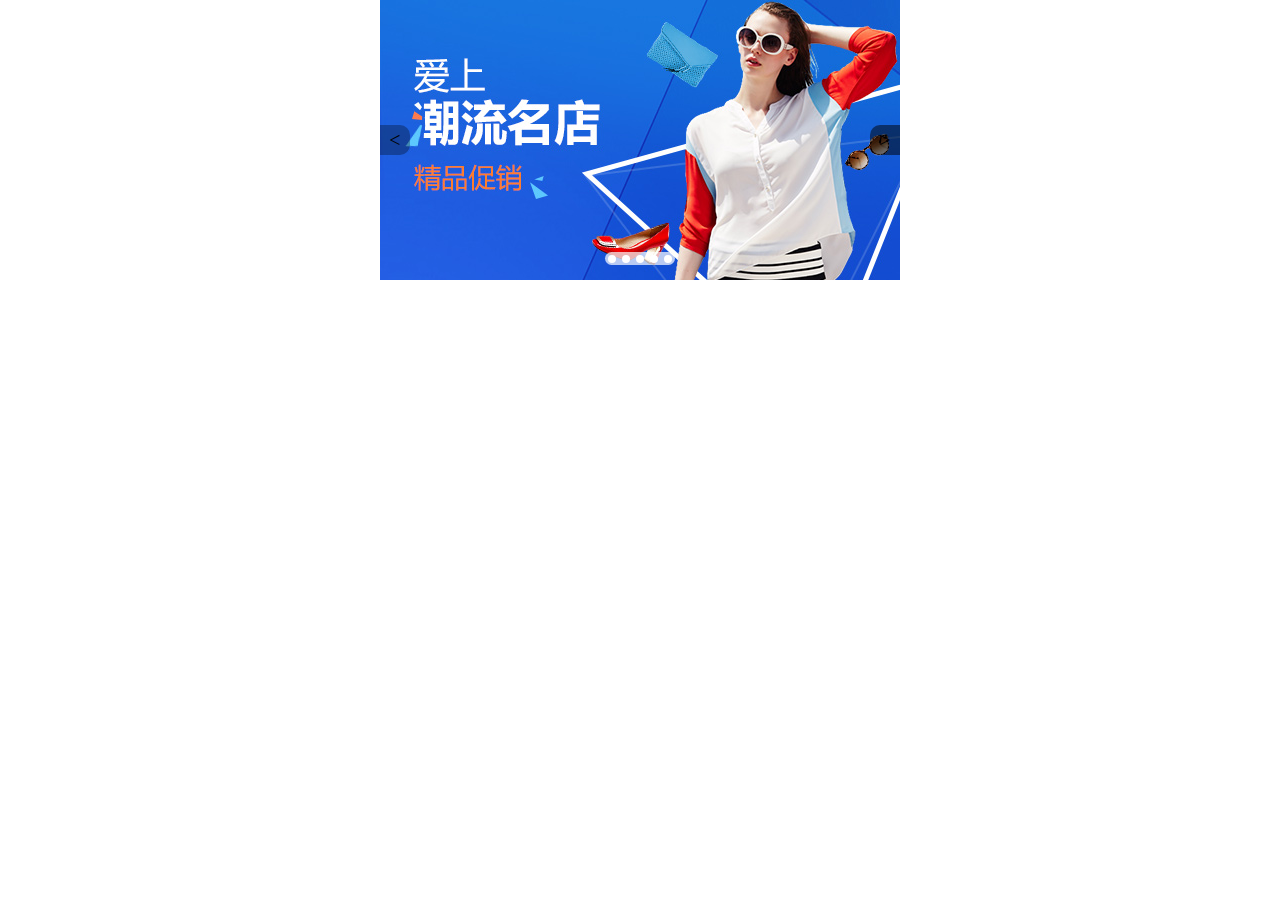
<file: rolling promo/index.html>
<!DOCTYPE html>
<html lang="en">

<head>
    <meta charset="UTF-8">
    <meta http-equiv="X-UA-Compatible" content="IE=edge">
    <meta name="viewport" content="width=device-width, initial-scale=1.0">
    <title>rolling promo</title>
    <style>
        * {
            padding: 0px;
            margin: 0px;

        }

        li {
            list-style: none;
        }

        div {
            position: relative;
            height: 280px;
            width: 520px;
            background-color: pink;
            margin: 0 auto;
        }

        div img {
            position: absolute;
            width: 100%;
        }

        div .prev {
            position: absolute;
            left: 0px;
            height: 30px;
            width: 30px;
            text-decoration: none;
            background-color: rgba(0, 0, 0, .3);
            top: 50%;
            margin-top: -15px;
            color: black;
            text-align: center;
            line-height: 30px;
            border-top-right-radius: 10px;
            border-bottom-right-radius: 10px;
            font-size: 20px;
        }

        div .after {
            position: absolute;
            right: 0px;
            height: 30px;
            width: 30px;
            text-decoration: none;
            background-color: rgba(0, 0, 0, .5);
            top: 50%;
            margin-top: -15px;
            color: black;
            text-align: center;
            line-height: 30px;
            border-top-left-radius: 10px;
            border-bottom-left-radius: 10px;
            font-size: 20px;
        }

        .promo-nav {
            position: absolute;
            bottom: 15px;
            left: 50%;
            margin-left: -35px;
            width: 70px;
            height: 13px;
            background-color: rgba(255, 255, 255, .7);
            border-radius: 6.5px;
        }

        .promo-nav li {
            float: left;
            height: 8px;
            width: 8px;
            background-color: white;
            border-radius: 4px;
            margin: 3px;
        }

        .promo-nav li:hover {
            background-color: #ff5000;

        }
    </style>
</head>

<body>
    <div>
        <img src="tb.jpg" alt="">
        <a href="#" class="prev"> &lt </a>
        <a href="#" class="after"> &gt </a>
        <ul class="promo-nav">
            <li></li>
            <li></li>
            <li></li>
            <li></li>
            <li></li>

        </ul>
    </div>
</body>

</html>
</file>
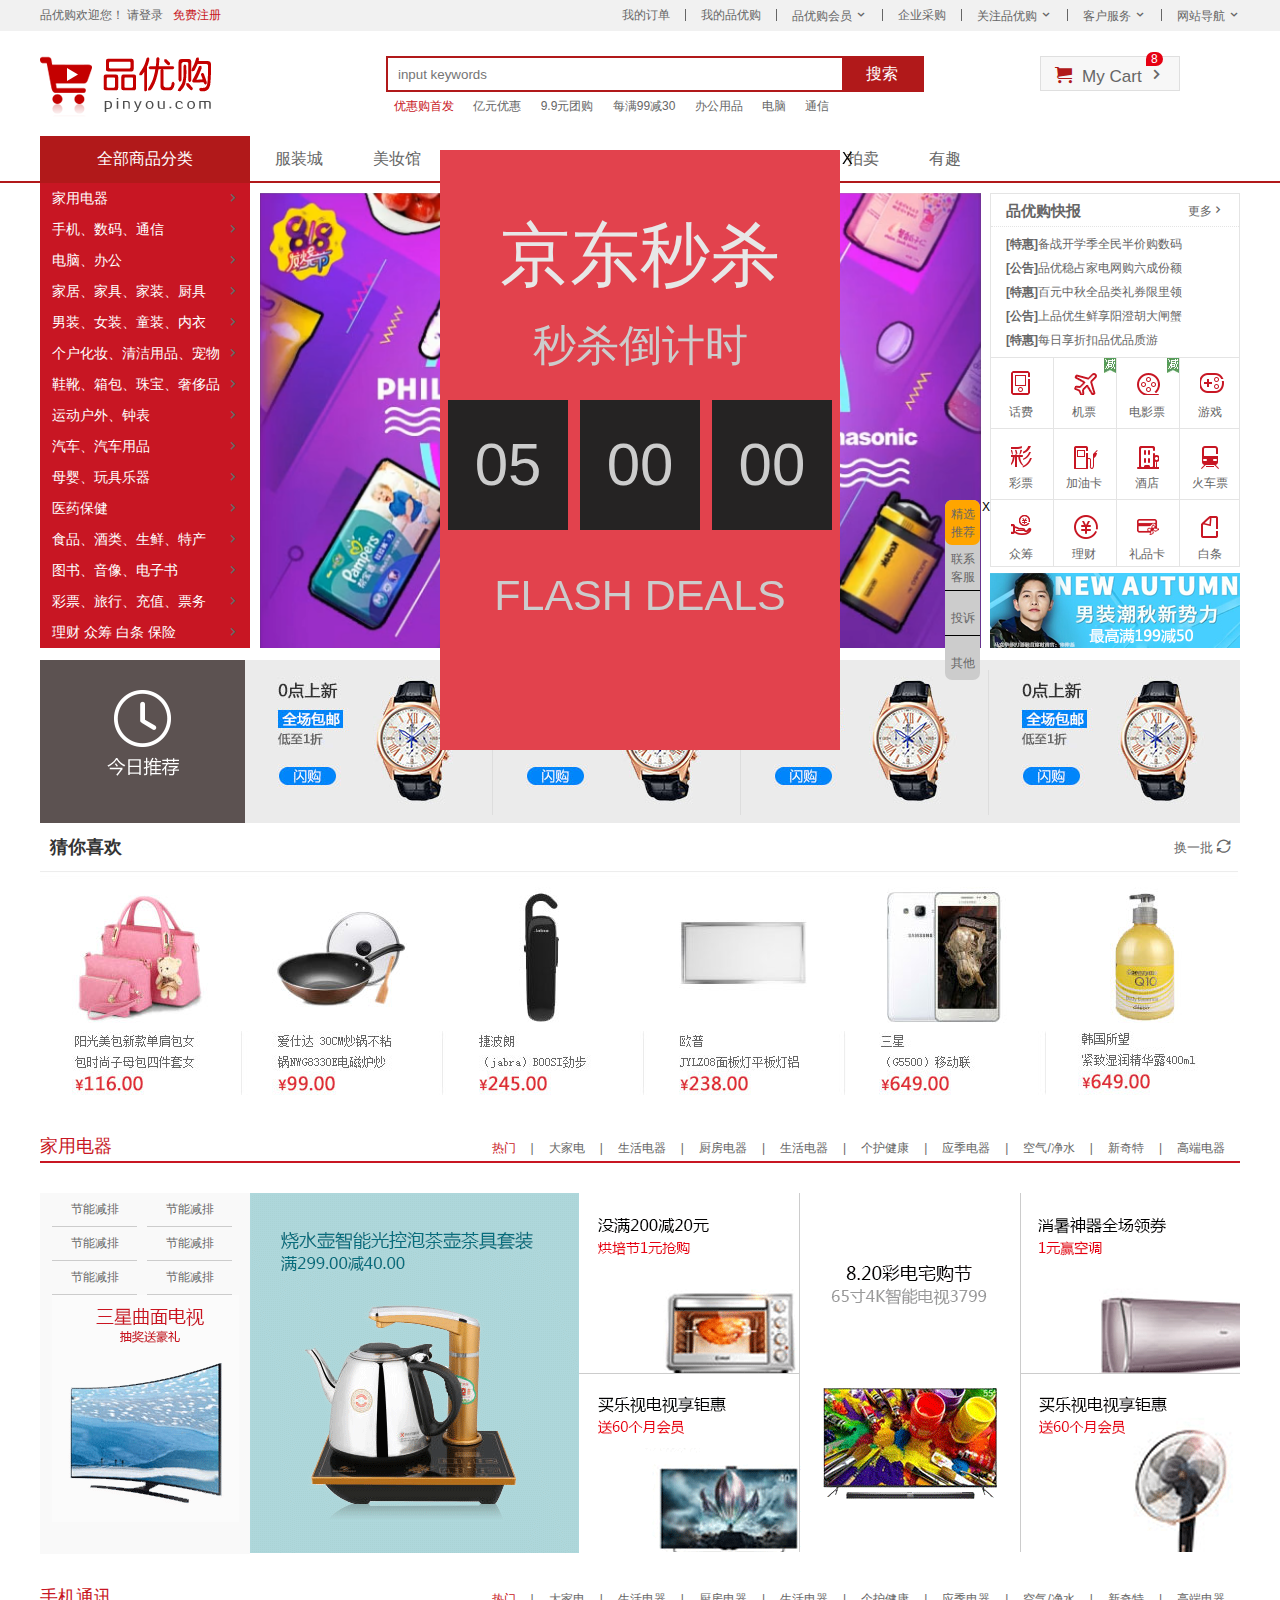
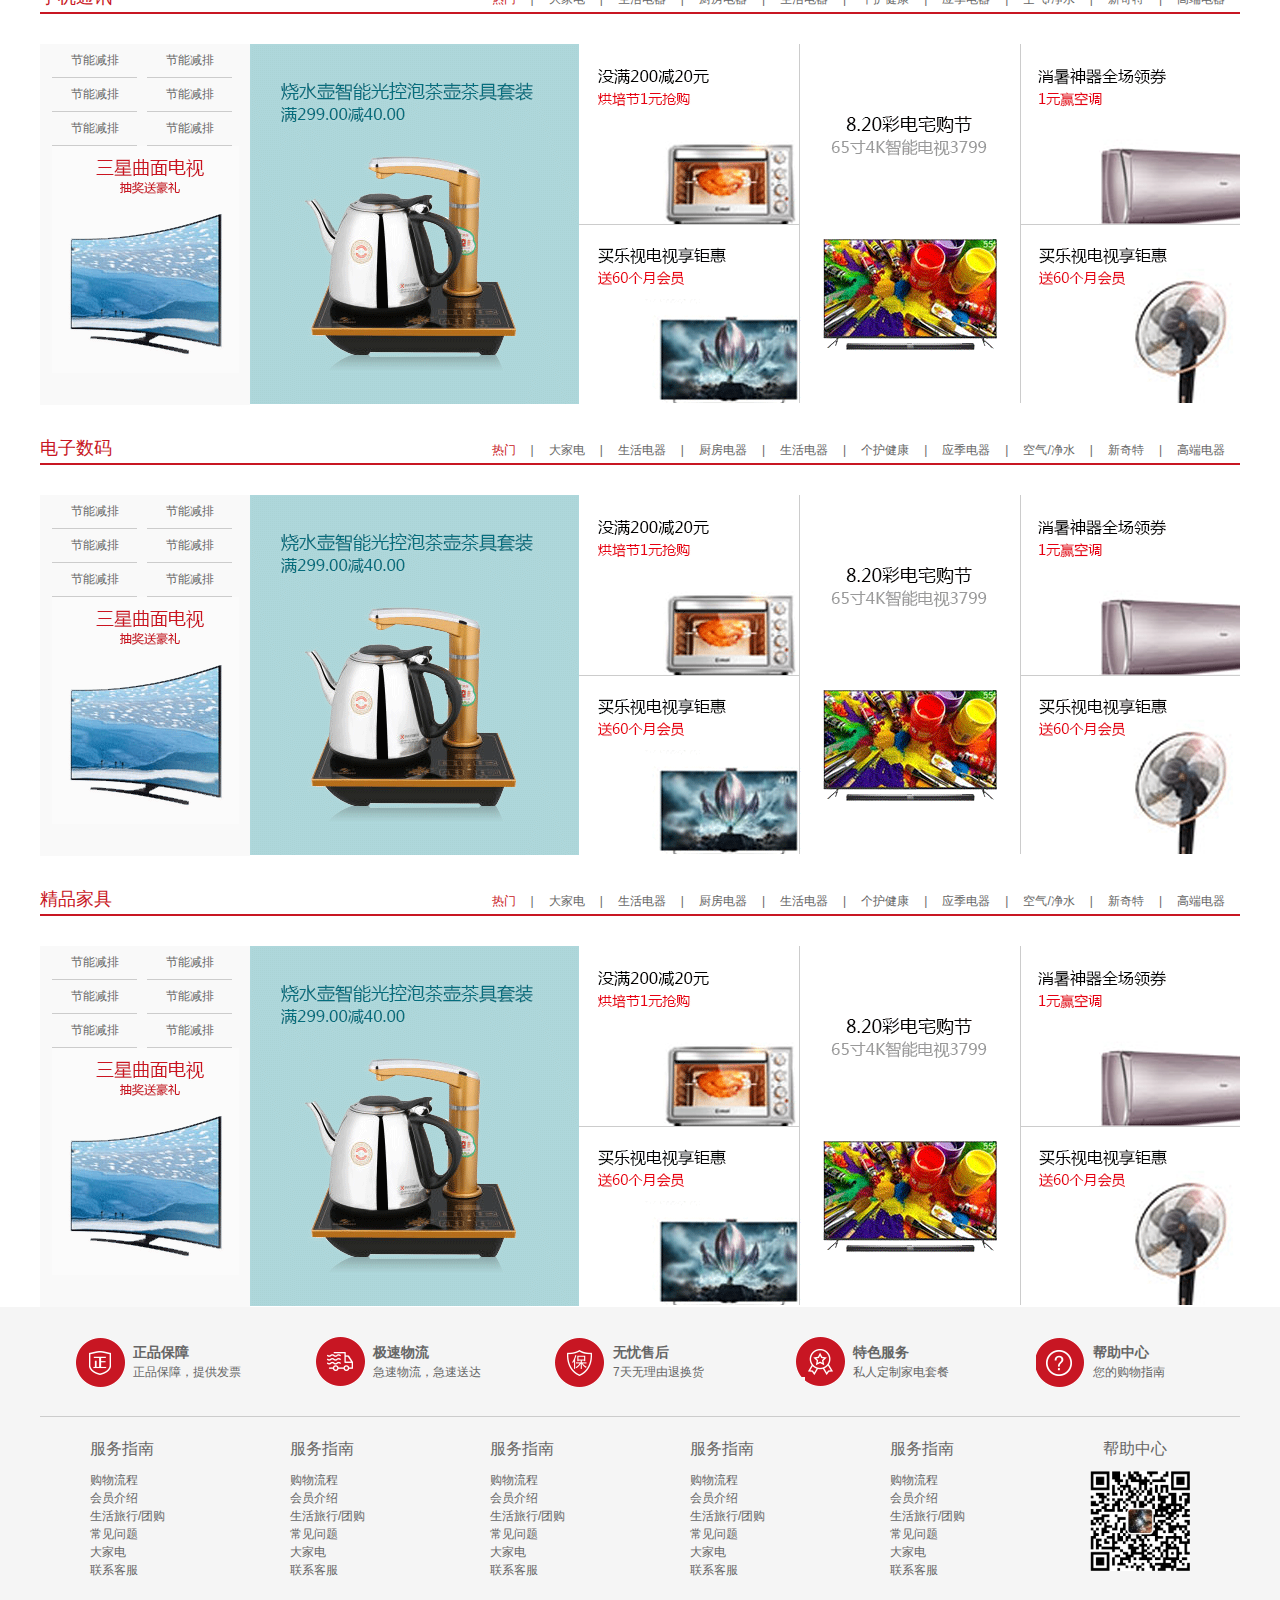
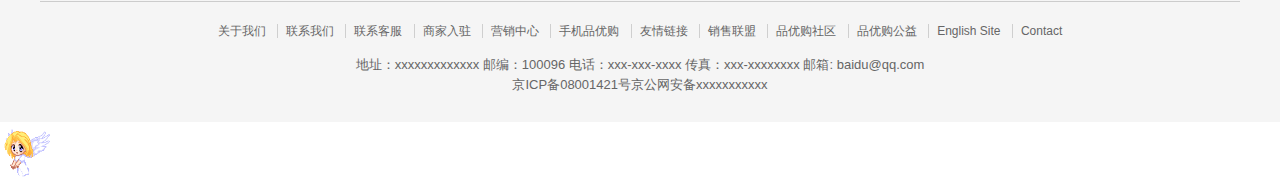
<file: shopping/index.html>
<!DOCTYPE html>
<html lang="en">

<head>
    <meta charset="UTF-8">
    <meta http-equiv="X-UA-Compatible" content="IE=edge">
    <meta name="viewport" content="width=device-width, initial-scale=1.0">
    <title>PingYouGou-ShoppingMarket</title>
    <meta name="description" content="Web simulation to https://isooc.github.io/. KAIKAI self-learn front-end">
    <meta name="keyword" content="self-learn front-end KAIKAI">
    <link rel="shortcut icon" href="favicon.ico">
    <link rel="stylesheet" href="css/base.css">
    <link rel="stylesheet" href="css/commom.css">
    <link rel="stylesheet" href="css/index.css">
    <script src="js/jQuery.min.js"></script>
    <script src="js/index.js"></script>
</head>

<body>
    <!-- shortcut -->
    <section class="shortcut">
        <div class="mid">
            <div class="fl">
                <ul>
                    <li>品优购欢迎您！&nbsp;</li>
                    <li>
                        <a href="login.html">请登录 &nbsp;</a>
                        <a href="signup.html" class="style_red">免费注册</a>
                    </li>
                </ul>
            </div>
            <div class="fr">
                <ul>
                    <li><a href="javascript: ;">我的订单</a></li>
                    <li></li>
                    <li><a href="javascript: ;">我的品优购</a></li>
                    <li></li>
                    <li class="scroll_down"><a href="javascript: ;" class="arrow_down">品优购会员</a></li>
                    <li></li>
                    <li><a href="javascript: ;">企业采购</a></li>
                    <li></li>
                    <li class="scroll_down"><a href="javascript: ;" class="arrow_down">关注品优购</a></li>
                    <li></li>
                    <li class="scroll_down"><a href="javascript: ;" class="arrow_down">客户服务</a></li>
                    <li></li>
                    <li class="scroll_down"><a href="javascript: ;" class="arrow_down">网站导航</a></li>
                </ul>
            </div>
        </div>
    </section>

    <!-- header -->
    <section class="header mid">
        <!-- logo -->
        <div class="logo">
            <h1><a href="index.html" title="PinYouGou shopping market">PingYouGou ShoppingMarket</a></h1>
        </div>

        <!-- search -->
        <div class="search">
            <input type="search" placeholder="input keywords">
            <button>搜索</button>
        </div>

        <!-- hot words -->
        <div class="hotwords">
            <!-- 优惠购首发 亿元优惠 9.9元团购 美满99减30 办公用品 电脑 通信 -->
            <a href="javascript: ;" class="style_red">优惠购首发</a>
            <a href="javascript: ;">亿元优惠</a>
            <a href="javascript: ;">9.9元团购</a>
            <a href="javascript: ;">每满99减30</a>
            <a href="javascript: ;">办公用品</a>
            <a href="javascript: ;">电脑</a>
            <a href="javascript: ;">通信</a>
        </div>

        <!-- cart -->
        <div class="cart">
            <a href="javascript: ;"> My Cart</a>
            <div class="message">8</div>
        </div>
    </section>

    <!-- nav -->
    <section class="nav">
        <nav class="nav">
            <div class="mid">
                <div class="dropdown">
                    <div class="dt">全部商品分类</div>
                    <div class="dd">
                        <ul>
                            <li> <a href="list.html">家用电器</a></li>
                            <li> <a href="list.html">手机、数码、通信</a></li>
                            <li> <a href="list.html">电脑、办公</a></li>
                            <li> <a href="list.html">家居、家具、家装、厨具</a></li>
                            <li> <a href="list.html">男装、女装、童装、内衣</a></li>
                            <li> <a href="list.html">个户化妆、清洁用品、宠物</a></li>
                            <li> <a href="list.html">鞋靴、箱包、珠宝、奢侈品</a></li>
                            <li> <a href="list.html">运动户外、钟表</a></li>
                            <li> <a href="list.html">汽车、汽车用品</a></li>
                            <li> <a href="list.html">母婴、玩具乐器</a></li>
                            <li> <a href="list.html">医药保健</a></li>
                            <li> <a href="list.html">食品、酒类、生鲜、特产</a></li>
                            <li> <a href="list.html">图书、音像、电子书</a></li>
                            <li> <a href="list.html">彩票、旅行、充值、票务</a></li>
                            <li> <a href="list.html">理财 众筹 白条 保险</a></li>
                        </ul>
                    </div>
                </div>

                <div class="navitems">
                    <ul>
                        <li><a href="javascript: ;">服装城</a></li>
                        <li><a href="javascript: ;">美妆馆</a></li>
                        <li><a href="javascript: ;">传智超市</a></li>
                        <li><a href="javascript: ;">全球购</a></li>
                        <li><a href="javascript: ;">闪购</a></li>
                        <li><a href="javascript: ;">团购</a></li>
                        <li><a href="javascript: ;">拍卖</a></li>
                        <li><a href="javascript: ;">有趣</a></li>
                    </ul>
                </div>
            </div>
        </nav>
    </section>

    <!-- main -->
    <main class="main mid">
        <div class="fix">
            <div class="focus">
                <a href="javascript: ;" class="prev"> &lt </a>
                <a href="javascript: ;" class="after"> &gt </a>
                <ul class="promo-nav">
                    <li class="current"></li>
                    <li></li>
                    <li></li>
                    <li></li>
                    <li></li>
                </ul>
                <ul class="show_area">
                    <li>
                        <a href="javascript: ;"><img src="upload/focus1.png" alt=""></a>
                    </li>
                    <li>
                        <a href="javascript: ;"><img src="upload/focus2.JPG" alt=""></a>
                    </li>
                    <li>
                        <a href="javascript: ;"><img src="upload/focus3.JPG" alt=""></a>
                    </li>
                    <li>
                        <a href="javascript: ;"><img src="upload/focus4.JPG" alt=""></a>
                    </li>
                    <li>
                        <a href="javascript: ;"><img src="upload/focus5.JPG" alt=""></a>
                    </li>
                </ul>
            </div>
            <div class="newsflash">
                <div class="news">
                    <div class="news_head">
                        <h5>品优购快报</h5>
                        <a href="javascript: ;">更多</a>
                    </div>
                    <div class="news_body">
                        <ul>
                            <li><a href="javascript: ;"><strong>[特惠]</strong>备战开学季全民半价购数码</a></li>
                            <li><a href="javascript: ;"><strong>[公告]</strong>品优稳占家电网购六成份额</a></li>
                            <li><a href="javascript: ;"><strong>[特惠]</strong>百元中秋全品类礼券限里领</a></li>
                            <li><a href="javascript: ;"><strong>[公告]</strong>上品优生鲜享阳澄胡大闸蟹</a></li>
                            <li><a href="javascript: ;"><strong>[特惠]</strong>每日享折扣品优品质游</a></li>
                        </ul>
                    </div>
                </div>
                <div class="lifeservice">
                    <ul>
                        <a href="javascript: ;">
                            <li>
                                <i></i>
                                <p>话费</p>
                            </li>
                        </a>
                        <a href="javascript: ;">
                            <li class="discount">
                                <img src="imgs/discount.jpg" alt="">
                                <i class="spirit_2_2"></i>
                                <p>机票</p>
                            </li>
                        </a>
                        <a href="javascript: ;">
                            <li class="discount">
                                <img src="imgs/discount.jpg" alt="">
                                <i class="spirit_2_3"></i>
                                <p>电影票</p>
                            </li>
                        </a>
                        <a href="javascript: ;">
                            <li class="discount">
                                <i class="spirit_2_4"></i>
                                <p>游戏</p>
                            </li>
                        </a>
                        <a href="javascript: ;">
                            <li class="discount">
                                <i class="spirit_2_5"></i>
                                <p>彩票</p>
                            </li>
                        </a>
                        <a href="javascript: ;">
                            <li class="discount">
                                <i class="spirit_2_6"></i>
                                <p>加油卡</p>
                            </li>
                        </a>
                        <a href="javascript: ;">
                            <li class="discount">
                                <i class="spirit_2_7"></i>
                                <p>酒店</p>
                            </li>
                        </a>
                        <a href="javascript: ;">
                            <li class="discount">
                                <i class="spirit_2_8"></i>
                                <p>火车票</p>
                            </li>
                        </a>
                        <a href="javascript: ;">
                            <li class="discount">
                                <i class="spirit_2_9"></i>
                                <p>众筹</p>
                            </li>
                        </a>
                        <a href="javascript: ;">
                            <li class="discount">
                                <i class="spirit_2_10"></i>
                                <p>理财</p>
                            </li>
                        </a>
                        <a href="javascript: ;">
                            <li class="discount">
                                <i class="spirit_2_11"></i>
                                <p>礼品卡</p>
                            </li>
                        </a>
                        <a href="javascript: ;">
                            <li class="discount">
                                <i class="spirit_2_12"></i>
                                <p>白条</p>
                            </li>
                        </a>
                    </ul>
                </div>
                <div class="bargain">
                    <img src="upload/bargain.png" alt="">
                </div>

            </div>
        </div>


        <div class="load_ad">
            <div class="close_icon">X</div>
            <ul>
                <li>京东秒杀</li>
                <li>秒杀倒计时</li>
                <li class="count_down">
                    <div id="hour">00</div>
                    <div id='mins'>00</div>
                    <div id="secs">00</div>
                </li>
                <li>FLASH DEALS</li>
            </ul>
        </div>
    </main>

    <!-- recommend -->
    <div class="recommend mid">
        <div class="rec_hd">
            <img src="imgs/recom.png" alt="">
        </div>
        <div class="rec_bd">
            <ul>
                <li>
                    <a href="javascript: ;"><img src="upload/recom_3.jpg" alt=""></a>
                </li>
                <li>
                    <a href="javascript: ;"><img src="upload/recom_3.jpg" alt=""></a>
                </li>
                <li>
                    <a href="javascript: ;"><img src="upload/recom_3.jpg" alt=""></a>
                </li>
                <li>
                    <a href="javascript: ;"><img src="upload/recom_3.jpg" alt=""></a>
                </li>
            </ul>
        </div>
    </div>

    <!-- youlike -->
    <div class="you_like mid">
        <div class="like_hd">
            <h4>猜你喜欢</h4>
            <button class="next">
                <a href="javascript: ;">
                    换一批
                </a>
            </button>
        </div>
        <div class="like_bd">
            <ul>
                <li>
                    <a href="javascript: ;"><img src="upload/you_like1.jpg" alt=""></a>
                </li>
                <li>
                    <a href="javascript: ;"><img src="upload/you_like2.jpg" alt=""></a>
                </li>
                <li>
                    <a href="javascript: ;"><img src="upload/you_like3.jpg" alt=""></a>
                </li>
                <li>
                    <a href="javascript: ;"><img src="upload/you_like4.jpg" alt=""></a>
                </li>
                <li>
                    <a href="javascript: ;"><img src="upload/you_like5.jpg" alt=""></a>
                </li>
                <li>
                    <a href="javascript: ;"><img src="upload/you_like6.jpg" alt=""></a>
                </li>
            </ul>
        </div>
    </div>

    <!-- floor -->
    <div class="floor mid">
        <div class="appliances">
            <div class="box_hd">
                <h3>家用电器</h3>
                <div class="tab_list">
                    <ul>
                        <li>
                            <a href="javascript: ;" class="style_red">热门</a>|
                        </li>
                        <li>
                            <a href="javascript: ;">大家电</a>|
                        </li>
                        <li>
                            <a href="javascript: ;">生活电器</a>|
                        </li>
                        <li>
                            <a href="javascript: ;">厨房电器</a>|
                        </li>
                        <li>
                            <a href="javascript: ;">生活电器</a>|
                        </li>
                        <li>
                            <a href="javascript: ;">个护健康</a>|
                        </li>
                        <li>
                            <a href="javascript: ;">应季电器</a>|
                        </li>
                        <li>
                            <a href="javascript: ;">空气/净水</a>|
                        </li>
                        <li>
                            <a href="javascript: ;">新奇特</a>|
                        </li>
                        <li>
                            <a href="javascript: ;">高端电器</a>
                        </li>
                    </ul>
                </div>
            </div>
            <div class="box_bd">
                <div class="table_content">
                    <div class="table_list_item">
                        <ul>
                            <li class="col_1">
                                <ul>
                                    <li><a href="javascript: ;">节能减排</a></li>
                                    <li><a href="javascript: ;">节能减排</a></li>
                                    <li><a href="javascript: ;">节能减排</a></li>
                                    <li><a href="javascript: ;">节能减排</a></li>
                                    <li><a href="javascript: ;">节能减排</a></li>
                                    <li><a href="javascript: ;">节能减排</a></li>
                                </ul>
                                <a href="javascript: ;">
                                    <img src="upload/floor-1-1.png" alt="">
                                </a>
                            </li>
                            <li class="col_2">
                                <a href="javascript: ;">
                                    <img src="upload/floor-1-b01.png" alt="">
                                </a>
                            </li>
                            <li class="col_3">
                                <a href="javascript: ;">
                                    <img src="upload/floor-1-2.png" alt="">
                                </a>
                                <a href="javascript: ;">
                                    <img src="upload/floor-1-3.png" alt="">
                                </a>
                            </li>
                            <li class="col_4">
                                <a href="javascript: ;">
                                    <img src="upload/floor-1-4.png" alt="">
                                </a>
                            </li>
                            <li class="col_5">
                                <a href="javascript: ;">
                                    <img src="upload/floor-1-5.png" alt="">
                                </a>
                                <a href="javascript: ;">
                                    <img src="upload/floor-1-6.png" alt="">
                                </a>
                            </li>
                        </ul>
                    </div>
                </div>

            </div>
        </div>

        <div class="mobile_phone">
            <div class="box_hd">
                <h3>手机通讯</h3>
                <div class="tab_list">
                    <ul>
                        <li>
                            <a href="javascript: ;" class="style_red">热门</a>|
                        </li>
                        <li>
                            <a href="javascript: ;">大家电</a>|
                        </li>
                        <li>
                            <a href="javascript: ;">生活电器</a>|
                        </li>
                        <li>
                            <a href="javascript: ;">厨房电器</a>|
                        </li>
                        <li>
                            <a href="javascript: ;">生活电器</a>|
                        </li>
                        <li>
                            <a href="javascript: ;">个护健康</a>|
                        </li>
                        <li>
                            <a href="javascript: ;">应季电器</a>|
                        </li>
                        <li>
                            <a href="javascript: ;">空气/净水</a>|
                        </li>
                        <li>
                            <a href="javascript: ;">新奇特</a>|
                        </li>
                        <li>
                            <a href="javascript: ;">高端电器</a>
                        </li>
                    </ul>
                </div>
            </div>
            <div class="box_bd">
                <div class="table_content">
                    <div class="table_list_item">
                        <ul>
                            <li class="col_1">
                                <ul>
                                    <li><a href="javascript: ;">节能减排</a></li>
                                    <li><a href="javascript: ;">节能减排</a></li>
                                    <li><a href="javascript: ;">节能减排</a></li>
                                    <li><a href="javascript: ;">节能减排</a></li>
                                    <li><a href="javascript: ;">节能减排</a></li>
                                    <li><a href="javascript: ;">节能减排</a></li>
                                </ul>
                                <a href="javascript: ;">
                                    <img src="upload/floor-1-1.png" alt="">
                                </a>
                            </li>
                            <li class="col_2">
                                <a href="javascript: ;">
                                    <img src="upload/floor-1-b01.png" alt="">
                                </a>
                            </li>
                            <li class="col_3">
                                <a href="javascript: ;">
                                    <img src="upload/floor-1-2.png" alt="">
                                </a>
                                <a href="javascript: ;">
                                    <img src="upload/floor-1-3.png" alt="">
                                </a>
                            </li>
                            <li class="col_4">
                                <a href="javascript: ;">
                                    <img src="upload/floor-1-4.png" alt="">
                                </a>
                            </li>
                            <li class="col_5">
                                <a href="javascript: ;">
                                    <img src="upload/floor-1-5.png" alt="">
                                </a>
                                <a href="javascript: ;">
                                    <img src="upload/floor-1-6.png" alt="">
                                </a>
                            </li>
                        </ul>
                    </div>
                </div>

            </div>
        </div>

        <div class="electric">
            <div class="box_hd">
                <h3>电子数码</h3>
                <div class="tab_list">
                    <ul>
                        <li>
                            <a href="javascript: ;" class="style_red">热门</a>|
                        </li>
                        <li>
                            <a href="javascript: ;">大家电</a>|
                        </li>
                        <li>
                            <a href="javascript: ;">生活电器</a>|
                        </li>
                        <li>
                            <a href="javascript: ;">厨房电器</a>|
                        </li>
                        <li>
                            <a href="javascript: ;">生活电器</a>|
                        </li>
                        <li>
                            <a href="javascript: ;">个护健康</a>|
                        </li>
                        <li>
                            <a href="javascript: ;">应季电器</a>|
                        </li>
                        <li>
                            <a href="javascript: ;">空气/净水</a>|
                        </li>
                        <li>
                            <a href="javascript: ;">新奇特</a>|
                        </li>
                        <li>
                            <a href="javascript: ;">高端电器</a>
                        </li>
                    </ul>
                </div>
            </div>
            <div class="box_bd">
                <div class="table_content">
                    <div class="table_list_item">
                        <ul>
                            <li class="col_1">
                                <ul>
                                    <li><a href="javascript: ;">节能减排</a></li>
                                    <li><a href="javascript: ;">节能减排</a></li>
                                    <li><a href="javascript: ;">节能减排</a></li>
                                    <li><a href="javascript: ;">节能减排</a></li>
                                    <li><a href="javascript: ;">节能减排</a></li>
                                    <li><a href="javascript: ;">节能减排</a></li>
                                </ul>
                                <a href="javascript: ;">
                                    <img src="upload/floor-1-1.png" alt="">
                                </a>
                            </li>
                            <li class="col_2">
                                <a href="javascript: ;">
                                    <img src="upload/floor-1-b01.png" alt="">
                                </a>
                            </li>
                            <li class="col_3">
                                <a href="javascript: ;">
                                    <img src="upload/floor-1-2.png" alt="">
                                </a>
                                <a href="javascript: ;">
                                    <img src="upload/floor-1-3.png" alt="">
                                </a>
                            </li>
                            <li class="col_4">
                                <a href="javascript: ;">
                                    <img src="upload/floor-1-4.png" alt="">
                                </a>
                            </li>
                            <li class="col_5">
                                <a href="javascript: ;">
                                    <img src="upload/floor-1-5.png" alt="">
                                </a>
                                <a href="javascript: ;">
                                    <img src="upload/floor-1-6.png" alt="">
                                </a>
                            </li>
                        </ul>
                    </div>
                </div>

            </div>
        </div>

        <div class="furniture">
            <div class="box_hd">
                <h3>精品家具</h3>
                <div class="tab_list">
                    <ul>
                        <li>
                            <a href="javascript: ;" class="style_red">热门</a>|
                        </li>
                        <li>
                            <a href="javascript: ;">大家电</a>|
                        </li>
                        <li>
                            <a href="javascript: ;">生活电器</a>|
                        </li>
                        <li>
                            <a href="javascript: ;">厨房电器</a>|
                        </li>
                        <li>
                            <a href="javascript: ;">生活电器</a>|
                        </li>
                        <li>
                            <a href="javascript: ;">个护健康</a>|
                        </li>
                        <li>
                            <a href="javascript: ;">应季电器</a>|
                        </li>
                        <li>
                            <a href="javascript: ;">空气/净水</a>|
                        </li>
                        <li>
                            <a href="javascript: ;">新奇特</a>|
                        </li>
                        <li>
                            <a href="javascript: ;">高端电器</a>
                        </li>
                    </ul>
                </div>
            </div>
            <div class="box_bd">
                <div class="table_content">
                    <div class="table_list_item">
                        <ul>
                            <li class="col_1">
                                <ul>
                                    <li><a href="javascript: ;">节能减排</a></li>
                                    <li><a href="javascript: ;">节能减排</a></li>
                                    <li><a href="javascript: ;">节能减排</a></li>
                                    <li><a href="javascript: ;">节能减排</a></li>
                                    <li><a href="javascript: ;">节能减排</a></li>
                                    <li><a href="javascript: ;">节能减排</a></li>
                                </ul>
                                <a href="javascript: ;">
                                    <img src="upload/floor-1-1.png" alt="">
                                </a>
                            </li>
                            <li class="col_2">
                                <a href="javascript: ;">
                                    <img src="upload/floor-1-b01.png" alt="">
                                </a>
                            </li>
                            <li class="col_3">
                                <a href="javascript: ;">
                                    <img src="upload/floor-1-2.png" alt="">
                                </a>
                                <a href="javascript: ;">
                                    <img src="upload/floor-1-3.png" alt="">
                                </a>
                            </li>
                            <li class="col_4">
                                <a href="javascript: ;">
                                    <img src="upload/floor-1-4.png" alt="">
                                </a>
                            </li>
                            <li class="col_5">
                                <a href="javascript: ;">
                                    <img src="upload/floor-1-5.png" alt="">
                                </a>
                                <a href="javascript: ;">
                                    <img src="upload/floor-1-6.png" alt="">
                                </a>
                            </li>
                        </ul>
                    </div>
                </div>

            </div>
        </div>
    </div>

    <!-- footer -->
    <footer>
        <div class="mid">
            <div class="mod_service">
                <ul>
                    <li>
                        <h5 id="spirit_1"></h5>
                        <div>
                            <h4>正品保障</h4>
                            <p>正品保障，提供发票</p>
                        </div>
                    </li>
                    <li>
                        <h5 id="spirit_2"></h5>
                        <div>
                            <h4>极速物流</h4>
                            <p>急速物流，急速送达</p>
                        </div>
                    </li>
                    <li>
                        <h5 id="spirit_3"></h5>
                        <div>
                            <h4>无忧售后</h4>
                            <p>7天无理由退换货</p>
                        </div>
                    </li>
                    <li>
                        <h5 id="spirit_4"></h5>
                        <div>
                            <h4>特色服务</h4>
                            <p>私人定制家电套餐</p>
                        </div>
                    </li>
                    <li>
                        <h5 id="spirit_5"></h5>
                        <div>
                            <h4>帮助中心</h4>
                            <p>您的购物指南</p>
                        </div>
                    </li>
                </ul>
            </div>
            <div class="help">
                <dl>
                    <dt>服务指南</dt>
                    <dd><a href="javascript: ;">购物流程</a></dd>
                    <dd><a href="javascript: ;">会员介绍</a></dd>
                    <dd><a href="javascript: ;">生活旅行/团购</a></dd>
                    <dd><a href="javascript: ;">常见问题</a></dd>
                    <dd><a href="javascript: ;">大家电</a></dd>
                    <dd><a href="javascript: ;">联系客服</a></dd>
                </dl>

                <dl>
                    <dt>服务指南</dt>
                    <dd><a href="javascript: ;">购物流程</a></dd>
                    <dd><a href="javascript: ;">会员介绍</a></dd>
                    <dd><a href="javascript: ;">生活旅行/团购</a></dd>
                    <dd><a href="javascript: ;">常见问题</a></dd>
                    <dd><a href="javascript: ;">大家电</a></dd>
                    <dd><a href="javascript: ;">联系客服</a></dd>
                </dl>

                <dl>
                    <dt>服务指南</dt>
                    <dd><a href="javascript: ;">购物流程</a></dd>
                    <dd><a href="javascript: ;">会员介绍</a></dd>
                    <dd><a href="javascript: ;">生活旅行/团购</a></dd>
                    <dd><a href="javascript: ;">常见问题</a></dd>
                    <dd><a href="javascript: ;">大家电</a></dd>
                    <dd><a href="javascript: ;">联系客服</a></dd>
                </dl>

                <dl>
                    <dt>服务指南</dt>
                    <dd><a href="javascript: ;">购物流程</a></dd>
                    <dd><a href="javascript: ;">会员介绍</a></dd>
                    <dd><a href="javascript: ;">生活旅行/团购</a></dd>
                    <dd><a href="javascript: ;">常见问题</a></dd>
                    <dd><a href="javascript: ;">大家电</a></dd>
                    <dd><a href="javascript: ;">联系客服</a></dd>
                </dl>

                <dl>
                    <dt>服务指南</dt>
                    <dd><a href="javascript: ;">购物流程</a></dd>
                    <dd><a href="javascript: ;">会员介绍</a></dd>
                    <dd><a href="javascript: ;">生活旅行/团购</a></dd>
                    <dd><a href="javascript: ;">常见问题</a></dd>
                    <dd><a href="javascript: ;">大家电</a></dd>
                    <dd><a href="javascript: ;">联系客服</a></dd>
                </dl>

                <dl>
                    <dt>帮助中心</dt>
                    <dd>
                        <img src="imgs/wx_cz.jpg" alt="">
                    </dd>
                </dl>

            </div>
            <div class="copyright">
                <div class="links">
                    <a href="javascript: ;">关于我们</a>
                    <a href="javascript: ;">联系我们</a>
                    <a href="javascript: ;">联系客服</a>
                    <a href="javascript: ;">商家入驻</a>
                    <a href="javascript: ;">营销中心</a>
                    <a href="javascript: ;">手机品优购</a>
                    <a href="javascript: ;">友情链接</a>
                    <a href="javascript: ;">销售联盟</a>
                    <a href="javascript: ;">品优购社区</a>
                    <a href="javascript: ;">品优购公益</a>
                    <a href="javascript: ;">English Site</a>
                    <a href="javascript: ;">Contact</a>
                </div>
                <div class="add">
                    地址：xxxxxxxxxxxxx 邮编：100096 电话：xxx-xxx-xxxx 传真：xxx-xxxxxxxx 邮箱: baidu@qq.com
                    </br>京ICP备08001421号京公网安备xxxxxxxxxxx
                </div>
            </div>
        </div>
    </footer>

    <!-- left-navbar -->
    <div class="left-navbar">
        <ul>
            <li>家用电器</li>
            <li>手机通讯</li>
            <li>电子数码</li>
            <li>精品家具</li>
        </ul>
        <!-- <button id='close_leftbar'>X</button> -->
    </div>

    <!-- mousefollow -->
    <img src="imgs/angel.gif" alt="" id="mousefollow">

    <!-- slider-bar -->
    <div class="slider-bar">
        <ul>
            <li><a href="javascript: ;">精选推荐</a></li>
            <li><a href="javascript: ;">联系客服</a></li>
            <li><a href="javascript: ;">投诉</a></li>
            <li><a href="javascript: ;">其他</a></li>
        </ul>
        <button id='close_bar'>X</button>
    </div>

    <!-- go_back -->
    <div class="go_back">
        <a href="javascript:;"></a>
    </div>
    <script>
        var back_top = document.querySelector('.go_back');

        back_top.addEventListener('click', function() {
            window_animate(window, 0);
        })
    </script>


</body>

</html>
</file>
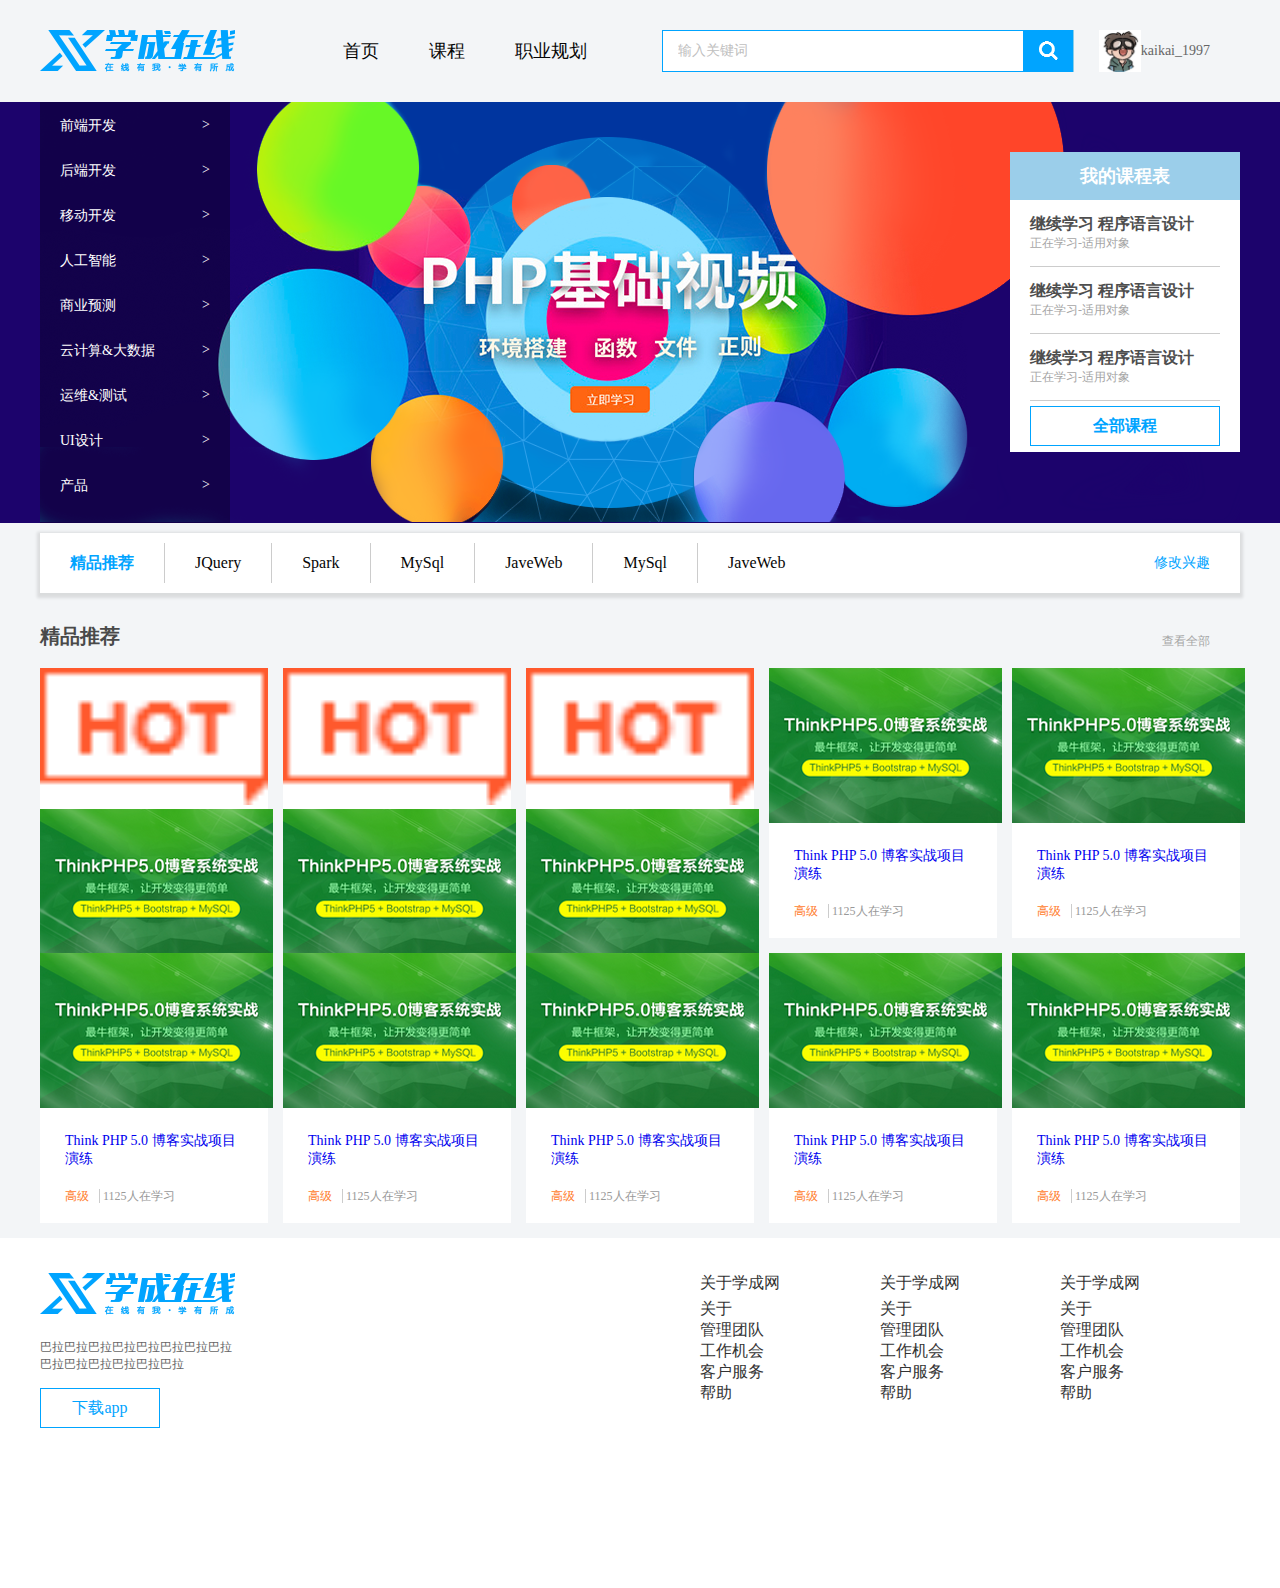
<file: study/index.html>
<!DOCTYPE html>
<html lang="en">

<head>
    <meta charset="UTF-8">
    <meta http-equiv="X-UA-Compatible" content="IE=edge">
    <meta name="viewport" content="width=device-width, initial-scale=1.0">
    <title>学成在线</title>
    <link rel="stylesheet" href="style.css">
</head>

<body>
    <div class="header w">
        <!-- logo -->
        <div class="logo"> <img src="imgs\logo.png" alt=""></div>

        <!-- 导航栏的样式需要这样 -->
        <div class="nav">
            <ul>
                <li><a href="#">首页</a></li>
                <li><a href="#">课程</a></li>
                <li><a href="#">职业规划</a></li>
            </ul>
        </div>

        <div class="search">
            <input type="text" value="输入关键词">
            <button type="button"> </button>
        </div>
        <!-- user -->
        <div class="user">
            <img src="imgs/2021-08-21_111749.jpg" alt="" height="42px" width="42px">
            <div class="user_name">
                kaikai_1997
            </div>
        </div>
    </div>

    <div class="banner">
        <div class="w">
            <div class="subnav">
                <ul>
                    <li><a href="#">前端开发 <span>></span></a></li>
                    <li><a href="#">后端开发 <span>></span></a></li>
                    <li><a href="#">移动开发 <span>></span></a></li>
                    <li><a href="#">人工智能 <span>></span></a></li>
                    <li><a href="#">商业预测 <span>></span></a></li>
                    <li><a href="#">云计算&大数据 <span>></span></a></li>
                    <li><a href="#">运维&测试 <span>></span></a></li>
                    <li><a href="#">UI设计 <span>></span></a></li>
                    <li><a href="#">产品 <span>></span></a></li>
                </ul>
            </div>

            <div class="course">
                <h2>我的课程表</h2>
                <div class="bd">
                    <ul>
                        <li>
                            <h4>继续学习 程序语言设计</h4>
                            <p>正在学习-适用对象</p>
                        </li>
                        <li>
                            <h4>继续学习 程序语言设计</h4>
                            <p>正在学习-适用对象</p>
                        </li>
                        <li>
                            <h4>继续学习 程序语言设计</h4>
                            <p>正在学习-适用对象</p>
                        </li>

                        <a href="#">全部课程</a>
                    </ul>

                </div>
            </div>
        </div>
    </div>

    <div class="goods w">
        <h3>精品推荐</h3>
        <ul>
            <li><a href="#">JQuery</a></li>
            <li><a href="#">Spark</a></li>
            <li><a href="#">MySql</a></li>
            <li><a href="#">JaveWeb</a></li>
            <li><a href="#">MySql</a></li>
            <li><a href="#">JaveWeb</a></li>
        </ul>
        <a href="#" class="change_interesting">修改兴趣</a>

    </div>

    <div class="box w">
        <div class="box-hd">
            <h3>精品推荐</h3>
            <a href="#">查看全部</a>
        </div>

        <div class="box-body clearfix">
            <ul>
                <li>
                    <img src="imgs/hot.png" alt="">
                    <a href="#">
                        <img src="imgs/pic.png" alt="" class="show">
                        <h4>Think PHP 5.0 博客实战项目演练</h4>
                    </a>
                    <div class="info">
                        <span>高级</span>
                        1125人在学习
                    </div>
                </li>

                <li>
                    <img src="imgs/hot.png" alt="">
                    <a href="#">
                        <img src="imgs/pic.png" alt="" class="show">
                        <h4>Think PHP 5.0 博客实战项目演练</h4>
                    </a>
                    <div class="info">
                        <span>高级</span>
                        1125人在学习
                    </div>
                </li>

                <li>
                    <img src="imgs/hot.png" alt="">
                    <a href="#">
                        <img src="imgs/pic.png" alt="" class="show">
                        <h4>Think PHP 5.0 博客实战项目演练</h4>
                    </a>
                    <div class="info">
                        <span>高级</span>
                        1125人在学习
                    </div>
                </li>

                <li>
                    <a href="#">
                        <img src="imgs/pic.png" alt="" class="show">
                        <h4>Think PHP 5.0 博客实战项目演练</h4>
                    </a>
                    <div class="info">
                        <span>高级</span>
                        1125人在学习
                    </div>
                </li>

                <li>
                    <a href="#">
                        <img src="imgs/pic.png" alt="" class="show">
                        <h4>Think PHP 5.0 博客实战项目演练</h4>
                    </a>
                    <div class="info">
                        <span>高级</span>
                        1125人在学习
                    </div>
                </li>

                <li>
                    <a href="#">
                        <img src="imgs/pic.png" alt="" class="show">
                        <h4>Think PHP 5.0 博客实战项目演练</h4>
                    </a>
                    <div class="info">
                        <span>高级</span>
                        1125人在学习
                    </div>
                </li>

                <li>
                    <a href="#">
                        <img src="imgs/pic.png" alt="" class="show">
                        <h4>Think PHP 5.0 博客实战项目演练</h4>
                    </a>
                    <div class="info">
                        <span>高级</span>
                        1125人在学习
                    </div>
                </li>

                <li>
                    <a href="#">
                        <img src="imgs/pic.png" alt="" class="show">
                        <h4>Think PHP 5.0 博客实战项目演练</h4>
                    </a>
                    <div class="info">
                        <span>高级</span>
                        1125人在学习
                    </div>
                </li>

                <li>
                    <a href="#">
                        <img src="imgs/pic.png" alt="" class="show">
                        <h4>Think PHP 5.0 博客实战项目演练</h4>
                    </a>
                    <div class="info">
                        <span>高级</span>
                        1125人在学习
                    </div>
                </li>

                <li>
                    <a href="#">
                        <img src="imgs/pic.png" alt="" class="show">
                        <h4>Think PHP 5.0 博客实战项目演练</h4>
                    </a>
                    <div class="info">
                        <span>高级</span>
                        1125人在学习
                    </div>
                </li>
            </ul>

        </div>
    </div>

    <div class="footer">
        <div class="w">
            <div class="left">
                <img src="imgs/logo.png" alt="">
                <p>
                    巴拉巴拉巴拉巴拉巴拉巴拉巴拉巴拉巴拉巴拉巴拉巴拉巴拉巴拉
                </p>
                <a href="#">下载app</a>
            </div>
            <div class="right">
                <dl>
                    <dt>关于学成网</dt>
                    <dd><a href="#">关于</a></dd>
                    <dd><a href="#">管理团队</a></dd>
                    <dd><a href="#">工作机会</a></dd>
                    <dd><a href="#">客户服务</a></dd>
                    <dd><a href="#">帮助</a></dd>
                </dl>

                <dl>
                    <dt>关于学成网</dt>
                    <dd><a href="#">关于</a></dd>
                    <dd><a href="#">管理团队</a></dd>
                    <dd><a href="#">工作机会</a></dd>
                    <dd><a href="#">客户服务</a></dd>
                    <dd><a href="#">帮助</a></dd>
                </dl>

                <dl>
                    <dt>关于学成网</dt>
                    <dd><a href="#">关于</a></dd>
                    <dd><a href="#">管理团队</a></dd>
                    <dd><a href="#">工作机会</a></dd>
                    <dd><a href="#">客户服务</a></dd>
                    <dd><a href="#">帮助</a></dd>
                </dl>
            </div>
        </div>
    </div>
</body>

</html>
</file>
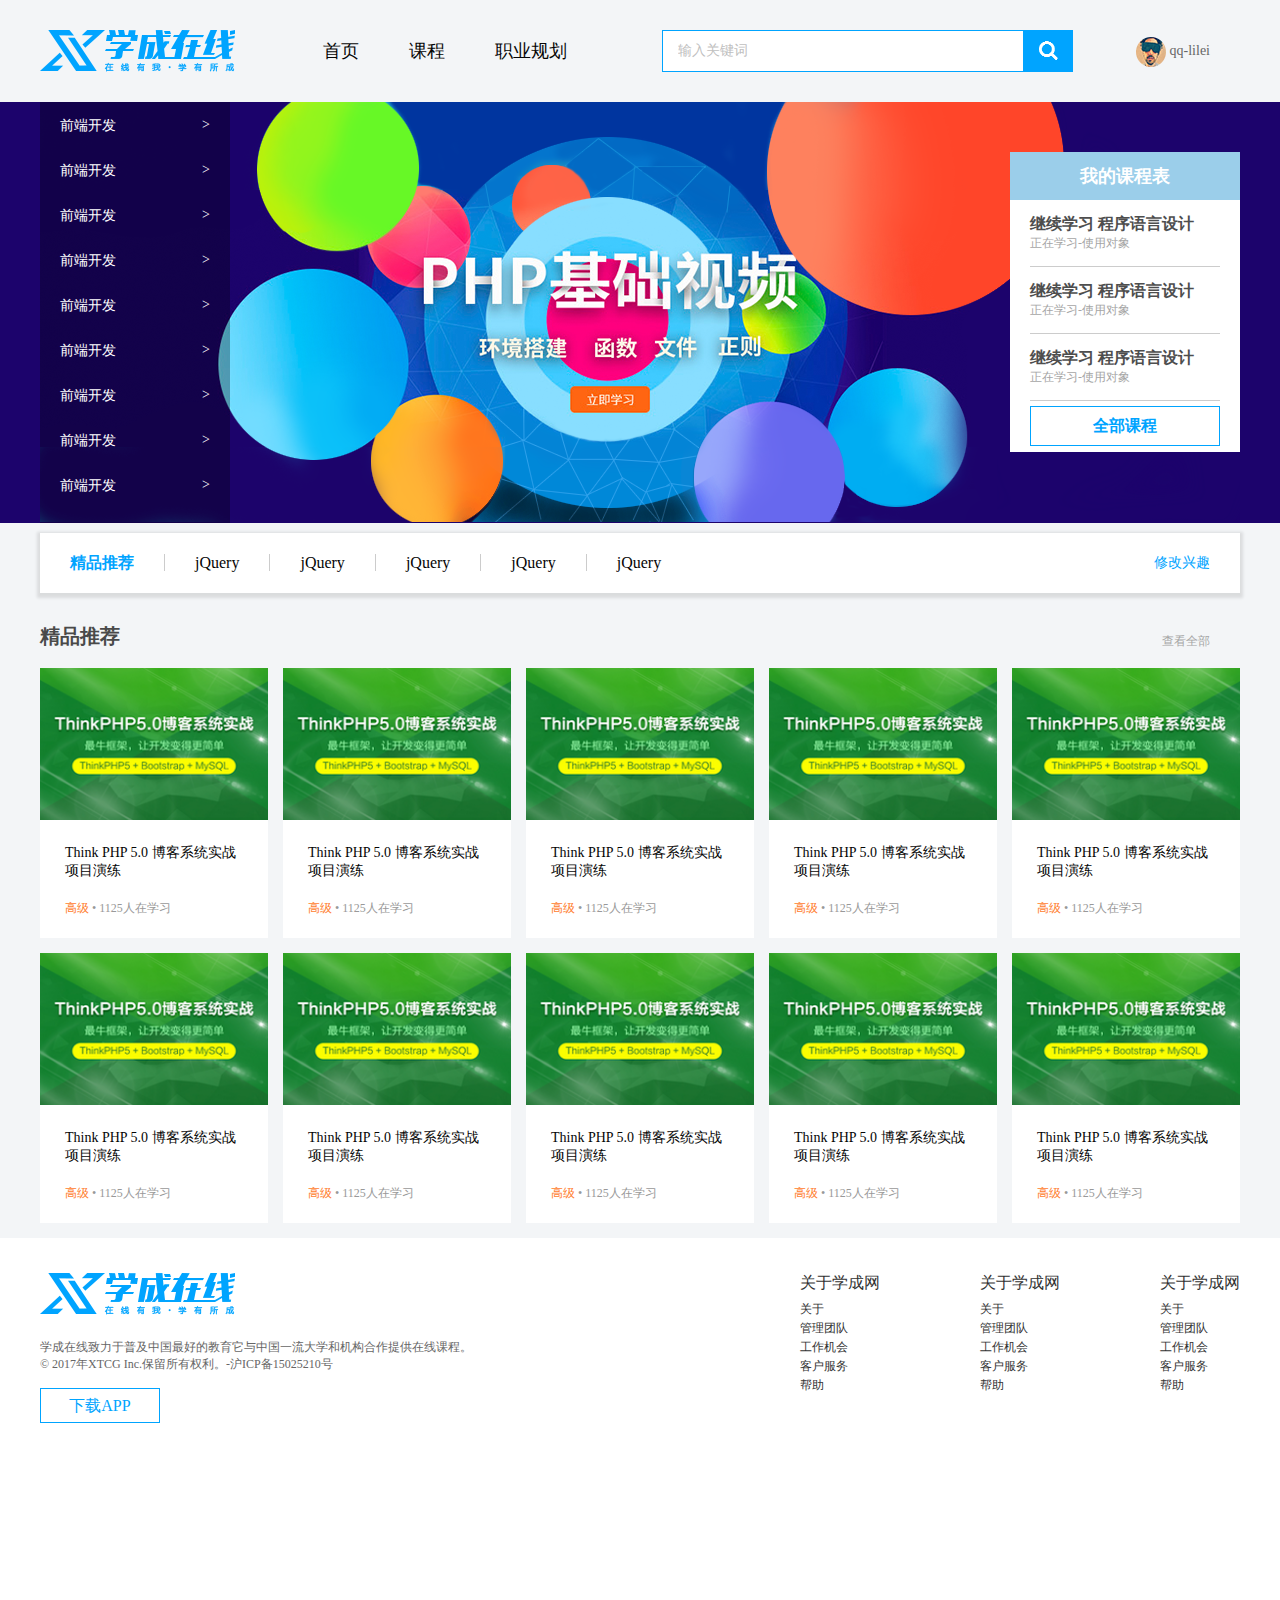
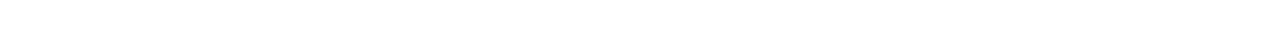
<file: outer-sourses/第九天/study/index.html>
<!DOCTYPE html>
<html lang="en">

<head>
    <meta charset="UTF-8">
    <meta name="viewport" content="width=device-width, initial-scale=1.0">
    <meta http-equiv="X-UA-Compatible" content="ie=edge">
    <title>学车在线首页</title>
    <link rel="stylesheet" href="style.css">
</head>

<body>
    <!-- 1.头部区域开始啦 -->
    <div class="header w">
        <!-- logo部分 -->
        <div class="logo">
            <img src="images/logo.png" alt="">
        </div>
        <!-- 导航栏部分 nav -->
        <div class="nav">
            <ul>
                <li><a href="#">首页</a></li>
                <li><a href="#">课程</a></li>
                <li><a href="#">职业规划</a></li>
            </ul>
        </div>
        <!-- 搜索模块 -->
        <div class="search">
            <input type="text" value="输入关键词">
            <button></button>
        </div>
        <!-- 用户模块 -->
        <div class="user">
            <img src="images/user.png" alt="" style="vertical-align: middle;">
            qq-lilei
        </div>
    </div>
    <!-- 头部区域结束啦 -->
    <!-- 2. banner部分start -->
    <div class="banner">
        <!-- 版心 -->
        <div class="w">
            <div class="subnav">
                <ul>
                    <li><a href="#">前端开发 <span> &gt; </span></a></li>
                    <li><a href="#">前端开发 <span> &gt; </span> </a></li>
                    <li><a href="#">前端开发 <span> &gt; </span> </a></li>
                    <li><a href="#">前端开发 <span> &gt; </span> </a></li>
                    <li><a href="#">前端开发 <span> &gt; </span> </a></li>
                    <li><a href="#">前端开发 <span> &gt; </span> </a></li>
                    <li><a href="#">前端开发 <span> &gt; </span> </a></li>
                    <li><a href="#">前端开发 <span> &gt; </span> </a></li>
                    <li><a href="#">前端开发 <span> &gt; </span> </a></li>
                </ul>
            </div>

            <!-- course 课程表模块 -->
            <div class="course">
                <h2>我的课程表</h2>
                <div class="bd">
                    <ul>
                        <li>
                            <h4>继续学习 程序语言设计</h4>
                            <p>正在学习-使用对象</p>
                        </li>
                        <li>
                            <h4>继续学习 程序语言设计</h4>
                            <p>正在学习-使用对象</p>
                        </li>
                        <li>
                            <h4>继续学习 程序语言设计</h4>
                            <p>正在学习-使用对象</p>
                        </li>
                    </ul>

                    <a href="#" class="more">全部课程</a>
                </div>
            </div>
        </div>
    </div>
    <!-- banner部分end -->
    <!-- 3.精品推荐模块开始 -->
    <div class="goods w">
        <h3>精品推荐</h3>
        <ul>
            <li><a href="#">jQuery</a></li>
            <li><a href="#">jQuery</a></li>
            <li><a href="#">jQuery</a></li>
            <li><a href="#">jQuery</a></li>
            <li><a href="#">jQuery</a></li>
        </ul>
        <a href="#" class="mod">修改兴趣</a>
    </div>
    <!-- 精品推荐模块结束 -->
    <!-- 4. box核心内容区域开始 -->
    <div class="box w">
        <div class="box-hd">
            <h3>精品推荐</h3>
            <a href="#">查看全部</a>
        </div>
        <div class="box-bd">
            <ul class="clearfix">
                <li>
                    <img src="images/pic.png" alt="">
                    <h4>
                        Think PHP 5.0 博客系统实战项目演练
                    </h4>
                    <div class="info">
                        <span>高级</span> • 1125人在学习
                    </div>
                </li>
                <li>
                    <img src="images/pic.png" alt="">
                    <h4>
                        Think PHP 5.0 博客系统实战项目演练
                    </h4>
                    <div class="info">
                        <span>高级</span> • 1125人在学习
                    </div>
                </li>
                <li>
                    <img src="images/pic.png" alt="">
                    <h4>
                        Think PHP 5.0 博客系统实战项目演练
                    </h4>
                    <div class="info">
                        <span>高级</span> • 1125人在学习
                    </div>
                </li>
                <li>
                    <img src="images/pic.png" alt="">
                    <h4>
                        Think PHP 5.0 博客系统实战项目演练
                    </h4>
                    <div class="info">
                        <span>高级</span> • 1125人在学习
                    </div>
                </li>
                <li>
                    <img src="images/pic.png" alt="">
                    <h4>
                        Think PHP 5.0 博客系统实战项目演练
                    </h4>
                    <div class="info">
                        <span>高级</span> • 1125人在学习
                    </div>
                </li>
                <li>
                    <img src="images/pic.png" alt="">
                    <h4>
                        Think PHP 5.0 博客系统实战项目演练
                    </h4>
                    <div class="info">
                        <span>高级</span> • 1125人在学习
                    </div>
                </li>
                <li>
                    <img src="images/pic.png" alt="">
                    <h4>
                        Think PHP 5.0 博客系统实战项目演练
                    </h4>
                    <div class="info">
                        <span>高级</span> • 1125人在学习
                    </div>
                </li>
                <li>
                    <img src="images/pic.png" alt="">
                    <h4>
                        Think PHP 5.0 博客系统实战项目演练
                    </h4>
                    <div class="info">
                        <span>高级</span> • 1125人在学习
                    </div>
                </li>
                <li>
                    <img src="images/pic.png" alt="">
                    <h4>
                        Think PHP 5.0 博客系统实战项目演练
                    </h4>
                    <div class="info">
                        <span>高级</span> • 1125人在学习
                    </div>
                </li>
                <li>
                    <img src="images/pic.png" alt="">
                    <h4>
                        Think PHP 5.0 博客系统实战项目演练
                    </h4>
                    <div class="info">
                        <span>高级</span> • 1125人在学习
                    </div>
                </li>

            </ul>
        </div>
    </div>
    <!-- 4. box核心内容区域结束 -->

    <!-- 5. footer 模块制作 -->
    <div class="footer">
        <div class="w">
            <div class="copyright">
                <img src="images/logo.png" alt="">
                <p>学成在线致力于普及中国最好的教育它与中国一流大学和机构合作提供在线课程。<br>
                    © 2017年XTCG Inc.保留所有权利。-沪ICP备15025210号</p>
                <a href="#" class="app">下载APP</a>
            </div>
            <div class="links">
                <dl>
                    <dt>关于学成网</dt>
                    <dd><a href="#">关于</a></dd>
                    <dd><a href="#">管理团队</a></dd>
                    <dd><a href="#">工作机会</a></dd>
                    <dd><a href="#">客户服务</a></dd>
                    <dd><a href="#">帮助</a></dd>
                </dl>
                <dl>
                    <dt>关于学成网</dt>
                    <dd><a href="#">关于</a></dd>
                    <dd><a href="#">管理团队</a></dd>
                    <dd><a href="#">工作机会</a></dd>
                    <dd><a href="#">客户服务</a></dd>
                    <dd><a href="#">帮助</a></dd>
                </dl>
                <dl>
                    <dt>关于学成网</dt>
                    <dd><a href="#">关于</a></dd>
                    <dd><a href="#">管理团队</a></dd>
                    <dd><a href="#">工作机会</a></dd>
                    <dd><a href="#">客户服务</a></dd>
                    <dd><a href="#">帮助</a></dd>
                </dl>
            </div>
        </div>
    </div>
</body>

</html>
</file>
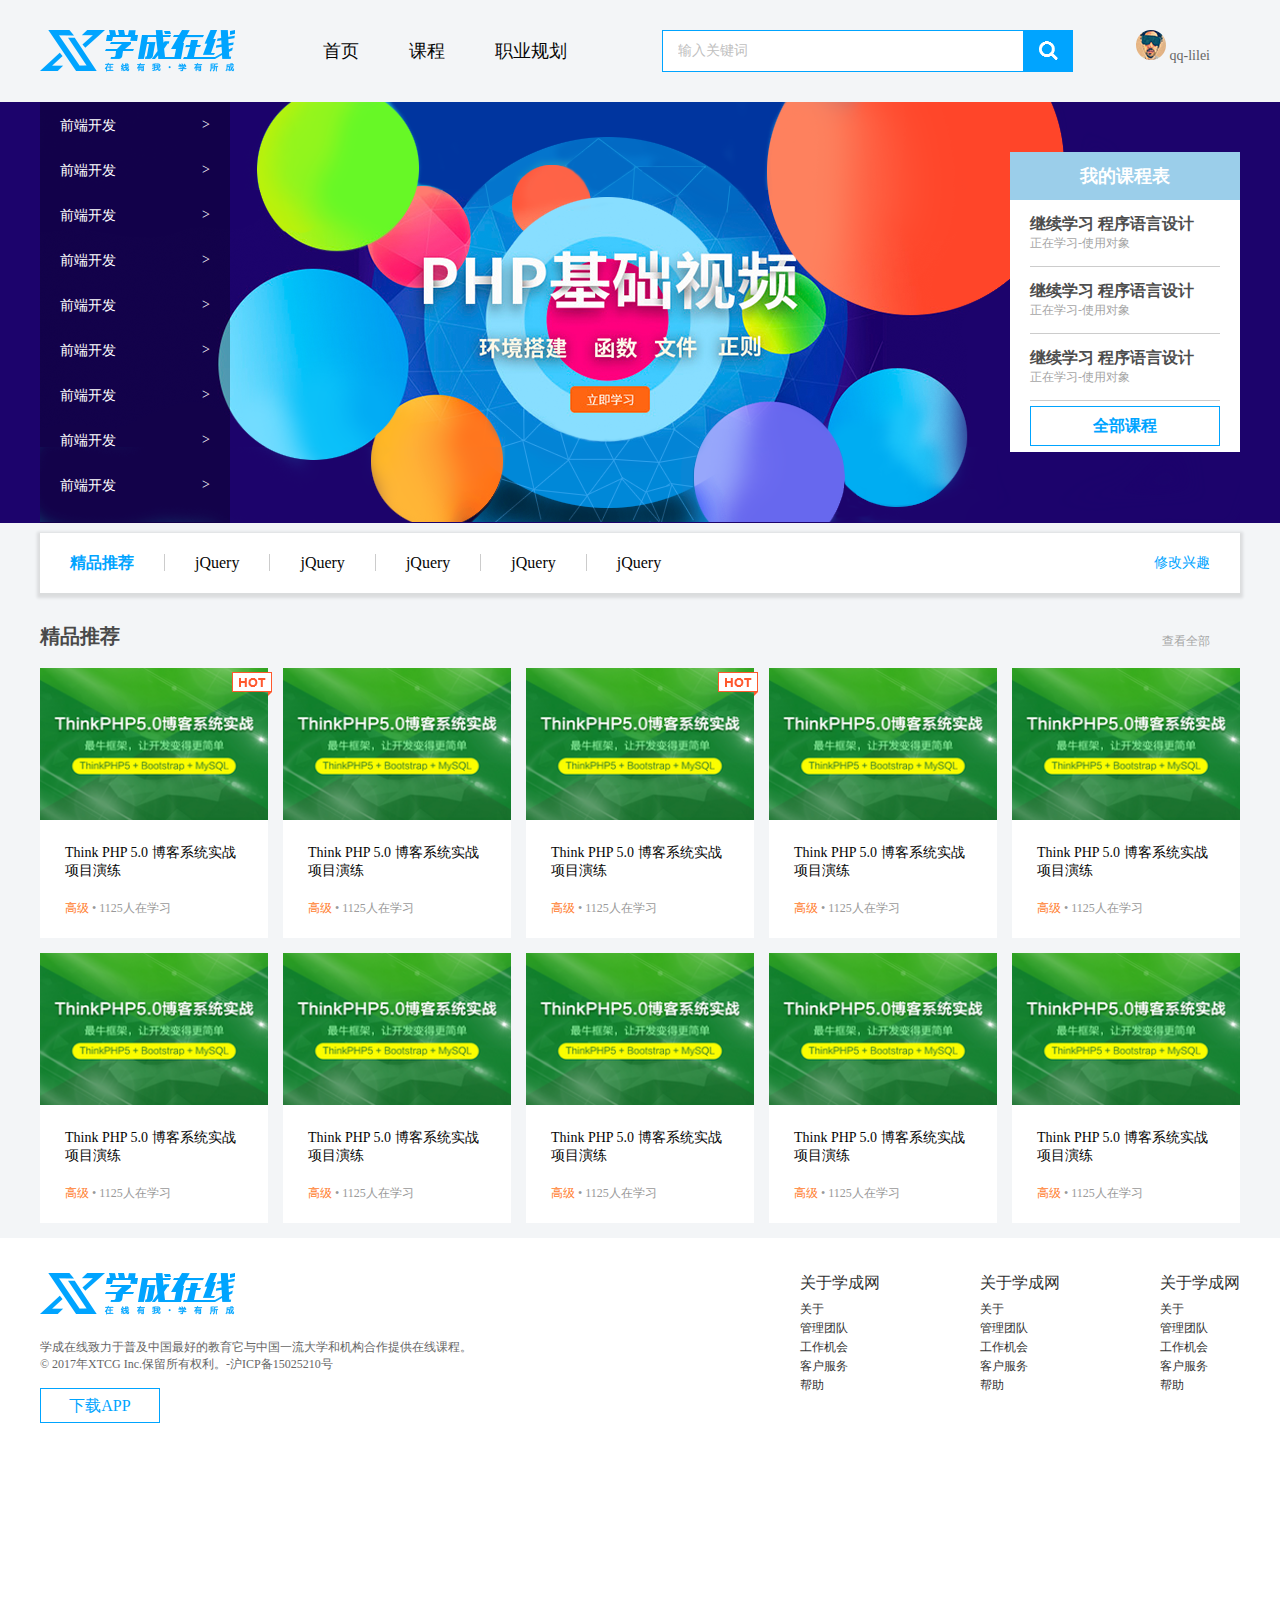
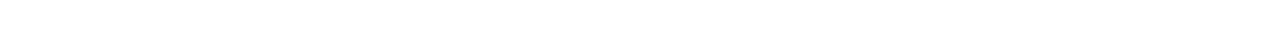
<file: outer-sourses/第八天/04-学成在线hot模块/index.html>
<!DOCTYPE html>
<html lang="en">

<head>
    <meta charset="UTF-8">
    <meta name="viewport" content="width=device-width, initial-scale=1.0">
    <meta http-equiv="X-UA-Compatible" content="ie=edge">
    <title>学车在线首页</title>
    <link rel="stylesheet" href="style.css">
</head>

<body>
    <!-- 1.头部区域开始啦 -->
    <div class="header w">
        <!-- logo部分 -->
        <div class="logo">
            <img src="images/logo.png" alt="">
        </div>
        <!-- 导航栏部分 nav -->
        <div class="nav">
            <ul>
                <li><a href="#">首页</a></li>
                <li><a href="#">课程</a></li>
                <li><a href="#">职业规划</a></li>
            </ul>
        </div>
        <!-- 搜索模块 -->
        <div class="search">
            <input type="text" value="输入关键词">
            <button></button>
        </div>
        <!-- 用户模块 -->
        <div class="user">
            <img src="images/user.png" alt="">
            qq-lilei
        </div>
    </div>
    <!-- 头部区域结束啦 -->
    <!-- 2. banner部分start -->
    <div class="banner">
        <!-- 版心 -->
        <div class="w">
            <div class="subnav">
                <ul>
                    <li><a href="#">前端开发 <span> &gt; </span></a></li>
                    <li><a href="#">前端开发 <span> &gt; </span> </a></li>
                    <li><a href="#">前端开发 <span> &gt; </span> </a></li>
                    <li><a href="#">前端开发 <span> &gt; </span> </a></li>
                    <li><a href="#">前端开发 <span> &gt; </span> </a></li>
                    <li><a href="#">前端开发 <span> &gt; </span> </a></li>
                    <li><a href="#">前端开发 <span> &gt; </span> </a></li>
                    <li><a href="#">前端开发 <span> &gt; </span> </a></li>
                    <li><a href="#">前端开发 <span> &gt; </span> </a></li>
                </ul>
            </div>

            <!-- course 课程表模块 -->
            <div class="course">
                <h2>我的课程表</h2>
                <div class="bd">
                    <ul>
                        <li>
                            <h4>继续学习 程序语言设计</h4>
                            <p>正在学习-使用对象</p>
                        </li>
                        <li>
                            <h4>继续学习 程序语言设计</h4>
                            <p>正在学习-使用对象</p>
                        </li>
                        <li>
                            <h4>继续学习 程序语言设计</h4>
                            <p>正在学习-使用对象</p>
                        </li>
                    </ul>

                    <a href="#" class="more">全部课程</a>
                </div>
            </div>
        </div>
    </div>
    <!-- banner部分end -->
    <!-- 3.精品推荐模块开始 -->
    <div class="goods w">
        <h3>精品推荐</h3>
        <ul>
            <li><a href="#">jQuery</a></li>
            <li><a href="#">jQuery</a></li>
            <li><a href="#">jQuery</a></li>
            <li><a href="#">jQuery</a></li>
            <li><a href="#">jQuery</a></li>
        </ul>
        <a href="#" class="mod">修改兴趣</a>
    </div>
    <!-- 精品推荐模块结束 -->
    <!-- 4. box核心内容区域开始 -->
    <div class="box w">
        <div class="box-hd">
            <h3>精品推荐</h3>
            <a href="#">查看全部</a>
        </div>
        <div class="box-bd">
            <ul class="clearfix">
                <li>
                    <em>
                        <img src="images/hot.png" alt="">
                    </em>
                    <img src="images/pic.png" alt="">
                    <h4>
                        Think PHP 5.0 博客系统实战项目演练
                    </h4>
                    <div class="info">
                        <span>高级</span> • 1125人在学习
                    </div>
                </li>
                <li>
                    <img src="images/pic.png" alt="">
                    <h4>
                        Think PHP 5.0 博客系统实战项目演练
                    </h4>
                    <div class="info">
                        <span>高级</span> • 1125人在学习
                    </div>
                </li>
                <li>
                    <img src="images/pic.png" alt="">
                    <h4>
                        Think PHP 5.0 博客系统实战项目演练
                    </h4>
                    <div class="info">
                        <span>高级</span> • 1125人在学习
                    </div>
                    <em>
                        <img src="images/hot.png" alt="">
                    </em>
                </li>
                <li>
                    <img src="images/pic.png" alt="">
                    <h4>
                        Think PHP 5.0 博客系统实战项目演练
                    </h4>
                    <div class="info">
                        <span>高级</span> • 1125人在学习
                    </div>
                </li>
                <li>
                    <img src="images/pic.png" alt="">
                    <h4>
                        Think PHP 5.0 博客系统实战项目演练
                    </h4>
                    <div class="info">
                        <span>高级</span> • 1125人在学习
                    </div>
                </li>
                <li>
                    <img src="images/pic.png" alt="">
                    <h4>
                        Think PHP 5.0 博客系统实战项目演练
                    </h4>
                    <div class="info">
                        <span>高级</span> • 1125人在学习
                    </div>
                </li>
                <li>
                    <img src="images/pic.png" alt="">
                    <h4>
                        Think PHP 5.0 博客系统实战项目演练
                    </h4>
                    <div class="info">
                        <span>高级</span> • 1125人在学习
                    </div>
                </li>
                <li>
                    <img src="images/pic.png" alt="">
                    <h4>
                        Think PHP 5.0 博客系统实战项目演练
                    </h4>
                    <div class="info">
                        <span>高级</span> • 1125人在学习
                    </div>
                </li>
                <li>
                    <img src="images/pic.png" alt="">
                    <h4>
                        Think PHP 5.0 博客系统实战项目演练
                    </h4>
                    <div class="info">
                        <span>高级</span> • 1125人在学习
                    </div>
                </li>
                <li>
                    <img src="images/pic.png" alt="">
                    <h4>
                        Think PHP 5.0 博客系统实战项目演练
                    </h4>
                    <div class="info">
                        <span>高级</span> • 1125人在学习
                    </div>
                </li>

            </ul>
        </div>
    </div>
    <!-- 4. box核心内容区域结束 -->

    <!-- 5. footer 模块制作 -->
    <div class="footer">
        <div class="w">
            <div class="copyright">
                <img src="images/logo.png" alt="">
                <p>学成在线致力于普及中国最好的教育它与中国一流大学和机构合作提供在线课程。<br>
                    © 2017年XTCG Inc.保留所有权利。-沪ICP备15025210号</p>
                <a href="#" class="app">下载APP</a>
            </div>
            <div class="links">
                <dl>
                    <dt>关于学成网</dt>
                    <dd><a href="#">关于</a></dd>
                    <dd><a href="#">管理团队</a></dd>
                    <dd><a href="#">工作机会</a></dd>
                    <dd><a href="#">客户服务</a></dd>
                    <dd><a href="#">帮助</a></dd>
                </dl>
                <dl>
                    <dt>关于学成网</dt>
                    <dd><a href="#">关于</a></dd>
                    <dd><a href="#">管理团队</a></dd>
                    <dd><a href="#">工作机会</a></dd>
                    <dd><a href="#">客户服务</a></dd>
                    <dd><a href="#">帮助</a></dd>
                </dl>
                <dl>
                    <dt>关于学成网</dt>
                    <dd><a href="#">关于</a></dd>
                    <dd><a href="#">管理团队</a></dd>
                    <dd><a href="#">工作机会</a></dd>
                    <dd><a href="#">客户服务</a></dd>
                    <dd><a href="#">帮助</a></dd>
                </dl>
            </div>
        </div>
    </div>
</body>

</html>
</file>
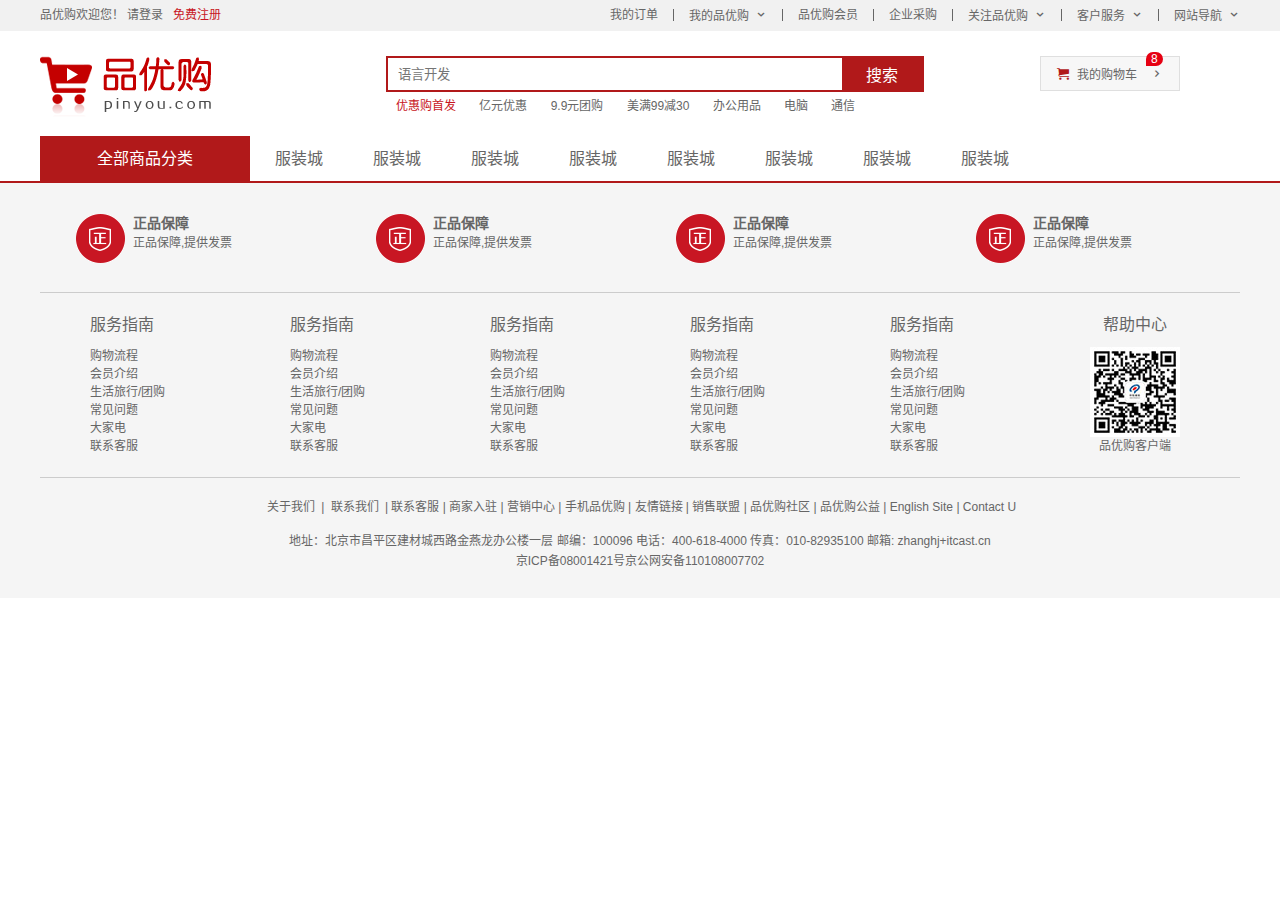
<file: outer-sourses/第十一天/shoping/index.html>
<!DOCTYPE html>
<html lang="zh-CN">

<head>
    <meta charset="UTF-8">
    <meta name="viewport" content="width=device-width, initial-scale=1.0">
    <meta http-equiv="X-UA-Compatible" content="ie=edge">
    <title>品优购商城-综合网购首选-正品低价、品质保障、配送及时、轻松购物！
    </title>
    <!-- 网站说明 -->
    <meta name="description"
        content="品优购商城-专业的综合网上购物商城,销售家电、数码通讯、电脑、家居百货、服装服饰、母婴、图书、食品等数万个品牌优质商品.便捷、诚信的服务，为您提供愉悦的网上购物体验!" />
    <!-- 关键字 -->
    <meta name="keywords" content="网上购物,网上商城,手机,笔记本,电脑,MP3,CD,VCD,DV,相机,数码,配件,手表,存储卡,京东" />

    <!-- 引入favicon图标 -->
    <link rel="shortcut icon" href="favicon.ico" />
    <!-- 引入我们初始化样式文件 -->
    <link rel="stylesheet" href="css/base.css">
    <!-- 引入我们公共的样式文件 -->
    <link rel="stylesheet" href="css/common.css">
</head>

<body>
    <!-- 快捷导航模块 start -->
    <section class="shortcut">
        <div class="w">
            <div class="fl">
                <ul>
                    <li>品优购欢迎您！&nbsp;</li>
                    <li>
                        <a href="#">请登录</a> &nbsp; <a href="#" class="style_red">免费注册</a>
                    </li>
                </ul>
            </div>
            <div class="fr">
                <ul>
                    <li>我的订单</li>
                    <li></li>
                    <li class="arrow-icon">我的品优购</li>
                    <li></li>
                    <li>品优购会员</li>
                    <li></li>
                    <li>企业采购</li>
                    <li></li>
                    <li class="arrow-icon">关注品优购</li>
                    <li></li>
                    <li class="arrow-icon">客户服务</li>
                    <li></li>
                    <li class="arrow-icon">网站导航</li>
                </ul>
            </div>
        </div>
    </section>
    <!-- 快捷导航模块 end -->
    <!-- header头部模块制作 start -->
    <header class="header w">
        <!-- logo模块 -->
        <div class="logo">
            <h1>
                <a href="index.html" title="品优购商城">品优购商城</a>
            </h1>
        </div>
        <!-- search搜索模块 -->
        <div class="search">
            <input type="search" name="" id="" placeholder="语言开发">
            <button>搜索</button>
        </div>
        <!-- hotwords模块制作 -->
        <div class="hotwords">
            <a href="#" class="style_red">优惠购首发</a>
            <a href="#">亿元优惠</a>
            <a href="#">9.9元团购</a>
            <a href="#">美满99减30</a>
            <a href="#">办公用品</a>
            <a href="#">电脑</a>
            <a href="#">通信</a>
        </div>
        <!-- 购物车模块 -->
        <div class="shopcar">
            我的购物车
            <i class="count">8</i>
        </div>
    </header>
    <!-- header头部模块制作 end -->
    <!-- nav模块制作 start -->
    <nav class="nav">
        <div class="w">
            <div class="dropdown">
                <div class="dt">全部商品分类</div>
                <div class="dd">
                    <ul>
                        <li><a href="#">家用电器</a> </li>
                        <li><a href="#">手机</a>、 <a href="#">数码</a>、<a href="#">通信</a> </li>
                        <li><a href="#">电脑、办公</a> </li>
                        <li><a href="#">家居、家具、家装、厨具</a> </li>
                        <li><a href="#">男装、女装、童装、内衣</a> </li>
                        <li><a href="#">个户化妆、清洁用品、宠物</a> </li>
                        <li><a href="#">鞋靴、箱包、珠宝、奢侈品</a> </li>
                        <li><a href="#">运动户外、钟表</a> </li>
                        <li><a href="#">汽车、汽车用品</a> </li>
                        <li><a href="#">母婴、玩具乐器</a> </li>
                        <li><a href="#">食品、酒类、生鲜、特产</a> </li>
                        <li><a href="#">医药保健</a> </li>
                        <li><a href="#">图书、音像、电子书</a> </li>
                        <li><a href="#">彩票、旅行、充值、票务</a> </li>
                        <li><a href="#">理财、众筹、白条、保险</a> </li>

                    </ul>
                </div>
            </div>
            <div class="navitems">
                <ul>
                    <li><a href="#">服装城</a></li>
                    <li><a href="#">服装城</a></li>
                    <li><a href="#">服装城</a></li>
                    <li><a href="#">服装城</a></li>
                    <li><a href="#">服装城</a></li>
                    <li><a href="#">服装城</a></li>
                    <li><a href="#">服装城</a></li>
                    <li><a href="#">服装城</a></li>
                </ul>
            </div>
        </div>
    </nav>
    <!-- nav模块制作 end -->

    <!-- 底部模块的制作 start -->
    <footer class="footer">
        <div class="w">
            <div class="mod_service">
                <ul>
                    <li>
                        <h5></h5>
                        <div class="service_txt">
                            <h4>正品保障</h4>
                            <p>正品保障,提供发票</p>
                        </div>
                    </li>
                    <li>
                        <h5></h5>
                        <div class="service_txt">
                            <h4>正品保障</h4>
                            <p>正品保障,提供发票</p>
                        </div>
                    </li>
                    <li>
                        <h5></h5>
                        <div class="service_txt">
                            <h4>正品保障</h4>
                            <p>正品保障,提供发票</p>
                        </div>
                    </li>
                    <li>
                        <h5></h5>
                        <div class="service_txt">
                            <h4>正品保障</h4>
                            <p>正品保障,提供发票</p>
                        </div>
                    </li>
                </ul>
            </div>
            <div class="mod_help">
                <dl>
                    <dt>服务指南</dt>
                    <dd><a href="#">购物流程</a></dd>
                    <dd><a href="#">会员介绍</a></dd>
                    <dd><a href="#">生活旅行/团购</a></dd>
                    <dd><a href="#">常见问题</a></dd>
                    <dd><a href="#">大家电</a></dd>
                    <dd><a href="#">联系客服</a></dd>
                </dl>
                <dl>
                    <dt>服务指南</dt>
                    <dd><a href="#">购物流程</a></dd>
                    <dd><a href="#">会员介绍</a></dd>
                    <dd><a href="#">生活旅行/团购</a></dd>
                    <dd><a href="#">常见问题</a></dd>
                    <dd><a href="#">大家电</a></dd>
                    <dd><a href="#">联系客服</a></dd>
                </dl>
                <dl>
                    <dt>服务指南</dt>
                    <dd><a href="#">购物流程</a></dd>
                    <dd><a href="#">会员介绍</a></dd>
                    <dd><a href="#">生活旅行/团购</a></dd>
                    <dd><a href="#">常见问题</a></dd>
                    <dd><a href="#">大家电</a></dd>
                    <dd><a href="#">联系客服</a></dd>
                </dl>
                <dl>
                    <dt>服务指南</dt>
                    <dd><a href="#">购物流程</a></dd>
                    <dd><a href="#">会员介绍</a></dd>
                    <dd><a href="#">生活旅行/团购</a></dd>
                    <dd><a href="#">常见问题</a></dd>
                    <dd><a href="#">大家电</a></dd>
                    <dd><a href="#">联系客服</a></dd>
                </dl>
                <dl>
                    <dt>服务指南</dt>
                    <dd><a href="#">购物流程</a></dd>
                    <dd><a href="#">会员介绍</a></dd>
                    <dd><a href="#">生活旅行/团购</a></dd>
                    <dd><a href="#">常见问题</a></dd>
                    <dd><a href="#">大家电</a></dd>
                    <dd><a href="#">联系客服</a></dd>
                </dl>
                <dl>
                    <dt>帮助中心</dt>
                    <dd>
                        <img src="images/wx_cz.jpg" alt="">
                        品优购客户端
                    </dd>
                </dl>
            </div>
            <div class="mod_copyright">
                    <div class="links">
                            <a href="#">关于我们</a>  |  <a href="#">联系我们</a>  |  联系客服  |  商家入驻  |  营销中心  |  手机品优购  |  友情链接  |  销售联盟  |  品优购社区  |  品优购公益  |  English Site  |  Contact U
                    </div>
                    <div class="copyright">
                            地址：北京市昌平区建材城西路金燕龙办公楼一层 邮编：100096 电话：400-618-4000 传真：010-82935100 邮箱: zhanghj+itcast.cn <br>
                            京ICP备08001421号京公网安备110108007702
                    </div>
            </div>
        </div>
    </footer>
    <!-- 底部模块的制作 end -->
</body>

</html>
</file>
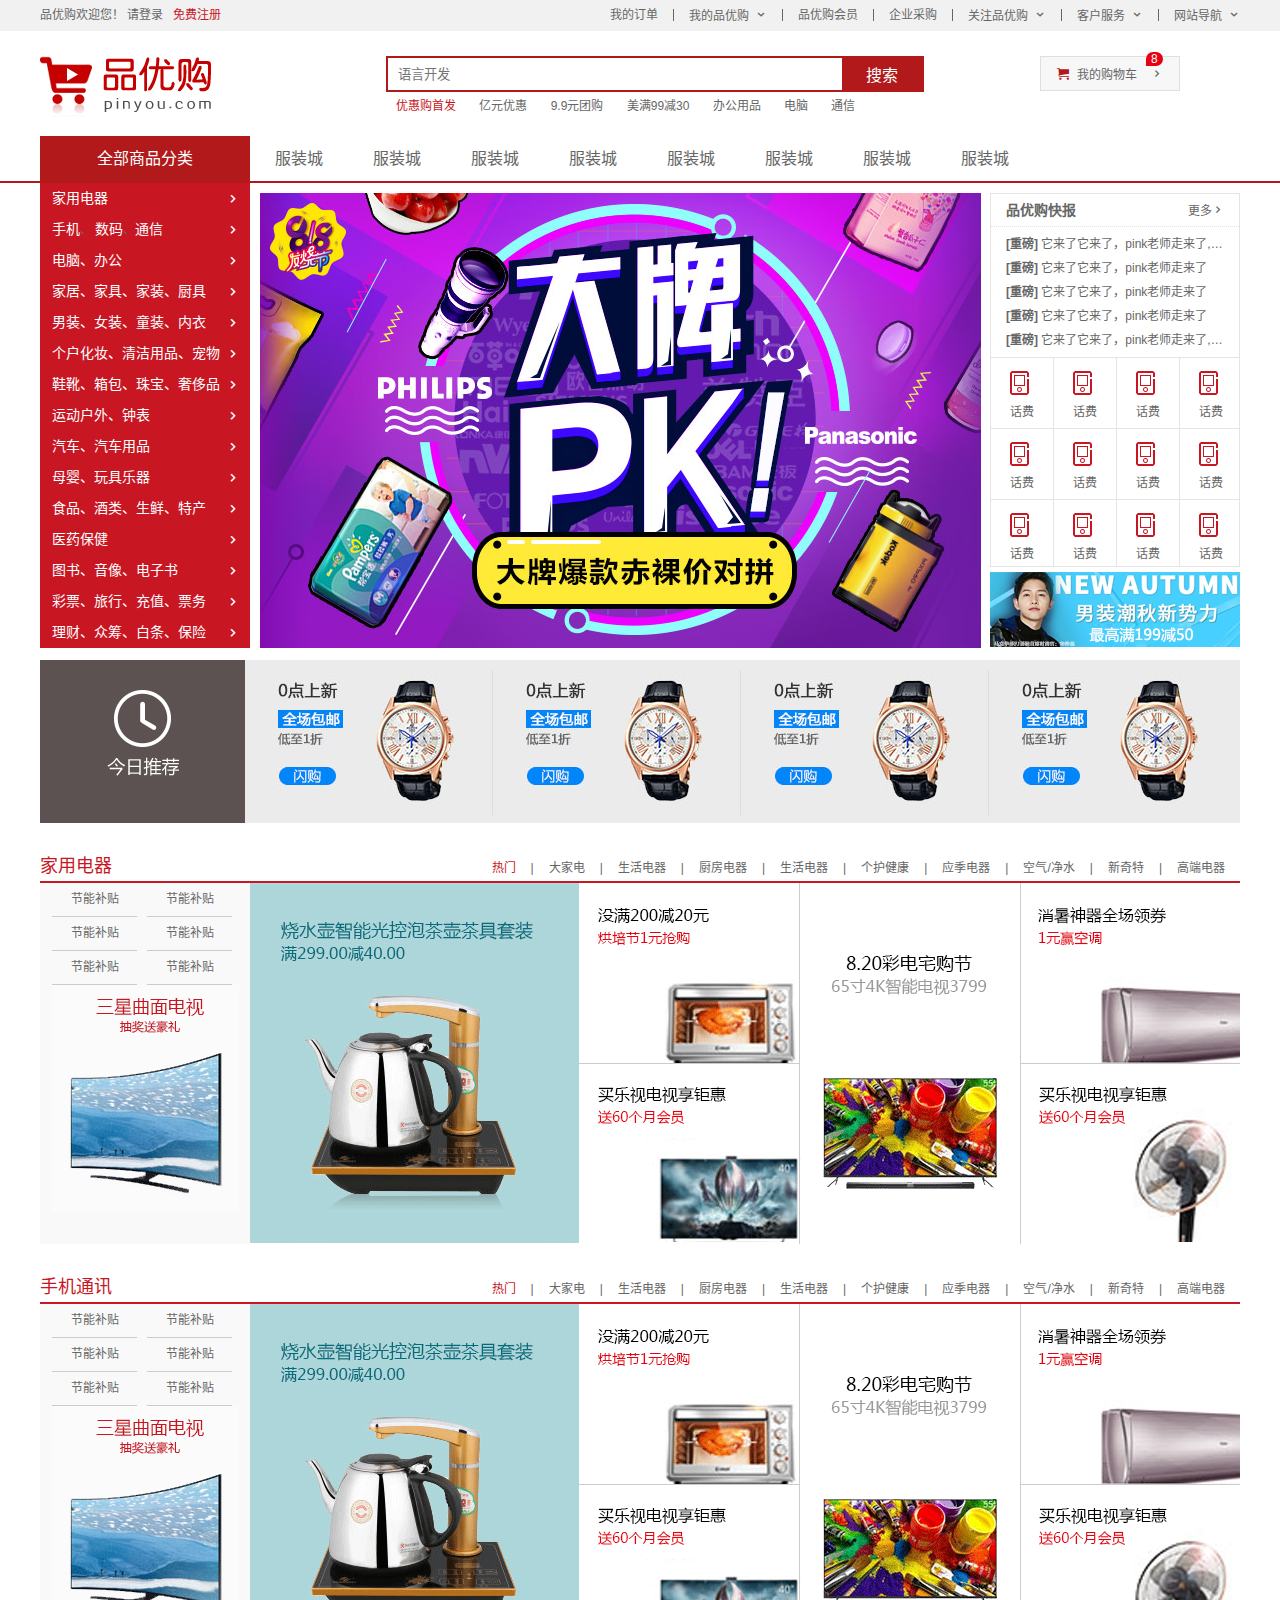
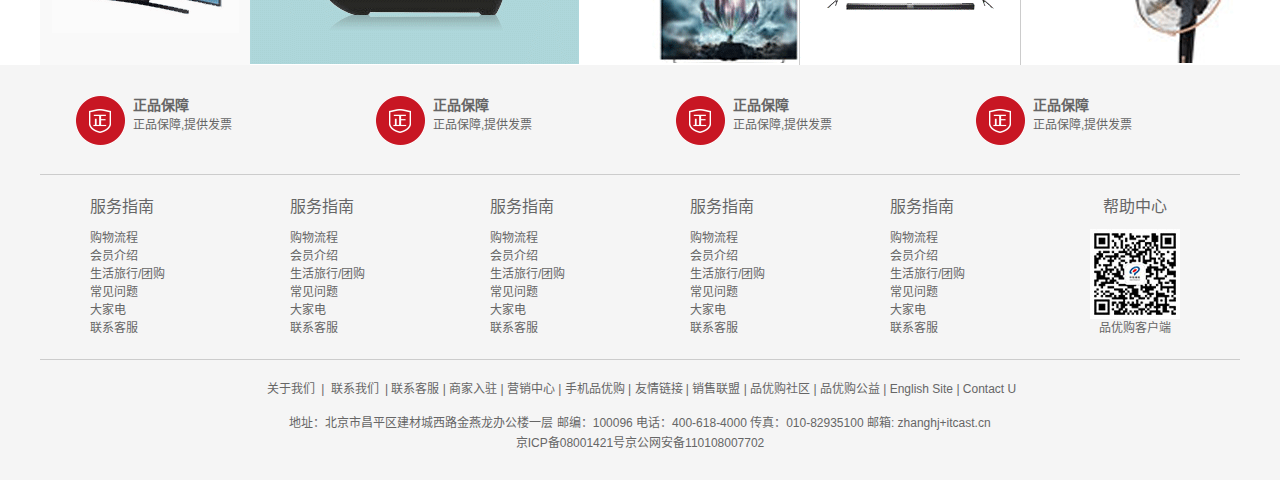
<file: outer-sourses/第十二天/shoping/index.html>
<!DOCTYPE html>
<html lang="zh-CN">

<head>
    <meta charset="UTF-8">
    <meta name="viewport" content="width=device-width, initial-scale=1.0">
    <meta http-equiv="X-UA-Compatible" content="ie=edge">
    <title>品优购商城-综合网购首选-正品低价、品质保障、配送及时、轻松购物！
    </title>
    <!-- 网站说明 -->
    <meta name="description"
        content="品优购商城-专业的综合网上购物商城,销售家电、数码通讯、电脑、家居百货、服装服饰、母婴、图书、食品等数万个品牌优质商品.便捷、诚信的服务，为您提供愉悦的网上购物体验!" />
    <!-- 关键字 -->
    <meta name="keywords" content="网上购物,网上商城,手机,笔记本,电脑,MP3,CD,VCD,DV,相机,数码,配件,手表,存储卡,京东" />

    <!-- 引入favicon图标 -->
    <link rel="shortcut icon" href="favicon.ico" />
    <!-- 引入我们初始化样式文件 -->
    <link rel="stylesheet" href="css/base.css">
    <!-- 引入我们公共的样式文件 -->
    <link rel="stylesheet" href="css/common.css">
    <!-- 引入我们index.css文件  -->
    <link rel="stylesheet" href="css/index.css">
</head>

<body>
    <!-- 快捷导航模块 start -->
    <section class="shortcut">
        <div class="w">
            <div class="fl">
                <ul>
                    <li>品优购欢迎您！&nbsp;</li>
                    <li>
                        <a href="#">请登录</a> &nbsp; <a href="register.html" class="style_red">免费注册</a>
                    </li>
                </ul>
            </div>
            <div class="fr">
                <ul>
                    <li>我的订单</li>
                    <li></li>
                    <li class="arrow-icon">我的品优购</li>
                    <li></li>
                    <li>品优购会员</li>
                    <li></li>
                    <li>企业采购</li>
                    <li></li>
                    <li class="arrow-icon">关注品优购</li>
                    <li></li>
                    <li class="arrow-icon">客户服务</li>
                    <li></li>
                    <li class="arrow-icon">网站导航</li>
                </ul>
            </div>
        </div>
    </section>
    <!-- 快捷导航模块 end -->
    <!-- header头部模块制作 start -->
    <header class="header w">
        <!-- logo模块 -->
        <div class="logo">
            <h1>
                <a href="index.html" title="品优购商城">品优购商城</a>
            </h1>
        </div>
        <!-- search搜索模块 -->
        <div class="search">
            <input type="search" name="" id="" placeholder="语言开发">
            <button>搜索</button>
        </div>
        <!-- hotwords模块制作 -->
        <div class="hotwords">
            <a href="#" class="style_red">优惠购首发</a>
            <a href="#">亿元优惠</a>
            <a href="#">9.9元团购</a>
            <a href="#">美满99减30</a>
            <a href="#">办公用品</a>
            <a href="#">电脑</a>
            <a href="#">通信</a>
        </div>
        <!-- 购物车模块 -->
        <div class="shopcar">
            我的购物车
            <i class="count">8</i>
        </div>
    </header>
    <!-- header头部模块制作 end -->
    <!-- nav模块制作 start -->
    <nav class="nav">
        <div class="w">
            <div class="dropdown">
                <div class="dt">全部商品分类</div>
                <div class="dd">
                    <ul>
                        <li><a href="#">家用电器</a> </li>
                        <li><a href="list.html">手机</a>、 <a href="#">数码</a>、<a href="#">通信</a> </li>
                        <li><a href="#">电脑、办公</a> </li>
                        <li><a href="#">家居、家具、家装、厨具</a> </li>
                        <li><a href="#">男装、女装、童装、内衣</a> </li>
                        <li><a href="#">个户化妆、清洁用品、宠物</a> </li>
                        <li><a href="#">鞋靴、箱包、珠宝、奢侈品</a> </li>
                        <li><a href="#">运动户外、钟表</a> </li>
                        <li><a href="#">汽车、汽车用品</a> </li>
                        <li><a href="#">母婴、玩具乐器</a> </li>
                        <li><a href="#">食品、酒类、生鲜、特产</a> </li>
                        <li><a href="#">医药保健</a> </li>
                        <li><a href="#">图书、音像、电子书</a> </li>
                        <li><a href="#">彩票、旅行、充值、票务</a> </li>
                        <li><a href="#">理财、众筹、白条、保险</a> </li>

                    </ul>
                </div>
            </div>
            <div class="navitems">
                <ul>
                    <li><a href="#">服装城</a></li>
                    <li><a href="#">服装城</a></li>
                    <li><a href="#">服装城</a></li>
                    <li><a href="#">服装城</a></li>
                    <li><a href="#">服装城</a></li>
                    <li><a href="#">服装城</a></li>
                    <li><a href="#">服装城</a></li>
                    <li><a href="#">服装城</a></li>
                </ul>
            </div>
        </div>
    </nav>
    <!-- nav模块制作 end -->
    <!-- 首页专有的模块 main  start -->
    <div class="w">
        <div class="main">
            <div class="focus">
                <ul>
                    <li>
                        <img src="upload/focus1.png" alt="">
                    </li>
                </ul>
            </div>
            <div class="newsflash">
                <div class="news">
                    <div class="news-hd">
                        <h5>品优购快报</h5>
                        <a href="#" class="more">更多</a>
                    </div>
                    <div class="news-bd">
                        <ul>
                            <li><a href="#"><strong>[重磅]</strong> 它来了它来了，pink老师走来了, 它是谁？</a></li>
                            <li><a href="#"><strong>[重磅]</strong> 它来了它来了，pink老师走来了</a></li>
                            <li><a href="#"><strong>[重磅]</strong> 它来了它来了，pink老师走来了</a></li>
                            <li><a href="#"><strong>[重磅]</strong> 它来了它来了，pink老师走来了</a></li>
                            <li><a href="#"><strong>[重磅]</strong> 它来了它来了，pink老师走来了, 它是谁？</a></li>
                        </ul>
                    </div>
                </div>
                <div class="lifeservice">
                    <ul>
                        <li>
                            <i></i>
                            <p>话费</p>
                        </li>
                        <li>
                            <i></i>
                            <p>话费</p>
                        </li>
                        <li>
                            <i></i>
                            <p>话费</p>
                        </li>
                        <li>
                            <i></i>
                            <p>话费</p>
                        </li>
                        <li>
                            <i></i>
                            <p>话费</p>
                        </li>
                        <li>
                            <i></i>
                            <p>话费</p>
                        </li>
                        <li>
                            <i></i>
                            <p>话费</p>
                        </li>
                        <li>
                            <i></i>
                            <p>话费</p>
                        </li>
                        <li>
                            <i></i>
                            <p>话费</p>
                        </li>
                        <li>
                            <i></i>
                            <p>话费</p>
                        </li>
                        <li>
                            <i></i>
                            <p>话费</p>
                        </li>
                        <li>
                            <i></i>
                            <p>话费</p>
                        </li>
                    </ul>
                </div>
                <div class="bargain">
                    <img src="upload/bargain.png" alt="">
                </div>
            </div>
        </div>
    </div>
    <!-- 首页专有的模块 main  end -->
    <!-- 推荐模块 start-->
    <div class="w recom">
        <div class="recom_hd">
            <img src="images/recom.png" alt="">
        </div>
        <div class="recom_bd">
            <ul>
                <li><img src="upload/recom_03.jpg" alt=""></li>
                <li><img src="upload/recom_03.jpg" alt=""></li>
                <li><img src="upload/recom_03.jpg" alt=""></li>
                <li><img src="upload/recom_03.jpg" alt=""></li>
            </ul>
        </div>
    </div>
    <!-- 推荐模块 end-->
    <!-- 楼层区域制作start -->
    <div class="floor">
        <!-- 1楼家用电器楼层 -->
        <div class="w jiadian">
            <div class="box_hd">
                <h3>家用电器</h3>
                <div class="tab_list">
                    <ul>
                        <li> <a href="#" class="style_red">热门</a>|</li>
                        <li><a href="#">大家电</a>|</li>
                        <li><a href="#">生活电器</a>|</li>
                        <li><a href="#">厨房电器</a>|</li>
                        <li><a href="#">生活电器</a>|</li>
                        <li><a href="#">个护健康</a>|</li>
                        <li><a href="#">应季电器</a>|</li>
                        <li><a href="#">空气/净水</a>|</li>
                        <li><a href="#">新奇特</a>|</li>
                        <li><a href="#"> 高端电器</a></li>
                    </ul>
                </div>
            </div>
            <div class="box_bd">
                <div class="tab_content">
                    <div class="tab_list_item">
                        <div class="col_210">
                            <ul>
                                <li><a href="#">节能补贴</a></li>
                                <li><a href="#">节能补贴</a></li>
                                <li><a href="#">节能补贴</a></li>
                                <li><a href="#">节能补贴</a></li>
                                <li><a href="#">节能补贴</a></li>
                                <li><a href="#">节能补贴</a></li>
                            </ul>
                            <a href="#">
                                <img src="upload/floor-1-1.png" alt="">
                            </a>
                        </div>
                        <div class="col_329">
                            <a href="#">
                                <img src="upload/floor-1-b01.png" alt="">
                            </a>
                        </div>
                        <div class="col_221">
                            <a href="#" class="bb"> <img src="upload/floor-1-2.png" alt=""></a>
                            <a href="#"> <img src="upload/floor-1-3.png" alt=""></a>
                        </div>
                        <div class="col_221">
                                <a href="#"> <img src="upload/floor-1-4.png" alt=""></a>
                              
                        </div>
                        <div class="col_219">
                                <a href="#" class="bb"> <img src="upload/floor-1-5.png" alt=""></a>
                                <a href="#"> <img src="upload/floor-1-6.png" alt=""></a>
                        </div>
                    </div>
                </div>
            </div>
        </div>
        <!-- 2楼手机楼层 -->
        <div class="w shouji">
                <div class="box_hd">
                    <h3>手机通讯</h3>
                    <div class="tab_list">
                        <ul>
                            <li> <a href="#" class="style_red">热门</a>|</li>
                            <li><a href="#">大家电</a>|</li>
                            <li><a href="#">生活电器</a>|</li>
                            <li><a href="#">厨房电器</a>|</li>
                            <li><a href="#">生活电器</a>|</li>
                            <li><a href="#">个护健康</a>|</li>
                            <li><a href="#">应季电器</a>|</li>
                            <li><a href="#">空气/净水</a>|</li>
                            <li><a href="#">新奇特</a>|</li>
                            <li><a href="#"> 高端电器</a></li>
                        </ul>
                    </div>
                </div>
                <div class="box_bd">
                    <div class="tab_content">
                        <div class="tab_list_item">
                            <div class="col_210">
                                <ul>
                                    <li><a href="#">节能补贴</a></li>
                                    <li><a href="#">节能补贴</a></li>
                                    <li><a href="#">节能补贴</a></li>
                                    <li><a href="#">节能补贴</a></li>
                                    <li><a href="#">节能补贴</a></li>
                                    <li><a href="#">节能补贴</a></li>
                                </ul>
                                <a href="#">
                                    <img src="upload/floor-1-1.png" alt="">
                                </a>
                            </div>
                            <div class="col_329">
                                <a href="#">
                                    <img src="upload/floor-1-b01.png" alt="">
                                </a>
                            </div>
                            <div class="col_221">
                                <a href="#" class="bb"> <img src="upload/floor-1-2.png" alt=""></a>
                                <a href="#"> <img src="upload/floor-1-3.png" alt=""></a>
                            </div>
                            <div class="col_221">
                                    <a href="#"> <img src="upload/floor-1-4.png" alt=""></a>
                                  
                            </div>
                            <div class="col_219">
                                    <a href="#" class="bb"> <img src="upload/floor-1-5.png" alt=""></a>
                                    <a href="#"> <img src="upload/floor-1-6.png" alt=""></a>
                            </div>
                        </div>
                    </div>
                </div>
            </div>
    </div>
    <!-- 楼层区域制作end -->
    <!-- 底部模块的制作 start -->
    <footer class="footer">
        <div class="w">
            <div class="mod_service">
                <ul>
                    <li>
                        <h5></h5>
                        <div class="service_txt">
                            <h4>正品保障</h4>
                            <p>正品保障,提供发票</p>
                        </div>
                    </li>
                    <li>
                        <h5></h5>
                        <div class="service_txt">
                            <h4>正品保障</h4>
                            <p>正品保障,提供发票</p>
                        </div>
                    </li>
                    <li>
                        <h5></h5>
                        <div class="service_txt">
                            <h4>正品保障</h4>
                            <p>正品保障,提供发票</p>
                        </div>
                    </li>
                    <li>
                        <h5></h5>
                        <div class="service_txt">
                            <h4>正品保障</h4>
                            <p>正品保障,提供发票</p>
                        </div>
                    </li>
                </ul>
            </div>
            <div class="mod_help">
                <dl>
                    <dt>服务指南</dt>
                    <dd><a href="#">购物流程</a></dd>
                    <dd><a href="#">会员介绍</a></dd>
                    <dd><a href="#">生活旅行/团购</a></dd>
                    <dd><a href="#">常见问题</a></dd>
                    <dd><a href="#">大家电</a></dd>
                    <dd><a href="#">联系客服</a></dd>
                </dl>
                <dl>
                    <dt>服务指南</dt>
                    <dd><a href="#">购物流程</a></dd>
                    <dd><a href="#">会员介绍</a></dd>
                    <dd><a href="#">生活旅行/团购</a></dd>
                    <dd><a href="#">常见问题</a></dd>
                    <dd><a href="#">大家电</a></dd>
                    <dd><a href="#">联系客服</a></dd>
                </dl>
                <dl>
                    <dt>服务指南</dt>
                    <dd><a href="#">购物流程</a></dd>
                    <dd><a href="#">会员介绍</a></dd>
                    <dd><a href="#">生活旅行/团购</a></dd>
                    <dd><a href="#">常见问题</a></dd>
                    <dd><a href="#">大家电</a></dd>
                    <dd><a href="#">联系客服</a></dd>
                </dl>
                <dl>
                    <dt>服务指南</dt>
                    <dd><a href="#">购物流程</a></dd>
                    <dd><a href="#">会员介绍</a></dd>
                    <dd><a href="#">生活旅行/团购</a></dd>
                    <dd><a href="#">常见问题</a></dd>
                    <dd><a href="#">大家电</a></dd>
                    <dd><a href="#">联系客服</a></dd>
                </dl>
                <dl>
                    <dt>服务指南</dt>
                    <dd><a href="#">购物流程</a></dd>
                    <dd><a href="#">会员介绍</a></dd>
                    <dd><a href="#">生活旅行/团购</a></dd>
                    <dd><a href="#">常见问题</a></dd>
                    <dd><a href="#">大家电</a></dd>
                    <dd><a href="#">联系客服</a></dd>
                </dl>
                <dl>
                    <dt>帮助中心</dt>
                    <dd>
                        <img src="images/wx_cz.jpg" alt="">
                        品优购客户端
                    </dd>
                </dl>
            </div>
            <div class="mod_copyright">
                <div class="links">
                    <a href="#">关于我们</a> | <a href="#">联系我们</a> | 联系客服 | 商家入驻 | 营销中心 | 手机品优购 | 友情链接 | 销售联盟 | 品优购社区 |
                    品优购公益 | English Site | Contact U
                </div>
                <div class="copyright">
                    地址：北京市昌平区建材城西路金燕龙办公楼一层 邮编：100096 电话：400-618-4000 传真：010-82935100 邮箱: zhanghj+itcast.cn <br>
                    京ICP备08001421号京公网安备110108007702
                </div>
            </div>
        </div>
    </footer>
    <!-- 底部模块的制作 end -->
</body>

</html>
</file>
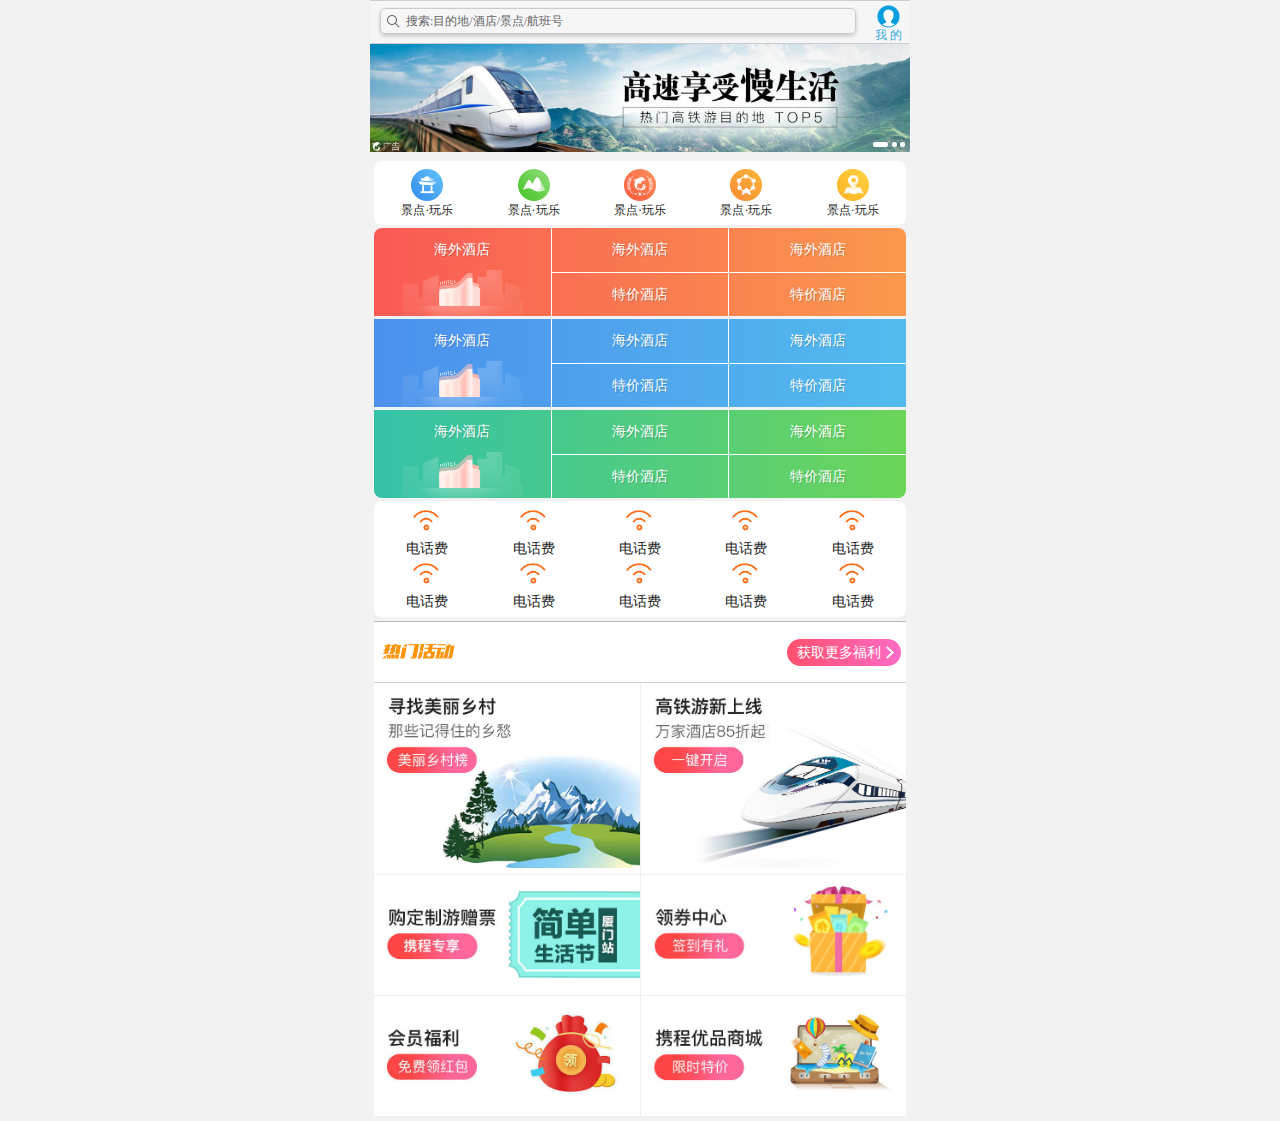
<file: outer-sourses/js素材/java-script-master/JavaScript APIs 素材/jsapis_material/第七天/01-移动端轮播图/index.html>
<!DOCTYPE html>
<html lang="en">

<head>
    <meta charset="UTF-8">
    <meta name="viewport" content="width=device-width, initial-scale=1.0,user-scalable=no">
    <meta http-equiv="X-UA-Compatible" content="ie=edge">
    <link rel="stylesheet" href="css/normalize.css">
    <link rel="stylesheet" href="css/index.css">
    <title>携程在手，说走就走</title>
    <script src="js/index.js"></script>
</head>

<body>
    <!-- 返回顶部模块 -->
    <div class="goBack"></div>
    <!-- 顶部搜索 -->
    <div class="search-index">
        <div class="search">搜索:目的地/酒店/景点/航班号</div>
        <a href="#" class="user">我 的</a>
    </div>
    <!-- 焦点图模块 -->
    <div class="focus">
        <ul>
            <li><img src="upload/focus3.jpg" alt=""></li>
            <li><img src="upload/focus1.jpg" alt=""></li>
            <li><img src="upload/focus2.jpg" alt=""></li>
            <li><img src="upload/focus3.jpg" alt=""></li>
            <li><img src="upload/focus1.jpg" alt=""></li>
        </ul>
        <!-- 小圆点 -->
        <ol>
            <li class="current"></li>
            <li></li>
            <li></li>
        </ol>
    </div>

    <!-- 局部导航栏 -->
    <ul class="local-nav">
        <li>
            <a href="#" title="景点·玩乐">
                <span class="local-nav-icon-icon1"></span>
                <span>景点·玩乐</span>
            </a>
        </li>
        <li>
            <a href="#" title="景点·玩乐">
                <span class="local-nav-icon-icon2"></span>
                <span>景点·玩乐</span>
            </a>
        </li>
        <li>
            <a href="#" title="景点·玩乐">
                <span class="local-nav-icon-icon3"></span>
                <span>景点·玩乐</span>
            </a>
        </li>
        <li>
            <a href="#" title="景点·玩乐">
                <span class="local-nav-icon-icon4"></span>
                <span>景点·玩乐</span>
            </a>
        </li>
        <li>
            <a href="#" title="景点·玩乐">
                <span class="local-nav-icon-icon5"></span>
                <span>景点·玩乐</span>
            </a>
        </li>

    </ul>

    <!-- 主导航栏 -->
    <nav>
        <div class="nav-common">
            <div class="nav-items">
                <a href="#">海外酒店</a>
            </div>
            <div class="nav-items">
                <a href="#">海外酒店</a>
                <a href="#">特价酒店</a>
            </div>
            <div class="nav-items">
                <a href="#">海外酒店</a>
                <a href="#">特价酒店</a>
            </div>
        </div>
        <div class="nav-common">
            <div class="nav-items">
                <a href="#">海外酒店</a>
            </div>
            <div class="nav-items">
                <a href="#">海外酒店</a>
                <a href="#">特价酒店</a>
            </div>
            <div class="nav-items">
                <a href="#">海外酒店</a>
                <a href="#">特价酒店</a>
            </div>
        </div>
        <div class="nav-common">
            <div class="nav-items">
                <a href="#">海外酒店</a>
            </div>
            <div class="nav-items">
                <a href="#">海外酒店</a>
                <a href="#">特价酒店</a>
            </div>
            <div class="nav-items">
                <a href="#">海外酒店</a>
                <a href="#">特价酒店</a>
            </div>
        </div>

    </nav>
    <!-- 侧导航栏 -->
    <ul class="subnav-entry">
        <li>
            <a href="#">
                <span class="subnav-entry-icon"></span>
                <span>电话费</span>
            </a>
        </li>
        <li>
            <a href="#">
                <span class="subnav-entry-icon"></span>
                <span>电话费</span>
            </a>
        </li>
        <li>
            <a href="#">
                <span class="subnav-entry-icon"></span>
                <span>电话费</span>
            </a>
        </li>
        <li>
            <a href="#">
                <span class="subnav-entry-icon"></span>
                <span>电话费</span>
            </a>
        </li>
        <li>
            <a href="#">
                <span class="subnav-entry-icon"></span>
                <span>电话费</span>
            </a>
        </li>
        <li>
            <a href="#">
                <span class="subnav-entry-icon"></span>
                <span>电话费</span>
            </a>
        </li>
        <li>
            <a href="#">
                <span class="subnav-entry-icon"></span>
                <span>电话费</span>
            </a>
        </li>
        <li>
            <a href="#">
                <span class="subnav-entry-icon"></span>
                <span>电话费</span>
            </a>
        </li>
        <li>
            <a href="#">
                <span class="subnav-entry-icon"></span>
                <span>电话费</span>
            </a>
        </li>
        <li>
            <a href="#">
                <span class="subnav-entry-icon"></span>
                <span>电话费</span>
            </a>
        </li>

    </ul>

    <!-- 销售模块 -->
    <div class="sales-box">
        <div class="sales-hd">
            <h2>热门活动</h2>
            <a href="#" class="more">获取更多福利</a>
        </div>
        <div class="sales-bd">
            <div class="row">
                <a href="#">
                    <img src="upload/pic1.jpg" alt="">
                </a>
                <a href="#">
                    <img src="upload/pic2.jpg" alt="">

                </a>
            </div>
            <div class="row">
                <a href="#">
                    <img src="upload/pic3.jpg" alt="">
                </a>
                <a href="#">
                    <img src="upload/pic4.jpg" alt="">

                </a>
            </div>
            <div class="row">
                <a href="#">
                    <img src="upload/pic5.jpg" alt="">
                </a>
                <a href="#">
                    <img src="upload/pic6.jpg" alt="">

                </a>
            </div>

        </div>
    </div>
</body>

</html>
</file>
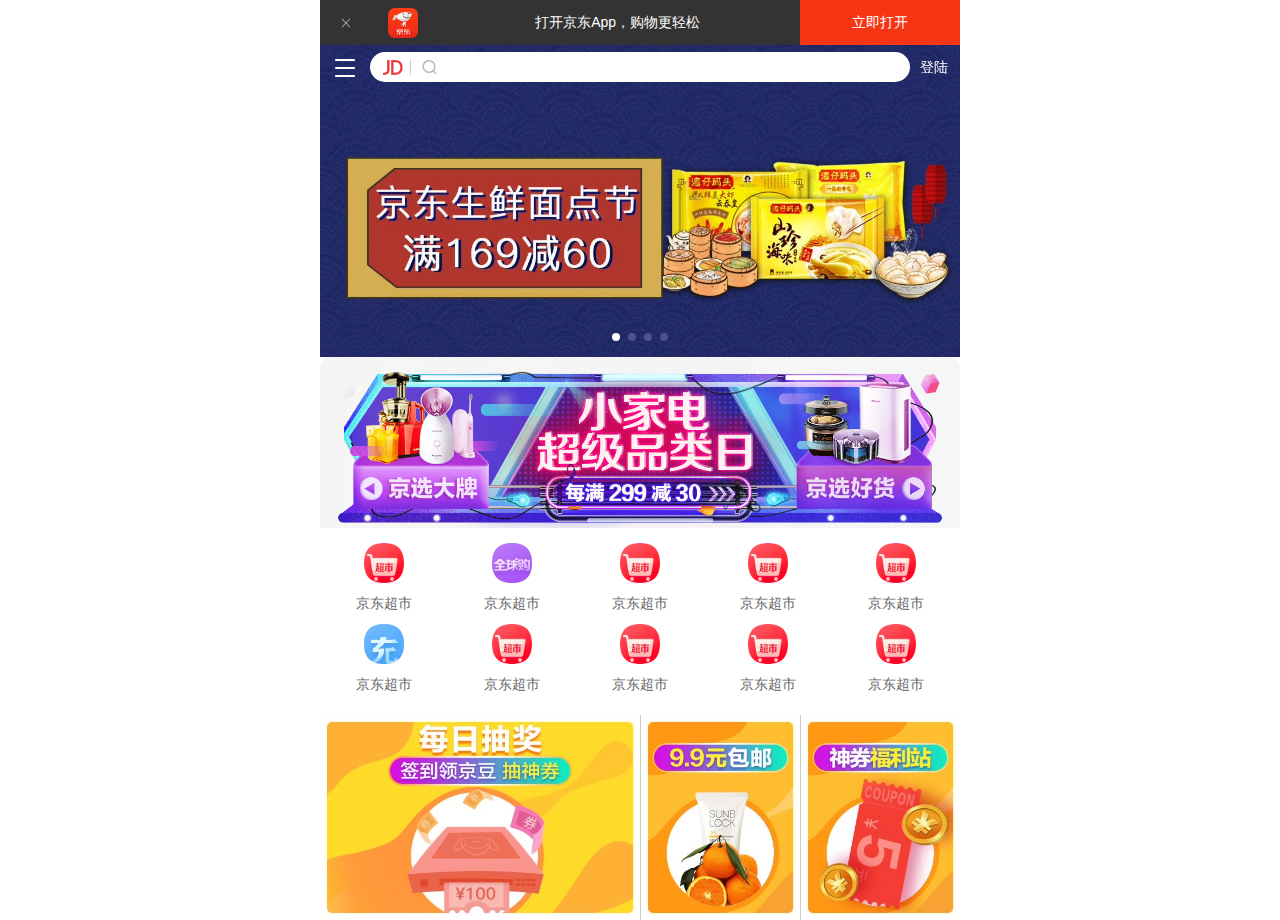
<file: outer-sourses/js素材/java-script-master/JavaScript APIs 素材/jsapis_material/第七天/04-swiper插件的使用/index.html>
<!DOCTYPE html>
<html lang="en">

<head>
    <meta charset="UTF-8">
    <meta name="viewport" content="width=device-width, initial-scale=1.0, user-scalable=no,maximum-scale=1.0,minimum-scale=1.0">
    <meta http-equiv="X-UA-Compatible" content="ie=edge">
    <!-- 引入我们的css初始化文件 -->
    <link rel="stylesheet" href="css/normalize.css">
    <!-- 引入我们首页的css -->
    <link rel="stylesheet" href="css/index.css">
    <!-- 引入swipercss文件 -->
    <link rel="stylesheet" href="css/swiper.min.css">
    <!-- 引入swiper js 文件 -->
    <script src="js/swiper.min.js"></script>
    <!-- 引入我们自己的js文件 -->
    <script src="js/index.js"></script>
    <title>Document</title>
</head>

<body>
    <!-- 顶部 -->
    <header class="app">
        <ul>
            <li>
                <img src="images/close.png" alt="">
            </li>
            <li>
                <img src="images/logo.png" alt="">
            </li>
            <li>打开京东App，购物更轻松</li>
            <li>立即打开</li>
        </ul>
    </header>
    <!-- 搜索 -->
    <div class="search-wrap">
        <div class="search-btn"></div>
        <div class="search">
            <div class="jd-icon"></div>
            <div class="sou"></div>
        </div>
        <div class="search-login">登陆</div>
    </div>
    <!-- 主体内容部分 -->
    <div class="main-content">
        <!-- 滑动图 -->
        <div class="slider">
            <!-- Swiper 注意不要更改里面的结构和类名 -->
            <div class="swiper-container">
                <div class="swiper-wrapper">
                    <div class="swiper-slide">
                        <img src="upload/banner.dpg" alt="">
                    </div>
                    <div class="swiper-slide">
                        <img src="upload/banner1.dpg" alt="">
                    </div>
                    <div class="swiper-slide">
                        <img src="upload/banner2.dpg" alt="">
                    </div>
                    <div class="swiper-slide">
                        <img src="upload/banner3.dpg" alt="">
                    </div>

                </div>
                <!-- Add Pagination -->
                <div class="swiper-pagination"></div>
            </div>
        </div>

        <!-- 小家电品牌日 -->
        <div class="brand">
            <div>
                <a href="#">
                    <img src="upload/pic11.dpg" alt="">
                </a>
            </div>
            <div>
                <a href="#">
                    <img src="upload/pic22.dpg" alt="">
                </a>

            </div>
            <div>
                <a href="#">
                    <img src="upload/pic33.dpg" alt="">
                </a>

            </div>
        </div>
        <!-- nav部分 -->
        <nav class="clearfix">
            <a href="">
                <img src="upload/nav1.webp" alt="">
                <span>京东超市</span>
            </a>

            <a href="">
                <img src="upload/nav2.webp" alt="">
                <span>京东超市</span>
            </a>

            <a href="">
                <img src="upload/nav1.webp" alt="">
                <span>京东超市</span>
            </a>

            <a href="">
                <img src="upload/nav1.webp" alt="">
                <span>京东超市</span>
            </a>

            <a href="">
                <img src="upload/nav1.webp" alt="">
                <span>京东超市</span>
            </a>

            <a href="">
                <img src="upload/nav3.webp" alt="">
                <span>京东超市</span>
            </a>

            <a href="">
                <img src="upload/nav1.webp" alt="">
                <span>京东超市</span>
            </a>

            <a href="">
                <img src="upload/nav1.webp" alt="">
                <span>京东超市</span>
            </a>

            <a href="">
                <img src="upload/nav1.webp" alt="">
                <span>京东超市</span>
            </a>

            <a href="">
                <img src="upload/nav1.webp" alt="">
                <span>京东超市</span>
            </a>

        </nav>
        <!-- 新闻模块 -->
        <div class="news">
            <a href="#">
                <img src="upload/new1.dpg" alt="">
            </a>
            <a href="#">
                <img src="upload/new2.dpg" alt="">

            </a>
            <a href="#">
                <img src="upload/new3.dpg" alt="">

            </a>
        </div>
    </div>
</body>

</html>
</file>
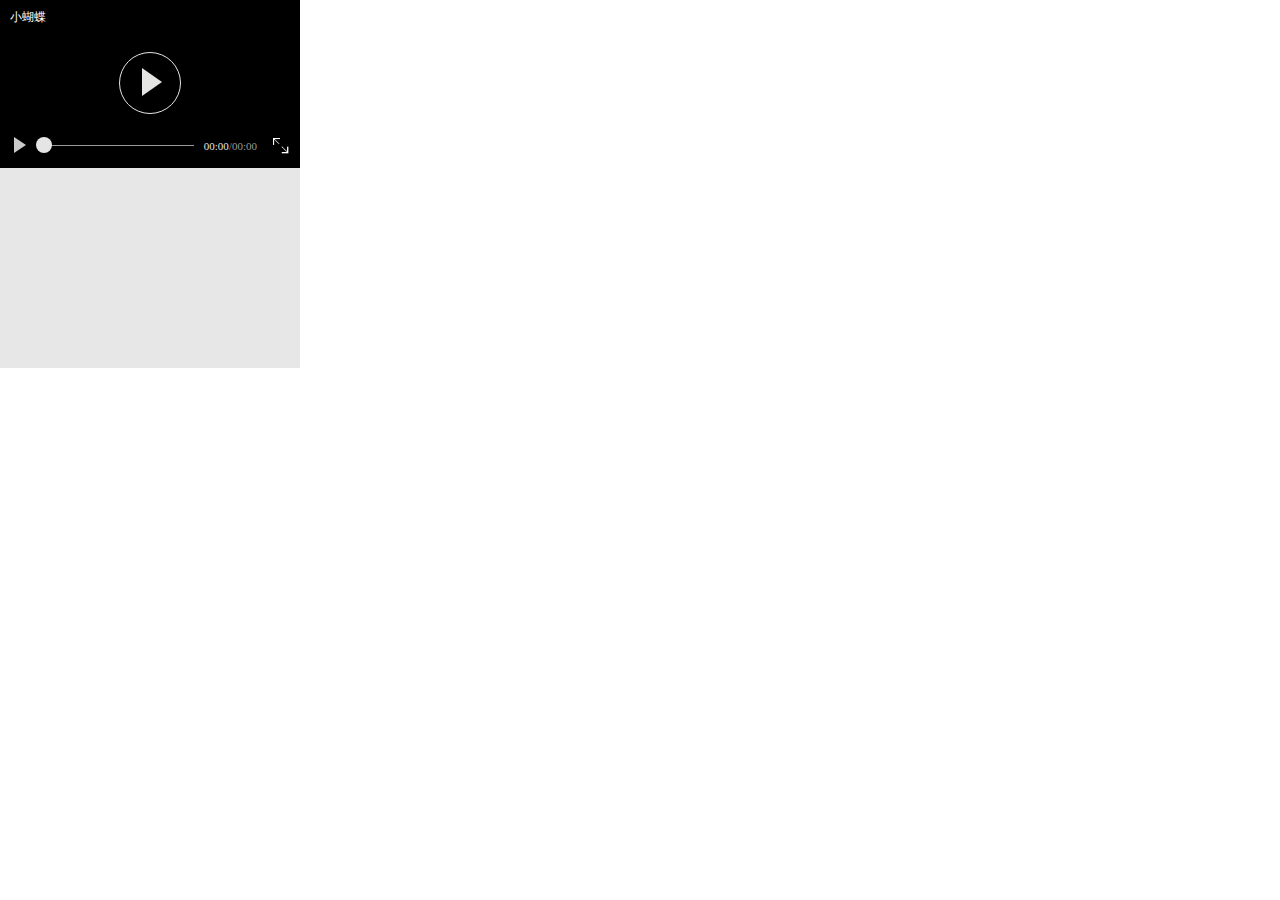
<file: outer-sourses/js素材/java-script-master/JavaScript APIs 素材/jsapis_material/第七天/05-视频插件/index.html>
<!DOCTYPE html>
<html lang="en">

<head>
    <meta charset="UTF-8">
    <meta name="viewport" content="width=device-width, initial-scale=1.0">
    <meta http-equiv="X-UA-Compatible" content="ie=edge">
    <title>Document</title>
    <link rel="stylesheet" href="zy.media.min.css">
    <script src="zy.media.min.js"></script>
    <style type="text/css">
        #modelView {
            background-color: #DDDDDD;
            z-index: 0;
            opacity: 0.7;
            height: 100%;
            width: 100%;
            position: relative;
        }
        
        .playvideo {
            padding-top: auto;
            z-index: 9999;
            position: relative;
            width: 300px;
            height: 200px;
        }
        
        .zy_media {
            z-index: 999999999
        }
    </style>

</head>

<body>

    <div class="playvideo">
        <div class="zy_media">
            <video data-config='{"mediaTitle": "小蝴蝶"}'>
                    <source src="mov.mp4" type="video/mp4">
                    您的浏览器不支持HTML5视频
                </video>

        </div>
        <div id="modelView">&nbsp;</div>
    </div>
    <script>
        zymedia('video', {
            autoplay: false
        });
    </script>

</body>

</html>
</file>
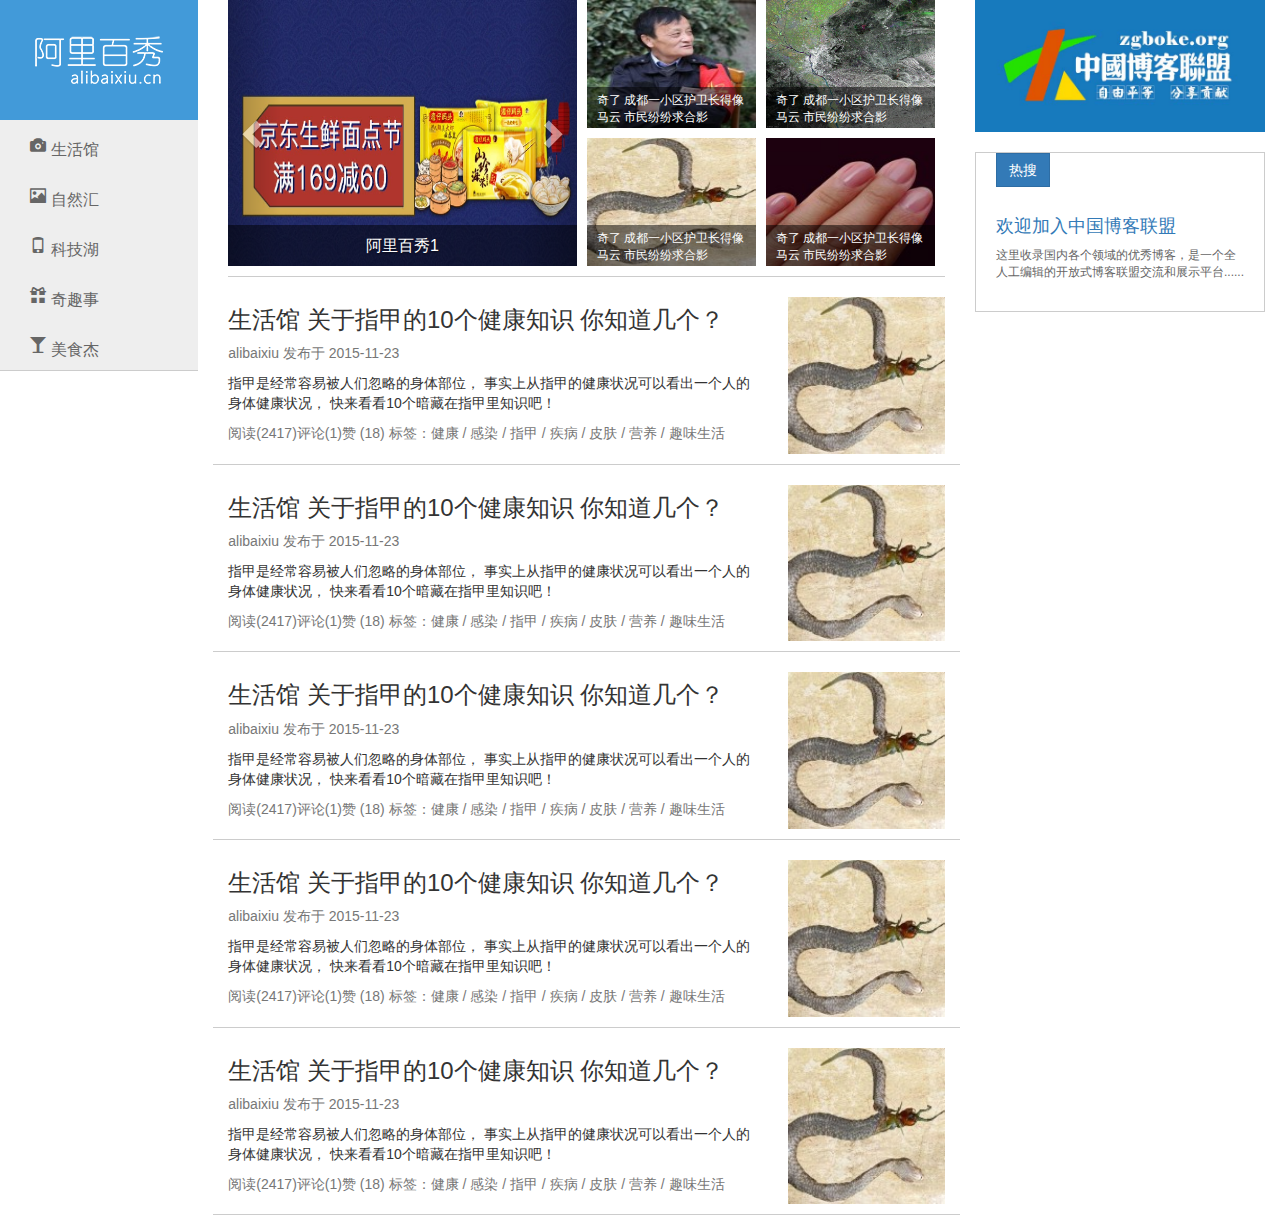
<file: outer-sourses/js素材/java-script-master/JavaScript APIs 素材/jsapis_material/第七天/07-阿里百秀轮播图/index.html>
<!DOCTYPE html>
<html lang="en">

<head>
    <meta charset="UTF-8">
    <meta name="viewport" content="width=device-width, initial-scale=1.0">
    <meta http-equiv="X-UA-Compatible" content="ie=edge">
    <!--[if lt IE 9]>
      <script src="https://oss.maxcdn.com/html5shiv/3.7.2/html5shiv.min.js"></script>
      <script src="https://oss.maxcdn.com/respond/1.4.2/respond.min.js"></script>
    <![endif]-->
    <!-- 引入bootstrap 样式文件 -->
    <link rel="stylesheet" href="bootstrap/css/bootstrap.min.css">
    <!-- 引入我们自己的首页样式文件 -->
    <link rel="stylesheet" href="css/index.css">
    <!-- 先引入jquery js文件 -->
    <script src="bootstrap/js/jquery.min.js"></script>
    <script src="bootstrap/js/bootstrap.min.js"></script>
    <title>Document</title>
</head>

<body>
    <div class="container">
        <div class="row">
            <header class="col-md-2">
                <div class="logo">
                    <a href="#">
                        <img src="images/logo.png" alt="" class="hidden-xs">
                        <span class="visible-xs">阿里百秀</span>
                    </a>
                </div>
                <div class="nav">
                    <ul>
                        <li><a href="#" class="glyphicon glyphicon-camera">生活馆</a></li>
                        <li><a href="#" class="glyphicon glyphicon-picture">自然汇</a></li>
                        <li><a href="#" class="glyphicon glyphicon-phone">科技湖</a></li>
                        <li><a href="#" class="glyphicon glyphicon-gift">奇趣事</a></li>
                        <li><a href="#" class="glyphicon glyphicon-glass">美食杰</a></li>
                    </ul>
                </div>
            </header>
            <article class="col-md-7">
                <!-- 新闻 -->
                <div class="news clearfix">
                    <ul>
                        <li>
                            <div id="carousel-example-generic" class="carousel slide" data-ride="carousel">


                                <!-- Wrapper for slides -->
                                <div class="carousel-inner" role="listbox">
                                    <div class="item active">
                                        <img src="upload/banner.dpg" alt="...">
                                        <div class="carousel-caption">
                                            阿里百秀1
                                        </div>
                                    </div>
                                    <div class="item">
                                        <img src="upload/banner1.dpg" alt="...">
                                        <div class="carousel-caption">
                                            阿里百秀2
                                        </div>
                                    </div>
                                    <div class="item">
                                        <img src="upload/banner2.dpg" alt="...">
                                        <div class="carousel-caption">
                                            阿里百秀3
                                        </div>
                                    </div>
                                </div>

                                <!-- Controls -->
                                <a class="left carousel-control" href="#carousel-example-generic" role="button" data-slide="prev">
                                    <span class="glyphicon glyphicon-chevron-left" aria-hidden="true"></span>
                                    <span class="sr-only">Previous</span>
                                </a>
                                <a class="right carousel-control" href="#carousel-example-generic" role="button" data-slide="next">
                                    <span class="glyphicon glyphicon-chevron-right" aria-hidden="true"></span>
                                    <span class="sr-only">Next</span>
                                </a>
                            </div>
                            <script>
                                $('.carousel').carousel({
                                    interval: 2000
                                })
                            </script>
                        </li>
                        <li>
                            <a href="#">
                                <img src="upload/1.jpg" alt="">
                                <p>奇了 成都一小区护卫长得像马云 市民纷纷求合影</p>
                            </a>
                        </li>

                        <li>
                            <a href="#">
                                <img src="upload/2.jpg" alt="">
                                <p>奇了 成都一小区护卫长得像马云 市民纷纷求合影</p>
                            </a>
                        </li>

                        <li>
                            <a href="#">
                                <img src="upload/3.jpg" alt="">
                                <p>奇了 成都一小区护卫长得像马云 市民纷纷求合影</p>
                            </a>
                        </li>

                        <li>
                            <a href="#">
                                <img src="upload/4.jpg" alt="">
                                <p>奇了 成都一小区护卫长得像马云 市民纷纷求合影</p>
                            </a>
                        </li>

                    </ul>
                </div>
                <!-- 发表 -->
                <div class="publish">
                    <div class="row">
                        <div class="col-sm-9">
                            <h3>生活馆 关于指甲的10个健康知识 你知道几个？</h3>
                            <p class="text-muted hidden-xs">alibaixiu 发布于 2015-11-23</p>
                            <p class="hidden-xs">指甲是经常容易被人们忽略的身体部位， 事实上从指甲的健康状况可以看出一个人的身体健康状况， 快来看看10个暗藏在指甲里知识吧！</p>
                            <p class="text-muted">阅读(2417)评论(1)赞 (18) <span class="hidden-xs">标签：健康 / 感染 / 指甲 / 疾病 / 皮肤 / 营养 / 趣味生活</span>

                            </p>
                        </div>
                        <div class="col-sm-3 pic hidden-xs">
                            <img src="upload/3.jpg" alt="">
                        </div>
                    </div>
                    <div class="row">
                        <div class="col-sm-9">
                            <h3>生活馆 关于指甲的10个健康知识 你知道几个？</h3>
                            <p class="text-muted hidden-xs">alibaixiu 发布于 2015-11-23</p>
                            <p class="hidden-xs">指甲是经常容易被人们忽略的身体部位， 事实上从指甲的健康状况可以看出一个人的身体健康状况， 快来看看10个暗藏在指甲里知识吧！</p>
                            <p class="text-muted">阅读(2417)评论(1)赞 (18) <span class="hidden-xs">标签：健康 / 感染 / 指甲 / 疾病 / 皮肤 / 营养 / 趣味生活</span>

                            </p>
                        </div>
                        <div class="col-sm-3 pic hidden-xs">
                            <img src="upload/3.jpg" alt="">
                        </div>
                    </div>
                    <div class="row">
                        <div class="col-sm-9">
                            <h3>生活馆 关于指甲的10个健康知识 你知道几个？</h3>
                            <p class="text-muted hidden-xs">alibaixiu 发布于 2015-11-23</p>
                            <p class="hidden-xs">指甲是经常容易被人们忽略的身体部位， 事实上从指甲的健康状况可以看出一个人的身体健康状况， 快来看看10个暗藏在指甲里知识吧！</p>
                            <p class="text-muted">阅读(2417)评论(1)赞 (18) <span class="hidden-xs">标签：健康 / 感染 / 指甲 / 疾病 / 皮肤 / 营养 / 趣味生活</span>

                            </p>
                        </div>
                        <div class="col-sm-3 pic hidden-xs">
                            <img src="upload/3.jpg" alt="">
                        </div>
                    </div>
                    <div class="row">
                        <div class="col-sm-9">
                            <h3>生活馆 关于指甲的10个健康知识 你知道几个？</h3>
                            <p class="text-muted hidden-xs">alibaixiu 发布于 2015-11-23</p>
                            <p class="hidden-xs">指甲是经常容易被人们忽略的身体部位， 事实上从指甲的健康状况可以看出一个人的身体健康状况， 快来看看10个暗藏在指甲里知识吧！</p>
                            <p class="text-muted">阅读(2417)评论(1)赞 (18) <span class="hidden-xs">标签：健康 / 感染 / 指甲 / 疾病 / 皮肤 / 营养 / 趣味生活</span>

                            </p>
                        </div>
                        <div class="col-sm-3 pic hidden-xs">
                            <img src="upload/3.jpg" alt="">
                        </div>
                    </div>
                    <div class="row">
                        <div class="col-sm-9">
                            <h3>生活馆 关于指甲的10个健康知识 你知道几个？</h3>
                            <p class="text-muted hidden-xs">alibaixiu 发布于 2015-11-23</p>
                            <p class="hidden-xs">指甲是经常容易被人们忽略的身体部位， 事实上从指甲的健康状况可以看出一个人的身体健康状况， 快来看看10个暗藏在指甲里知识吧！</p>
                            <p class="text-muted">阅读(2417)评论(1)赞 (18) <span class="hidden-xs">标签：健康 / 感染 / 指甲 / 疾病 / 皮肤 / 营养 / 趣味生活</span>

                            </p>
                        </div>
                        <div class="col-sm-3 pic hidden-xs">
                            <img src="upload/3.jpg" alt="">
                        </div>
                    </div>
                </div>

            </article>
            <aside class="col-md-3">
                <a href="#" class="banner">
                    <img src="upload/zgboke.jpg" alt="">
                </a>
                <a href="#" class="hot">
                    <span class="btn btn-primary">热搜</span>
                    <h4 class="text-primary">欢迎加入中国博客联盟</h4>
                    <p>这里收录国内各个领域的优秀博客，是一个全人工编辑的开放式博客联盟交流和展示平台......</p>
                </a>
            </aside>
        </div>
    </div>
</body>

</html>
</file>
<file: shopping/css/base.css>
* {
    margin: 0;
    padding: 0;
    box-sizing: border-box;
}

em,
i {
    font-style: normal;
}

li {
    list-style: none;
}

img {
    border: 0;
    vertical-align: middle;
}

botton {
    cursor: pointer;
}

a {
    color: #666;
    text-decoration: none;
}

a:hover {
    color: #c81623;
}

button,
input {
    font-family: Microsoft YaHei, Heiti SC, tahoma, arial, Hiragino Sans GB, "\5B8B\4F53", sans-serif;
    border: 0;
    outline: none;
}

body {
    -webkit-font-smoothing: antialiased;
    background-color: #fff;
    font: 12px/1.5 Microsoft YaHei, Heiti SC, tahoma, arial, Hiragino Sans GB, "\5B8B\4F53", sans-serif;
    color: #666
}

.hide,
.none {
    display: none
}

.clearfix:after {
    visibility: hidden;
    clear: both;
    display: block;
    content: ".";
    height: 0
}

.clearfix {
    *zoom: 1
}
</file>
<file: shopping/css/commom.css>
/* font claim */

@font-face {
    font-family: 'icomoon';
    src: url('../fonts/icomoon.ttf?tomleg');
    src: url('../fonts/icomoon.ttf?tomleg') format('truetype');
    font-weight: normal;
    font-style: normal;
    font-display: block;
}

.mid {
    width: 1200px;
    margin: 0 auto;
}

.fl {
    float: left;
}

.fr {
    float: right;
}

.style_red {
    color: #c81623;
}


/* shortcut */

.shortcut {
    height: 31px;
    line-height: 31px;
    background-color: #f1f1f1;
}

.shortcut ul li {
    float: left;
}

.shortcut .fr ul li:nth-child(2n) {
    width: 1px;
    height: 12px;
    margin: 9px 15px 0;
    background-color: #666;
}

.arrow_down::after {
    margin-left: 3px;
    font-family: 'icomoon';
    content: "\e91e";
}

.scroll_down {
    height: 30px;
    transition: height 0.5s;
}

.scroll_down:hover {
    position: relative;
    z-index: 1;
    height: 120px;
    background-color: rgba(85, 84, 84, 0.8);
}

.scroll_down a:hover {
    color: #ccc!important;
}


/* header */

.header {
    position: relative;
    height: 105px;
}

.header .logo {
    position: absolute;
    top: 25px;
    width: 171px;
    height: 61px;
}

.logo a {
    display: block;
    width: 171px;
    height: 61px;
    background-image: url(../imgs/logo.png);
    background-repeat: no-repeat;
    font-size: 0;
}

.search {
    position: absolute;
    left: 346px;
    top: 25px;
    width: 538px;
    height: 36px;
    border: 2px solid #b1191a;
}

.search input {
    float: left;
    width: 454px;
    height: 32px;
    padding-left: 10px;
}

.search button {
    float: left;
    width: 80px;
    height: 32px;
    background-color: #b1191a;
    cursor: pointer;
    font-size: 16px;
    color: #fff;
}

.hotwords {
    position: absolute;
    top: 66px;
    left: 346px;
}

.hotwords a {
    margin: 0 8px;
}

.cart {
    position: absolute;
    right: 60px;
    top: 25px;
    width: 140px;
    height: 35px;
    border: 1px solid #dfdfdf;
    background-color: #f7f7f7;
    line-height: 35px;
    text-align: center;
    font-size: 17px;
}

.cart a::before {
    font-family: 'icomoon';
    content: "\e93a";
    margin-right: 5px;
    color: #b1191a;
}

.cart a::after {
    font-family: 'icomoon';
    content: "\e920";
    margin-left: 6px;
}

.message {
    position: absolute;
    line-height: 14px;
    top: -5px;
    left: 105px;
    height: 14px;
    color: #fff;
    background-color: #e60012;
    padding: 0 5px;
    border-radius: 7px 7px 7px 0;
    font-size: 12px;
}


/* nav */

.nav {
    height: 47px;
    border-bottom: 2px solid #b1191a;
}

.nav .dropdown {
    float: left;
    width: 210px;
    height: 45px;
    background-color: #b1191a;
}

.dropdown .dt {
    width: 100%;
    height: 100%;
    color: #fff;
    font-size: 16px;
    text-align: center;
    line-height: 45px;
}

.dropdown .dd {
    width: 210px;
    height: 465px;
    margin-top: 2px;
    background-color: #c81623;
}

.dropdown .dd ul li {
    height: 31px;
    line-height: 31px;
    margin-left: 2px;
    padding-left: 10px;
    cursor: pointer;
}

.dropdown .dd ul li::after {
    float: right;
    font-family: "icomoon";
    content: "\e920";
    padding-right: 10px;
    font-size: 14px;
}

.dropdown .dd ul li:hover {
    background-color: #fff;
}

.dropdown .dd ul li a {
    font-size: 14px;
    color: #fff;
}

.dropdown .dd ul li:hover a {
    color: #c81623;
}

.navitems ul li {
    float: left;
}

.navitems ul li a {
    display: block;
    height: 45px;
    line-height: 45px;
    font-size: 16px;
    padding: 0 25px;
}


/* footer */

footer {
    height: 415px;
    background-color: #f5f5f5;
    padding-top: 30px;
}

.mod_service {
    height: 80px;
    border-bottom: 1px solid #ccc;
}

.mod_service ul li {
    float: left;
    padding-left: 35px;
    width: 240px;
    height: 50px;
}

.mod_service ul li h5 {
    float: left;
    height: 50px;
    width: 50px;
    background: url(..//imgs/icons.png) no-repeat -252px -2px;
    margin-right: 8px;
}

#spirit_2 {
    background-position: -254px -54px;
}

#spirit_3 {
    background-position: -257px -105px;
}

#spirit_4 {
    background-position: -257px -157px;
}

#spirit_5 {
    background-position: -257px -208px;
}

.mod_service ul li div h4 {
    padding-top: 5px;
    font-size: 14px;
}

.mod_service ul li div p {
    font-size: 12px;
}

.help {
    height: 185px;
    border-bottom: 1px solid #ccc;
    padding-top: 20px;
    padding-left: 50px;
}

.help dl {
    float: left;
    width: 200px;
}

.help dl:last-child {
    float: left;
    width: 90px;
    text-align: center;
}

.help dl dt {
    font-size: 16px;
    margin-bottom: 10px;
}

.copyright {
    padding-top: 20px;
    text-align: center;
}

.copyright .links {
    margin-bottom: 15px;
}

.links a {
    padding: 0 8px;
    border-left: 1px solid #cfcfcf;
    text-align: center;
}

.links a:first-child {
    border-left: none;
}

.help img {
    height: 100px;
    width: 100px;
}

.add {
    line-height: 20px;
    font-size: 13px;
}
</file>
<file: shopping/css/index.css>
.current {
    background-color: #c81623;
    color: #fff;
}

#mousefollow {
    position: absolute;
    height: 55px;
    width: 55px;
    z-index: 100;
}

main {
    width: 980px;
    height: 455px;
}

main .fix {
    margin-top: 10px;
    height: 455px;
    margin-left: 220px;
}

main .focus {
    position: relative;
    float: left;
    position: relative;
    width: 721px;
    height: 455px;
    overflow: hidden;
}

.focus .show_area {
    position: absolute;
    top: 0;
    left: 0;
    width: 600%;
}

.focus .show_area li {
    float: left;
}

.focus .show_area li a img {
    height: 455px;
    width: 721px;
}

.prev,
.after {
    position: absolute;
    z-index: 11;
    height: 35px;
    width: 35px;
    background-color: rgba(0, 0, 0, .3);
    top: 50%;
    margin-top: -15px;
    color: black;
    text-align: center;
    line-height: 30px;
    font-size: 30px;
    font-weight: 700;
    display: none;
}

.prev {
    left: 0px;
    border-top-right-radius: 12px;
    border-bottom-right-radius: 12px;
}

.after {
    right: 0px;
    border-top-left-radius: 12px;
    border-bottom-left-radius: 12px;
}

.promo-nav {
    position: absolute;
    z-index: 11;
    bottom: 15px;
    left: 50%;
    margin-left: -35px;
    width: 140px;
    height: 26px;
    background-color: rgba(255, 255, 255, .7);
    border-radius: 13px;
}

.promo-nav li {
    float: left;
    height: 16px;
    width: 16px;
    background-color: white;
    border-radius: 8px;
    margin: 6px;
}

.promo-nav .current {
    background-color: #ff5000;
}

.promo-nav li:hover {
    cursor: pointer;
    background-color: #ff5000;
}

main .newsflash {
    float: right;
    width: 250px;
    height: 455px;
}

.newsflash .news_head {
    height: 33px;
    border-bottom: 1px dotted #e4e4e4;
    padding: 0 15px;
}

.news {
    border: 1px solid #e4e4e4;
}

.news_head h5 {
    float: left;
    font-size: 15px;
    text-align: center;
    line-height: 33px;
}

.news_head a {
    float: right;
    text-align: center;
    line-height: 33px;
}

.news_head a::after {
    font-family: 'icomoon';
    content: "\e920";
}

.newsflash .news {
    height: 165px;
}

.news_body {
    margin-top: 5px;
}

.news_body ul li {
    padding-left: 15px;
    height: 24px;
    line-height: 24px;
    overflow: hidden;
    white-space: nowrap;
    text-overflow: ellipsis;
}

.newsflash .lifeservice {
    height: 209px;
    border: 1px solid #e4e4e4;
    border-top: 0;
    overflow: hidden;
}

.lifeservice ul {
    width: 252px;
}

.lifeservice ul li {
    float: left;
    width: 63px;
    height: 71px;
    border-right: 1px solid #e4e4e4;
    border-bottom: 1px solid #e4e4e4;
    text-align: center;
}

.lifeservice ul li i {
    display: inline-block;
    height: 28px;
    width: 24px;
    margin-top: 12px;
    margin-left: 2px;
    background: url(../imgs/icons.png) no-repeat -19px -15px;
}

.lifeservice ul .spirit_2_2 {
    background-position: -80px -15px;
}

.lifeservice ul .spirit_2_3 {
    background-position: -142px -15px;
}

.lifeservice ul .spirit_2_4 {
    background-position: -206px -15px;
}

.lifeservice ul .spirit_2_5 {
    background-position: -19px -84px;
}

.lifeservice ul .spirit_2_6 {
    background-position: -80px -83px;
}

.lifeservice ul .spirit_2_7 {
    background-position: -143px -83px;
}

.lifeservice ul .spirit_2_8 {
    background-position: -208px -83px;
}

.lifeservice ul .spirit_2_9 {
    background-position: -19px -157px;
}

.lifeservice ul .spirit_2_10 {
    background-position: -79px -156px;
}

.lifeservice ul .spirit_2_11 {
    background-position: -143px -153px;
}

.lifeservice ul .spirit_2_12 {
    background-position: -208px -156px;
}

.lifeservice ul li p {
    padding-right: 2px;
}

.discount {
    position: relative;
}

.discount img {
    position: absolute;
    top: 0;
    right: 0;
}

.newsflash .bargain {
    margin-top: 6px;
}

.recommend {
    margin-top: 12px;
    height: 163px;
    background-color: #ebebeb;
}

.rec_hd {
    float: left;
    height: 163px;
    width: 205px;
    background-color: #5c5251;
    text-align: center;
    padding-top: 30px;
}

.rec_bd {
    float: left;
}

.rec_bd ul li {
    width: 248px;
    height: 168px;
    position: relative;
    float: left;
}

.rec_bd ul li:nth-child(-n+3)::after {
    content: "";
    position: absolute;
    right: 0;
    top: 10px;
    width: 1px;
    height: 145px;
    background-color: #ddd;
}

.you_like {
    height: 270px;
    margin-top: 10px;
    /* background-color: pink; */
}

.you_like .like_hd {
    height: 28px;
    margin-bottom: 10px;
}

.like_hd h4 {
    float: left;
    font-size: 18px;
    color: #333333;
    line-height: 28px;
    padding-left: 10px;
}

.like_hd button {
    float: right;
    line-height: 28px;
    padding-right: 10px;
    background-color: transparent;
}

.like_hd button a::after {
    content: '\ea2e';
    font-family: 'icomoon';
}

.like_bd ul li {
    float: left;
    margin: 0 0;
}

.floor {
    margin-top: 30px;
}

.floor div {
    margin-top: 30px;
}

.box_hd {
    height: 30px;
    border-bottom: 2px solid #c81623;
}

.box_hd h3 {
    float: left;
    font-size: 18px;
    color: #c81623;
    font-weight: 400;
}

.box_hd ul {
    float: right;
}

.box_hd ul li {
    float: left;
    line-height: 30px;
}

.box_hd ul li a {
    margin: 0 15px;
}

.box_bd {
    height: 361px;
}

.table_list_item ul li {
    float: left;
}

.table_list_item ul li a {
    position: relative;
}

.table_list_item ul li a img {
    position: relative;
}

.col_1 {
    height: 361px;
    background-color: #f9f9f9;
    width: 210px;
    text-align: center;
}

.col_1 ul {
    padding-left: 12px;
}

.col_1 ul li {
    float: left;
    width: 85px;
    height: 34px;
    text-align: center;
    line-height: 33px;
    border-bottom: 1px solid #ccc;
    margin-right: 10px;
}

.col_2 {
    width: 329px;
}

.col_3 {
    width: 221PX;
    border-right: 1PX solid #ccc;
}

.col_4 {
    width: 221px;
    border-right: 1PX solid #ccc;
}

.col_5 {
    width: 219px;
    border-right: 1PX solid #ccc;
}

.col_3 a:nth-child(1),
.col_5 a:nth-child(1) {
    display: block;
    border-bottom: 1px solid #ccc;
}

.mobile_phone {
    margin-top: 30px;
}

.load_ad {
    display: inline;
    position: fixed;
    top: 50%;
    left: 50%;
    transform: translate(-50%, -50%);
    z-index: 999;
    height: 600px;
    width: 400px;
    background-color: #e2424d;
}

.close_icon {
    position: absolute;
    top: -3px;
    right: -13px;
    height: 18px;
    width: 11px;
    font-size: 16px;
    color: black;
    cursor: pointer;
}

.load_ad ul li {
    height: 150px;
    font-size: 43px;
    text-align: center;
    line-height: 50px;
    padding-top: 20px;
    color: #ccc;
}

.load_ad ul li:first-child {
    font-size: 70px;
    padding-top: 80px;
    color: rgb(231, 231, 231);
}

.load_ad ul li:nth-child(2) {
    height: 100px
}

.load_ad ul .count_down {
    padding-top: 0;
    /* background-color: #fff; */
}

.load_ad ul .count_down div {
    display: inline-block;
    height: 130px;
    width: 120px;
    background-color: rgb(37, 35, 35);
    text-align: center;
    line-height: 130px;
    font-size: 60px;
}

.left-navbar {
    position: fixed;
    z-index: 11;
    top: 300px;
    left: 220px;
    height: 180px;
    width: 80px;
    border-top: 1px solid #ccc;
    display: none;
}

.left-navbar ul li {
    height: 45px;
    text-align: center;
    line-height: 45px;
    font-size: 13px;
    border-bottom: 1px solid #ccc;
    cursor: pointer;
}

.left-navbar ul li:hover {
    background-color: #ff5000;
    color: #fff;
}

#close_leftbar {
    position: absolute;
    top: -7px;
    right: -12px;
    height: 12px;
    width: 12px;
    background-color: transparent;
    cursor: pointer;
    font-size: 12px;
}

.slider-bar {
    position: absolute;
    z-index: 11;
    top: 500px;
    right: 300px;
    height: 180px;
    width: 35px;
    background-color: #ccc;
    border-radius: 7px;
}

.slider-bar ul li {
    height: 45px;
    text-align: center;
    font-size: 12px;
    padding-top: 5px;
}

.slider-bar ul li:first-child {
    background-color: orange;
    border-radius: 7px;
}

.slider-bar ul li:nth-child(3) {
    border-top: 1px solid black;
    line-height: 45px;
}

.slider-bar ul li:nth-child(4) {
    border-top: 1px solid black;
    line-height: 45px;
}

#close_bar {
    position: absolute;
    top: 0;
    right: -12px;
    height: 12px;
    width: 12px;
    background-color: transparent;
    cursor: pointer;
    font-size: 12px;
}

.go_back {
    position: absolute;
    bottom: 10px;
    right: 10px;
    height: 30px;
    width: 30px;
}

.go_back a::after {
    content: '\ea3a';
    font-family: 'icomoon';
    border: 1px solid skyblue;
    color: skyblue;
    font-size: 20px;
    text-align: center;
    line-height: 30px;
    cursor: pointer;
}
</file>
<file: study/style.css>
* {
    margin: 0px;
    padding: 0px;
}

li {
    list-style: none;
}

a {
    text-decoration: none;
}

body{
    background-color: #f3f5f7;
}

.clearfix:before, .clearfix:after {
    content: "";
    display: table;
}

.clearfix:after{
    clear:both;
}

.clearfix{
    *zoom:1;
}

.w {
    width: 1200px;
    margin: auto;
}

.header {
    height: 42px;
    margin: 30px auto;
}

.header .logo{
    float: left;
    width: 198px;
    height: 42px;
}

.nav {
    float:left;
    margin-left: 80px;
}

.nav ul li{
    float:left;
    margin: 0 15px;
}

.nav ul li a{
    display: block;
    height: 42px;
    padding: 0 10px;
    line-height: 42px;
    font-size: 18px;
    color: #050505;
    text-align: center;
}

.nav ul li a:hover{
    border-bottom: 2px solid #00a4ff;
    color: #00a4ff;
    font-weight: 500;
}

.search{
    float: left;
    width: 412px;
    height: 42px;
    margin-left: 50px;
    background-color: skyblue;
}

.search input{
    float: left;
    width: 345px;
    height: 40px;
    border: 1px solid #00a4ff;
    border-right: none;
    color: #bfbfbf;
    font-size: 14px;
    padding-left: 15px;
}

.search button{
    float: left;
    height: 42px;
    width: 50px;
    border: 0;
    background-image: url(imgs/btn.png);
}

.user{
    height: 42px;
    float: right;
    line-height: 42px;
    margin-right: 30px;
    font-size: 14px;
    color: #666;
}

.user img{
    float: left;
}

.user .user_name{
    float: left;
    line-height: 42px;
}

.banner {
    height: 421px;
    background-color: #1c036c;
}

.banner .w {
    height: 421px;
    background-color: pink;
    background: url(imgs/banner2_20190819_210028.png) no-repeat top center;
}

.banner .w .subnav{
    float:left;
    height: 421px;
    width: 190px;
    background-color: rgba(0,0,0,.3);

}

.banner .w .subnav li{
    height: 45px;
    line-height: 45px;
    padding: 0 20px;
}

.banner .w .subnav li a{
    font-size:14px ;
    color: white;
}

.banner .w .subnav li a span{
    float: right;
}

.banner .w .subnav li a:hover{
    color: #00a4ff;
    border-bottom: 2px solid #00a4ff;
}

.banner .w .course{
    float: right;
    width: 230px;
    height: 300px;
    margin-top: 50px;
    background-color: #fff;
}

.banner .w .course h2{
    height: 48px;
    background-color: #9bceea;
    font-size: 18px;
    color: #fff;
    text-align: center;
    line-height: 48px;
}

.banner .bd{
    padding: 0 20px;
}   

.banner .bd ul li{
    padding: 14px 0;
    border-bottom: 1px solid #ccc;
}

.banner .bd ul li h4{
    font-size: 16px;
    color: #4e4e4e;
}

.banner .bd ul li p{
    font-size: 12px;
    color: #a5a5a5;

}

.banner .bd ul a{
    display: block;
    height: 38px;
    border: 1px solid #00a4ff;
    text-align: center;
    line-height: 38px;
    color: #00a4ff;
    font-size: 16px;
    font-weight: 700;
    margin-top: 5px;
}

.goods {
    height: 60px;
    background-color: #fff;
    box-shadow: 0 2px 3px 3px rgba(0,0,0,.1);
    margin-top: 10px;
}

.goods h3{
    float: left;
    line-height: 60px;
    text-align: center;
    margin-left: 30px;
    font-size: 16px;
    color: #00a4ff;
}

.goods ul{
    float: left;
    margin-left: 30px;
    height:40px;
    margin-top:10px;
}

.goods ul li{
    float:left;
}

.goods ul li a{
    float: left;
    line-height: 40px;
    text-align: center;
    padding: 0 30px;
    border-left: 1px solid #ccc;
    font-size: 16px;
    color: #050505;
}

.goods ul li a:hover{
    color:#00a4ff;
}

.goods .change_interesting{
    float: right;
    line-height: 60px;
    text-align: center;
    margin-right: 30px;
    font-size: 14px;
    color: #00a4ff;
}

.box{
    margin-top: 30px;
}

.box .box-hd{
    height: 45px;
}

.box .box-hd h3{
    float: left;
    /* height: 45px; */
    font-size: 20px;
    color: #494949;
}

.box .box-hd a{
    margin-top: 10px;
    margin-right: 30px;
    float: right;
    font-size: 12px;
    color: #a5a5a5;
}


.box-body ul{
    float: left;
    width: 1225px;
}

.box-body ul li{
    float: left;
    margin-right: 15px;
    margin-bottom: 15px;
    width: 228px;
    height: 270px;
    background-color: #fff;
    position: relative;

}

.box-body ul li > img{
    width: 100%;
}

.box-body ul li em{
    position: absolute;
    top: 4px;
    right: -4px;
}

.box-body ul li h4{
    margin: 20px 20px 20px 25px;
    font-size: 14px;

    font-weight: 400;
}

.box-body ul li h4 a{
    color: #050505;
}

.box-body ul li .info{
    margin: 0 20px 0 25px;
    font-size: 12px;
    color: #999;
}

.box-body ul li .info span{
    padding-right: 10px;
    color: #ff7c2d;
    border-right: 1px solid #ccc;
}

.footer{
    height: 350px;
    background-color: #fff;
}

.footer .w{
    padding-top: 35px;
}

.footer .w .left{
    float: left;

}

.footer .w .right{
    float: right;

}

.left p{
    width: 200px;
    font-size: 12px;
    color: #666;
    margin: 20px 0 15px 0;
}

.left a{
    display: block;
    width: 118px;
    height: 38px;
    border: 1px solid #00a4ff;
    text-align: center;
    line-height: 38px;
    font-size: 16px;
    color: #00a4ff;
}

.right dl{
    float: right;
    margin-right: 100px;
}

.right dl dt{
    font-size:16px;
    color:#333;
    margin-bottom:5px;
}

.right dl dd a{
    font-size:16px;
    color:#333;
}

.right dl dd a:hover{
    color:#00a4ff;
}
</file>
<file: outer-sourses/第九天/study/style.css>
* {
    margin: 0;
    padding: 0;
}
.w {
    width: 1200px;
    margin: auto;
}
body {
    background-color: #f3f5f7;
}
li {
    list-style: none;
}
a {
    text-decoration: none;
}
.clearfix:before,.clearfix:after {
    content:"";
    display:table; 
  }
  .clearfix:after {
    clear:both;
  }
  .clearfix {
     *zoom:1;
  }   
 
.header {
    height: 42px;
    /* background-color: pink; */
    /* 注意此地方会层叠 w 里面的margin */
    margin: 30px auto;
}
.logo {
    float: left;
    width: 198px;
    height: 42px;
}
.nav {
    float: left;
    margin-left: 60px;
}
.nav ul li {
    float: left;
    margin: 0 15px;
}
.nav ul li a {
    display: block;
    height: 42px;
    padding: 0 10px;
    line-height: 42px;
    font-size: 18px;
    color: #050505;   
}
.nav ul li a:hover {
    border-bottom: 2px solid #00a4ff;
    color: #00a4ff;
}
/* search搜索模块 */
.search {
    float: left;
    width: 412px;
    height: 42px;
    margin-left: 70px;
}
.search input {
    float: left;
    width: 345px;
    height: 40px;
    border: 1px solid #00a4ff;
    border-right: 0;
    color: #bfbfbf;
    font-size: 14px;
    padding-left: 15px;
}
.search button {
    float: left;
    width: 50px;
    height: 42px;
    /* 按钮button默认有个边框需要我们手动去掉 */
    border: 0;
    background: url(images/btn.png);
}
.user {
    float: right;
    line-height: 42px;
    margin-right: 30px;
    font-size: 14px;
    color: #666;
}
/* banner区域 */
.banner {
    height: 421px;
    background-color: #1c036c;
}
.banner .w {
    height: 421px;
    background: url(images/banner2.png) no-repeat top center;
}
.subnav {
    float: left;
    width: 190px;
    height: 421px;
    background: rgba(0,0,0, 0.3);
}
.subnav ul li {
    height: 45px;
    line-height: 45px;
    padding: 0 20px;
}
.subnav ul li a {
    font-size: 14px;
    color: #fff;
}
.subnav ul li a span {
    float: right;
}
.subnav ul li a:hover {
    color: #00a4ff;
}
.course {
    float: right;
    width: 230px;
    height: 300px;
    background-color: #fff;
    /* 浮动的盒子不会有外边距合并的问题 */
    margin-top: 50px;
}
.course h2 {
    height: 48px;
    background-color: #9bceea;
    text-align: center;
    line-height: 48px;
    font-size: 18px;
    color: #fff;
}
.bd {
    padding: 0 20px;
}
.bd ul li {
    padding: 14px 0;
    border-bottom: 1px solid #ccc;
}
.bd ul li h4 {
    font-size: 16px;
    color: #4e4e4e;
}
.bd ul li p {
    font-size: 12px;
    color: #a5a5a5;
}
.bd .more {
    display: block;
    height: 38px;
    border: 1px solid #00a4ff;
    margin-top: 5px;
    text-align: center;
    line-height: 38px;
    color: #00a4ff;
    font-size: 16px;
    font-weight: 700;
}
/* 精品推荐模块 */
.goods {
    height: 60px;
    background-color: #fff;
    margin-top: 10px;
    box-shadow: 0 2px 3px 3px rgba(0,0,0, 0.1);
    /* 行高会继承， 会继承给3个孩子 */
    line-height: 60px;
}
.goods h3 {
    float: left;
    margin-left: 30px;
    font-size: 16px;
    color: #00a4ff;
}
.goods ul {
    float: left;
    margin-left: 30px;
}
.goods ul li {
    float: left;
}
.goods ul li a {
    padding: 0 30px;
    font-size: 16px;
    color: #050505;
    border-left: 1px solid #ccc;
}
.mod {
    float: right;
    margin-right: 30px;
    font-size: 14px;
    color: #00a4ff;
}
.box {
    margin-top: 30px;
}
.box-hd {
    height: 45px;
}
.box-hd h3 {
    float: left;
    font-size: 20px;
    color: #494949;
}
.box-hd a {
    float: right;
    font-size: 12px;
    color: #a5a5a5;
    margin-top: 10px;
    margin-right: 30px;
}
/* 把li 的父亲ul 修改的足够宽一行能装开5个盒子就不会换行了 */
.box-bd ul {
    width: 1225px;
}
.box-bd ul li {
    float: left;
    width: 228px;
    height: 270px;
    background-color: #fff;
    margin-right: 15px;
    margin-bottom: 15px;
   
}
.box-bd ul li img {
    width: 100%;
}
.box-bd ul li h4 {
    margin: 20px 20px 20px 25px;
    font-size: 14px;
    color: #050505;
    font-weight: 400;
}
.box-bd .info {
    margin: 0 20px 0 25px;
    font-size: 12px;
    color: #999;
}
.box-bd .info span {
    color: #ff7c2d;
}
/* footer 模块 */
.footer {
    height: 415px;
    background-color: #fff;
}
.footer .w {
    padding-top: 35px;
}
.copyright {
    float: left;
}
.copyright p {
    font-size: 12px;
    color: #666;
    margin: 20px 0 15px 0;
}
.copyright .app {
    display: block;
    width: 118px;
    height: 33px;
    border: 1px solid #00a4ff;
    text-align: center;
    line-height: 33px;
    color: #00a4ff;
    font-size: 16px;
}
.links {
    float: right;
}
.links dl {
    float: left;
    margin-left: 100px;
}
.links dl dt {
    font-size: 16px;
    color: #333;
    margin-bottom: 5px;
}
.links dl dd a {
    color: #333;
    font-size: 12px;
}
</file>
<file: outer-sourses/第八天/04-学成在线hot模块/style.css>
* {
    margin: 0;
    padding: 0;
}
.w {
    width: 1200px;
    margin: auto;
}
body {
    background-color: #f3f5f7;
}
li {
    list-style: none;
}
a {
    text-decoration: none;
}
.clearfix:before,.clearfix:after {
    content:"";
    display:table; 
  }
  .clearfix:after {
    clear:both;
  }
  .clearfix {
     *zoom:1;
  }   
 
.header {
    height: 42px;
    /* background-color: pink; */
    /* 注意此地方会层叠 w 里面的margin */
    margin: 30px auto;
}
.logo {
    float: left;
    width: 198px;
    height: 42px;
}
.nav {
    float: left;
    margin-left: 60px;
}
.nav ul li {
    float: left;
    margin: 0 15px;
}
.nav ul li a {
    display: block;
    height: 42px;
    padding: 0 10px;
    line-height: 42px;
    font-size: 18px;
    color: #050505;   
}
.nav ul li a:hover {
    border-bottom: 2px solid #00a4ff;
    color: #00a4ff;
}
/* search搜索模块 */
.search {
    float: left;
    width: 412px;
    height: 42px;
    margin-left: 70px;
}
.search input {
    float: left;
    width: 345px;
    height: 40px;
    border: 1px solid #00a4ff;
    border-right: 0;
    color: #bfbfbf;
    font-size: 14px;
    padding-left: 15px;
}
.search button {
    float: left;
    width: 50px;
    height: 42px;
    /* 按钮button默认有个边框需要我们手动去掉 */
    border: 0;
    background: url(images/btn.png);
}
.user {
    float: right;
    line-height: 42px;
    margin-right: 30px;
    font-size: 14px;
    color: #666;
}
/* banner区域 */
.banner {
    height: 421px;
    background-color: #1c036c;
}
.banner .w {
    height: 421px;
    background: url(images/banner2.png) no-repeat top center;
}
.subnav {
    float: left;
    width: 190px;
    height: 421px;
    background: rgba(0,0,0, 0.3);
}
.subnav ul li {
    height: 45px;
    line-height: 45px;
    padding: 0 20px;
}
.subnav ul li a {
    font-size: 14px;
    color: #fff;
}
.subnav ul li a span {
    float: right;
}
.subnav ul li a:hover {
    color: #00a4ff;
}
.course {
    float: right;
    width: 230px;
    height: 300px;
    background-color: #fff;
    /* 浮动的盒子不会有外边距合并的问题 */
    margin-top: 50px;
}
.course h2 {
    height: 48px;
    background-color: #9bceea;
    text-align: center;
    line-height: 48px;
    font-size: 18px;
    color: #fff;
}
.bd {
    padding: 0 20px;
}
.bd ul li {
    padding: 14px 0;
    border-bottom: 1px solid #ccc;
}
.bd ul li h4 {
    font-size: 16px;
    color: #4e4e4e;
}
.bd ul li p {
    font-size: 12px;
    color: #a5a5a5;
}
.bd .more {
    display: block;
    height: 38px;
    border: 1px solid #00a4ff;
    margin-top: 5px;
    text-align: center;
    line-height: 38px;
    color: #00a4ff;
    font-size: 16px;
    font-weight: 700;
}
/* 精品推荐模块 */
.goods {
    height: 60px;
    background-color: #fff;
    margin-top: 10px;
    box-shadow: 0 2px 3px 3px rgba(0,0,0, 0.1);
    /* 行高会继承， 会继承给3个孩子 */
    line-height: 60px;
}
.goods h3 {
    float: left;
    margin-left: 30px;
    font-size: 16px;
    color: #00a4ff;
}
.goods ul {
    float: left;
    margin-left: 30px;
}
.goods ul li {
    float: left;
}
.goods ul li a {
    padding: 0 30px;
    font-size: 16px;
    color: #050505;
    border-left: 1px solid #ccc;
}
.mod {
    float: right;
    margin-right: 30px;
    font-size: 14px;
    color: #00a4ff;
}
.box {
    margin-top: 30px;
}
.box-hd {
    height: 45px;
}
.box-hd h3 {
    float: left;
    font-size: 20px;
    color: #494949;
}
.box-hd a {
    float: right;
    font-size: 12px;
    color: #a5a5a5;
    margin-top: 10px;
    margin-right: 30px;
}
/* 把li 的父亲ul 修改的足够宽一行能装开5个盒子就不会换行了 */
.box-bd ul {
    width: 1225px;
}
.box-bd ul li {
    /* 子绝父相 */
    position: relative;
    float: left;
    width: 228px;
    height: 270px;
    background-color: #fff;
    margin-right: 15px;
    margin-bottom: 15px;
   
}
.box-bd ul li > img {
    width: 100%;
}
.box-bd ul li h4 {
    margin: 20px 20px 20px 25px;
    font-size: 14px;
    color: #050505;
    font-weight: 400;
}
.box-bd ul li em {
    position: absolute;
    top: 4px;
    right: -4px;
}
.box-bd .info {
    margin: 0 20px 0 25px;
    font-size: 12px;
    color: #999;
}
.box-bd .info span {
    color: #ff7c2d;
}
/* footer 模块 */
.footer {
    height: 415px;
    background-color: #fff;
}
.footer .w {
    padding-top: 35px;
}
.copyright {
    float: left;
}
.copyright p {
    font-size: 12px;
    color: #666;
    margin: 20px 0 15px 0;
}
.copyright .app {
    display: block;
    width: 118px;
    height: 33px;
    border: 1px solid #00a4ff;
    text-align: center;
    line-height: 33px;
    color: #00a4ff;
    font-size: 16px;
}
.links {
    float: right;
}
.links dl {
    float: left;
    margin-left: 100px;
}
.links dl dt {
    font-size: 16px;
    color: #333;
    margin-bottom: 5px;
}
.links dl dd a {
    color: #333;
    font-size: 12px;
}
</file>
<file: outer-sourses/第十一天/shoping/css/base.css>
/* 把我们所有标签的内外边距清零 */
* {
    margin: 0;
    padding: 0;
    /* css3盒子模型 */
    box-sizing: border-box;
}
/* em 和 i 斜体的文字不倾斜 */
em,
i {
    font-style: normal
}
/* 去掉li 的小圆点 */
li {
    list-style: none
}

img {
    /* border 0 照顾低版本浏览器 如果 图片外面包含了链接会有边框的问题 */
    border: 0;
    /* 取消图片底侧有空白缝隙的问题 */
    vertical-align: middle
}

button {
    /* 当我们鼠标经过button 按钮的时候，鼠标变成小手 */
    cursor: pointer
}

a {
    color: #666;
    text-decoration: none
}

a:hover {
    color: #c81623
}

button,
input {
    /* "\5B8B\4F53" 就是宋体的意思 这样浏览器兼容性比较好 */
    font-family: Microsoft YaHei, Heiti SC, tahoma, arial, Hiragino Sans GB, "\5B8B\4F53", sans-serif;
    /* 默认有灰色边框我们需要手动去掉 */
    border: 0; 
    outline: none;
}

body {
    /* CSS3 抗锯齿形 让文字显示的更加清晰 */
    -webkit-font-smoothing: antialiased;
    background-color: #fff;
    font: 12px/1.5 Microsoft YaHei, Heiti SC, tahoma, arial, Hiragino Sans GB, "\5B8B\4F53", sans-serif;
    color: #666
}

.hide,
.none {
    display: none
}
/* 清除浮动 */
.clearfix:after {
    visibility: hidden;
    clear: both;
    display: block;
    content: ".";
    height: 0
}

.clearfix {
    *zoom: 1
}
</file>
<file: outer-sourses/第十一天/shoping/css/common.css>
/* 声明字体图标 这里一定要注意路径的变化 */
@font-face {
    font-family: 'icomoon';
    src:  url('../fonts/icomoon.eot?tomleg');
    src:  url('../fonts/icomoon.eot?tomleg#iefix') format('embedded-opentype'),
      url('../fonts/icomoon.ttf?tomleg') format('truetype'),
      url('../fonts/icomoon.woff?tomleg') format('woff'),
      url('../fonts/icomoon.svg?tomleg#icomoon') format('svg');
    font-weight: normal;
    font-style: normal;
    font-display: block;
  }
/* 版心 */
.w {
    width: 1200px;
    margin: 0 auto;
}
.fl {
    float: left;
}
.fr {
    float: right;
}
.style_red {
    color: #c81623;
}
/* 快捷导航模块 */
.shortcut {
    height: 31px;
    line-height: 31px;
    background-color: #f1f1f1;
}
.shortcut ul li {
    float: left;
}
/* 选择所有的偶数的小li */
.shortcut .fr ul li:nth-child(even) {
    width: 1px;
    height: 12px;
    background-color: #666;
    margin: 9px 15px 0;
}
.arrow-icon::after {
    content: '\e91e';
    font-family: 'icomoon';
    margin-left: 6px;
}
/* header 头部制作 */
.header {
    position: relative;
    height: 105px;
 
}
.logo {
    position: absolute;
    top: 25px;
    width: 171px;
    height: 61px;
    
}
.logo a {
    display: block;
    width: 171px;
    height: 61px;
    background: url(../images/logo.png) no-repeat;
    /* font-size: 0;京东的做法*/
    /* 淘宝的做法让文字隐藏 */
    text-indent: -9999px;
    overflow: hidden;
}
.search {
    position: absolute;
    left: 346px;
    top: 25px;
    width: 538px;
    height: 36px;
    border: 2px solid #b1191a;
}
.search input {
    float: left;
    width: 454px;
    height: 32px;
    padding-left: 10px;
}
.search button {
    float: left;
    width: 80px;
    height: 32px;
    background-color: #b1191a;
    font-size: 16px;
    color: #fff;
}
.hotwords {
    position: absolute;
    top: 66px;
    left: 346px;
}
.hotwords a {
    margin: 0 10px;
}
.shopcar {
    position: absolute;
    right: 60px;
    top: 25px;
    width: 140px;
    height: 35px;
    line-height: 35px;
    text-align: center;
    border: 1px solid #dfdfdf;
    background-color: #f7f7f7;
}
.shopcar::before {
    content: '\e93a';
    font-family: 'icomoon';
    margin-right: 5px;
    color: #b1191a;
}
.shopcar::after {
    content: '\e920';
    font-family: 'icomoon';
    margin-left: 10px;
}
.count {
    position: absolute;
    top: -5px;
    left: 105px;
    height: 14px;
    line-height: 14px;
    color: #fff;
    background-color: #e60012;
    padding: 0 5px;
    border-radius: 7px 7px 7px 0;
}
/* nav模块制作 */
.nav {
    height: 47px;
    border-bottom: 2px solid #b1191a;
}
.nav .dropdown {
    float: left;
    width: 210px;
    height: 45px;
    background-color: #b1191a;
}
.nav .navitems {
    float: left;
}
.dropdown .dt {
    width: 100%;
    height: 100%;
    color: #fff;
    text-align: center;
    line-height: 45px;
    font-size: 16px;
}
.dropdown .dd {
    display: none;
    width: 210px;
    height: 465px;
    background-color: #c81623;
    margin-top: 2px;
}
.dropdown .dd ul li {
    position: relative;
    height: 31px;
    line-height: 31px;
    margin-left: 2px;
    padding-left: 10px;
}
.dropdown .dd ul li:hover {
   background-color: #fff;
}
.dropdown .dd ul li::after {
    position: absolute;
    top: 1px;
    right: 10px;
    color: #fff;
    font-family: 'icomoon';
    content: '\e920';
    font-size: 14px;
}
.dropdown .dd ul li a {
    font-size: 14px;
    color: #fff;
}
.dropdown .dd ul li:hover a {
    color: #c81623;
}
.navitems ul li {
    float: left;
}
.navitems ul li a {
    display: block;
    height: 45px;
    line-height: 45px;
    font-size: 16px;
    padding: 0 25px;
}

/* 底部模块制作 */
.footer {
    height: 415px;
    background-color: #f5f5f5;
    padding-top: 30px;
}
.mod_service {
    height: 80px;
    border-bottom: 1px solid #ccc;
}
.mod_service ul li {
    float: left;
    width: 300px;
    height: 50px;
    padding-left: 35px;
}
.mod_service ul li h5 {
    float: left;
    width: 50px;
    height: 50px;
    background: url(../images/icons.png) no-repeat -252px -2px;
    margin-right: 8px;
}
.service_txt h4 {
    font-size: 14px;
}
.service_txt  p {
    font-size: 12px;
}
.mod_help {
    height: 185px;
    border-bottom: 1px solid #ccc;
    padding-top: 20px;
    padding-left: 50px;
}
.mod_help dl {
    float: left;
    width: 200px;
}
.mod_help dl:last-child {
    width: 90px;
    text-align: center;
}
.mod_help dl dt {
    font-size: 16px; 
    margin-bottom: 10px;
}
.mod_copyright {
    text-align: center;
    padding-top: 20px;
}
.links {
    margin-bottom: 15px;
}
.links a {
    margin: 0 3px;
}
.copyright {
    line-height: 20px;
}
</file>
<file: outer-sourses/第十二天/shoping/css/base.css>
/* 把我们所有标签的内外边距清零 */
* {
    margin: 0;
    padding: 0;
    /* css3盒子模型 */
    box-sizing: border-box;
}
/* em 和 i 斜体的文字不倾斜 */
em,
i {
    font-style: normal
}
/* 去掉li 的小圆点 */
li {
    list-style: none
}

img {
    /* border 0 照顾低版本浏览器 如果 图片外面包含了链接会有边框的问题 */
    border: 0;
    /* 取消图片底侧有空白缝隙的问题 */
    vertical-align: middle
}

button {
    /* 当我们鼠标经过button 按钮的时候，鼠标变成小手 */
    cursor: pointer
}

a {
    color: #666;
    text-decoration: none
}

a:hover {
    color: #c81623
}

button,
input {
    /* "\5B8B\4F53" 就是宋体的意思 这样浏览器兼容性比较好 */
    font-family: Microsoft YaHei, Heiti SC, tahoma, arial, Hiragino Sans GB, "\5B8B\4F53", sans-serif;
    /* 默认有灰色边框我们需要手动去掉 */
    border: 0; 
    outline: none;
}

body {
    /* CSS3 抗锯齿形 让文字显示的更加清晰 */
    -webkit-font-smoothing: antialiased;
    background-color: #fff;
    font: 12px/1.5 Microsoft YaHei, Heiti SC, tahoma, arial, Hiragino Sans GB, "\5B8B\4F53", sans-serif;
    color: #666
}

.hide,
.none {
    display: none
}
/* 清除浮动 */
.clearfix:after {
    visibility: hidden;
    clear: both;
    display: block;
    content: ".";
    height: 0
}

.clearfix {
    *zoom: 1
}
</file>
<file: outer-sourses/第十二天/shoping/css/common.css>
/* 声明字体图标 这里一定要注意路径的变化 */
@font-face {
    font-family: 'icomoon';
    src:  url('../fonts/icomoon.eot?tomleg');
    src:  url('../fonts/icomoon.eot?tomleg#iefix') format('embedded-opentype'),
      url('../fonts/icomoon.ttf?tomleg') format('truetype'),
      url('../fonts/icomoon.woff?tomleg') format('woff'),
      url('../fonts/icomoon.svg?tomleg#icomoon') format('svg');
    font-weight: normal;
    font-style: normal;
    font-display: block;
  }
/* 版心 */
.w {
    width: 1200px;
    margin: 0 auto;
}
.fl {
    float: left;
}
.fr {
    float: right;
}
.style_red {
    color: #c81623;
}
/* 快捷导航模块 */
.shortcut {
    height: 31px;
    line-height: 31px;
    background-color: #f1f1f1;
}
.shortcut ul li {
    float: left;
}
/* 选择所有的偶数的小li */
.shortcut .fr ul li:nth-child(even) {
    width: 1px;
    height: 12px;
    background-color: #666;
    margin: 9px 15px 0;
}
.arrow-icon::after {
    content: '\e91e';
    font-family: 'icomoon';
    margin-left: 6px;
}
/* header 头部制作 */
.header {
    position: relative;
    height: 105px;
 
}
.logo {
    position: absolute;
    top: 25px;
    width: 171px;
    height: 61px;
    
}
.logo a {
    display: block;
    width: 171px;
    height: 61px;
    background: url(../images/logo.png) no-repeat;
    /* font-size: 0;京东的做法*/
    /* 淘宝的做法让文字隐藏 */
    text-indent: -9999px;
    overflow: hidden;
}
.search {
    position: absolute;
    left: 346px;
    top: 25px;
    width: 538px;
    height: 36px;
    border: 2px solid #b1191a;
}
.search input {
    float: left;
    width: 454px;
    height: 32px;
    padding-left: 10px;
}
.search button {
    float: left;
    width: 80px;
    height: 32px;
    background-color: #b1191a;
    font-size: 16px;
    color: #fff;
}
.hotwords {
    position: absolute;
    top: 66px;
    left: 346px;
}
.hotwords a {
    margin: 0 10px;
}
.shopcar {
    position: absolute;
    right: 60px;
    top: 25px;
    width: 140px;
    height: 35px;
    line-height: 35px;
    text-align: center;
    border: 1px solid #dfdfdf;
    background-color: #f7f7f7;
}
.shopcar::before {
    content: '\e93a';
    font-family: 'icomoon';
    margin-right: 5px;
    color: #b1191a;
}
.shopcar::after {
    content: '\e920';
    font-family: 'icomoon';
    margin-left: 10px;
}
.count {
    position: absolute;
    top: -5px;
    left: 105px;
    height: 14px;
    line-height: 14px;
    color: #fff;
    background-color: #e60012;
    padding: 0 5px;
    border-radius: 7px 7px 7px 0;
}
/* nav模块制作 */
.nav {
    height: 47px;
    border-bottom: 2px solid #b1191a;
}
.nav .dropdown {
    float: left;
    width: 210px;
    height: 45px;
    background-color: #b1191a;
}
.nav .navitems {
    float: left;
}
.dropdown .dt {
    width: 100%;
    height: 100%;
    color: #fff;
    text-align: center;
    line-height: 45px;
    font-size: 16px;
}
.dropdown .dd {
    /* display: none; */
    width: 210px;
    height: 465px;
    background-color: #c81623;
    margin-top: 2px;
}
.dropdown .dd ul li {
    position: relative;
    height: 31px;
    line-height: 31px;
    margin-left: 2px;
    padding-left: 10px;
}
.dropdown .dd ul li:hover {
   background-color: #fff;
}
.dropdown .dd ul li::after {
    position: absolute;
    top: 1px;
    right: 10px;
    color: #fff;
    font-family: 'icomoon';
    content: '\e920';
    font-size: 14px;
}
.dropdown .dd ul li a {
    font-size: 14px;
    color: #fff;
}
.dropdown .dd ul li:hover a {
    color: #c81623;
}
.navitems ul li {
    float: left;
}
.navitems ul li a {
    display: block;
    height: 45px;
    line-height: 45px;
    font-size: 16px;
    padding: 0 25px;
}

/* 底部模块制作 */
.footer {
    height: 415px;
    background-color: #f5f5f5;
    padding-top: 30px;
}
.mod_service {
    height: 80px;
    border-bottom: 1px solid #ccc;
}
.mod_service ul li {
    float: left;
    width: 300px;
    height: 50px;
    padding-left: 35px;
}
.mod_service ul li h5 {
    float: left;
    width: 50px;
    height: 50px;
    background: url(../images/icons.png) no-repeat -252px -2px;
    margin-right: 8px;
}
.service_txt h4 {
    font-size: 14px;
}
.service_txt  p {
    font-size: 12px;
}
.mod_help {
    height: 185px;
    border-bottom: 1px solid #ccc;
    padding-top: 20px;
    padding-left: 50px;
}
.mod_help dl {
    float: left;
    width: 200px;
}
.mod_help dl:last-child {
    width: 90px;
    text-align: center;
}
.mod_help dl dt {
    font-size: 16px; 
    margin-bottom: 10px;
}
.mod_copyright {
    text-align: center;
    padding-top: 20px;
}
.links {
    margin-bottom: 15px;
}
.links a {
    margin: 0 3px;
}
.copyright {
    line-height: 20px;
}
</file>
<file: outer-sourses/第十二天/shoping/css/index.css>
.main {
    width: 980px;
    height: 455px;
    margin-left: 220px;
    margin-top: 10px;
}
.focus {
    float: left;
    width: 721px;
    height: 455px;
    background-color: purple;
}
.newsflash {
    float: right;
    width: 250px;
    height: 455px;
}
.news {
    height: 165px;
   border: 1px solid #e4e4e4;
}
.news-hd {
    height: 33px;
    line-height: 33px;
    border-bottom: 1px dotted #e4e4e4;
    padding: 0 15px;
}
.news-hd h5 {
    float: left;
    font-size: 14px;
}
.news-hd .more {
    float: right;
}
.news-hd .more::after {
    font-family: 'icomoon';
    content: '\e920';
}
.news-bd {
    padding: 5px 15px 0;
}
.news-bd ul li {
    height: 24px;
    line-height: 24px;
    overflow: hidden;
    white-space: nowrap;
    text-overflow: ellipsis;
}
.lifeservice {
    overflow: hidden;
    height: 209px;
    /* background-color: purple; */
    border: 1px solid #e4e4e4;
    border-top: 0;
}
.lifeservice ul {
    width: 252px;
}
.lifeservice ul li {
    float: left;
    width: 63px;
    height: 71px;
    border-right: 1px solid #e4e4e4;
    border-bottom: 1px solid #e4e4e4;
    text-align: center;
}
.lifeservice ul li i {
    display: inline-block;
    width: 24px;
    height: 28px;
    background-color: pink;
    margin-top: 12px;
    background: url(../images/icons.png) no-repeat -19px -15px;
}
.bargain {
    margin-top: 5px;
}
/* 推荐模块 */
.recom {
    height: 163px;
    background-color: #ebebeb;
    margin-top: 12px;
}
.recom_hd {
    float: left;
    height: 163px;
    width: 205px;
    background-color: #5c5251;
    text-align: center;
    padding-top: 30px;
}
.recom_bd {
    float: left;
}
.recom_bd ul li {
    position: relative;
    float: left;
}
.recom_bd ul li img {
    width: 248px;
    height: 163px;
}
.recom_bd ul li:nth-child(-n+3)::after {
    content: '';
    position: absolute;
    right: 0;
    top: 10px;
    width: 1px;
    height: 145px;
    background-color: #ddd;
}
/* 家用电梯模块 */
.box_hd {
    height: 30px;
    border-bottom: 2px solid #c81623;
}
.box_hd  h3 {
    float: left;
    font-size: 18px;
    color: #c81623;
    font-weight: 400;
}
.tab_list {
    float: right;
    line-height: 30px;
}
.tab_list ul li {
    float: left;
}
.tab_list ul li a {
    margin: 0 15px;
}
.floor .w {
    margin-top: 30px;
}
.box_bd {
    height: 361px;
  
}
.tab_list_item>div {
    float: left;
    height: 361px;
}

.col_210 {
    width: 210px;
    background-color: #f9f9f9;
    text-align: center;
}
.col_210  ul li {
    float: left;
    width: 85px;
    height: 34px;
    border-bottom: 1px solid #ccc;
    text-align: center;
    line-height: 33px;
    margin-right: 10px;
}
.col_210  ul {
    padding-left: 12px;
}
.col_329 {
    width: 329px;
}
.col_221 {
    width: 221px;
    border-right: 1px solid #ccc;
}
.col_219 {
    width: 219px;
}
.bb {
    /* 一般情况下，a如果包含有宽度的盒子，a需要转为块级元素 */
    display: block;
    border-bottom: 1px solid #ccc;
}
</file>
<file: outer-sourses/js素材/java-script-master/JavaScript APIs 素材/jsapis_material/第七天/01-移动端轮播图/css/index.css>
body {
    max-width: 540px;
    min-width: 320px;
    margin: 0 auto;
    font: normal 14px/1.5 Tahoma, "Lucida Grande", Verdana, "Microsoft Yahei", STXihei, hei;
    color: #000;
    background: #f2f2f2;
    overflow-x: hidden;
    -webkit-tap-highlight-color: transparent;
}

ul {
    list-style: none;
    margin: 0;
    padding: 0;
}

a {
    text-decoration: none;
    color: #222;
}

div {
    box-sizing: border-box;
}


/* 搜索模块 */

.search-index {
    display: flex;
    /* 固定定位跟父级没有关系 它以屏幕为准 */
    position: fixed;
    top: 0;
    left: 50%;
    z-index: 999;
    /* 固定的盒子应该有宽度 */
    -webkit-transform: translateX(-50%);
    transform: translateX(-50%);
    width: 100%;
    min-width: 320px;
    max-width: 540px;
    height: 44px;
    /* background-color: pink; */
    background-color: #F6F6F6;
    border-top: 1px solid #ccc;
    border-bottom: 1px solid #ccc;
}

.search {
    position: relative;
    height: 26px;
    line-height: 24px;
    border: 1px solid #ccc;
    flex: 1;
    font-size: 12px;
    color: #666;
    margin: 7px 10px;
    padding-left: 25px;
    border-radius: 5px;
    box-shadow: 0 2px 4px rgba(0, 0, 0, .2);
}

.search::before {
    content: "";
    position: absolute;
    top: 5px;
    left: 5px;
    width: 15px;
    height: 15px;
    background: url(../images/sprite.png) no-repeat -59px -279px;
    background-size: 104px auto;
}

.user {
    width: 44px;
    height: 44px;
    /* background-color: purple; */
    font-size: 12px;
    text-align: center;
    color: #2eaae0;
}

.user::before {
    content: "";
    display: block;
    width: 23px;
    height: 23px;
    background: url(../images/sprite.png) no-repeat -59px -194px;
    background-size: 104px auto;
    margin: 4px auto -2px;
}


/* goBack */

.goBack {
    display: none;
    position: fixed;
    bottom: 50px;
    right: 20px;
    width: 38px;
    height: 38px;
    background: url(../images/back.png) no-repeat;
    background-size: 38px 38px;
}


/* focus */

.focus {
    position: relative;
    padding-top: 44px;
    overflow: hidden;
}

.focus img {
    width: 100%;
}

.focus ul {
    overflow: hidden;
    width: 500%;
    margin-left: -100%;
}

.focus ul li {
    float: left;
    width: 20%;
}

.focus ol {
    position: absolute;
    bottom: 5px;
    right: 5px;
    margin: 0;
}

.focus ol li {
    display: inline-block;
    width: 5px;
    height: 5px;
    background-color: #fff;
    list-style: none;
    border-radius: 2px;
    transition: all .3s;
}

.focus ol li.current {
    width: 15px;
}


/* local-nav */

.local-nav {
    display: flex;
    height: 64px;
    margin: 3px 4px;
    background-color: #fff;
    border-radius: 8px;
}

.local-nav li {
    flex: 1;
}

.local-nav a {
    display: flex;
    flex-direction: column;
    /* 侧轴居中对齐 因为是单行 */
    align-items: center;
    font-size: 12px;
}

.local-nav li [class^="local-nav-icon"] {
    width: 32px;
    height: 32px;
    background-color: pink;
    margin-top: 8px;
    background: url(../images/localnav_bg.png) no-repeat 0 0;
    background-size: 32px auto;
}

.local-nav li .local-nav-icon-icon2 {
    background-position: 0 -32px;
}

.local-nav li .local-nav-icon-icon3 {
    background-position: 0 -64px;
}

.local-nav li .local-nav-icon-icon4 {
    background-position: 0 -96px;
}

.local-nav li .local-nav-icon-icon5 {
    background-position: 0 -128px;
}


/* nav */

nav {
    overflow: hidden;
    border-radius: 8px;
    margin: 0 4px 3px;
}

.nav-common {
    display: flex;
    height: 88px;
    background-color: pink;
}

.nav-common:nth-child(2) {
    margin: 3px 0;
}

.nav-items {
    /* 不冲突的 */
    flex: 1;
    display: flex;
    flex-direction: column;
}

.nav-items a {
    flex: 1;
    text-align: center;
    line-height: 44px;
    color: #fff;
    font-size: 14px;
    /* 文字阴影 */
    text-shadow: 1px 1px rgba(0, 0, 0, .2);
}

.nav-items a:nth-child(1) {
    border-bottom: 1px solid #fff;
}

.nav-items:nth-child(1) a {
    border: 0;
    background: url(../images/hotel.png) no-repeat bottom center;
    background-size: 121px auto;
}


/* -n+2就是选择前面两个元素 */

.nav-items:nth-child(-n+2) {
    border-right: 1px solid #fff;
}

.nav-common:nth-child(1) {
    background: -webkit-linear-gradient(left, #FA5A55, #FA994D);
}

.nav-common:nth-child(2) {
    background: -webkit-linear-gradient(left, #4B90ED, #53BCED);
}

.nav-common:nth-child(3) {
    background: -webkit-linear-gradient(left, #34C2A9, #6CD559);
}


/* subnav-entry */

.subnav-entry {
    display: flex;
    border-radius: 8px;
    background-color: #fff;
    margin: 0 4px;
    flex-wrap: wrap;
    padding: 5px 0;
}

.subnav-entry li {
    /* 里面的子盒子可以写 % 相对于父级来说的 */
    flex: 20%;
}

.subnav-entry a {
    display: flex;
    flex-direction: column;
    align-items: center;
}

.subnav-entry-icon {
    width: 28px;
    height: 28px;
    background-color: pink;
    margin-top: 4px;
    background: url(../images/subnav-bg.png) no-repeat;
    background-size: 28px auto;
}


/* sales-box */

.sales-box {
    border-top: 1px solid #bbb;
    background-color: #fff;
    margin: 4px;
}

.sales-hd {
    position: relative;
    height: 44px;
    border-bottom: 1px solid #ccc;
}

.sales-hd h2 {
    position: relative;
    text-indent: -999px;
    overflow: hidden;
}

.sales-hd h2::after {
    position: absolute;
    top: 5px;
    left: 8px;
    content: "";
    width: 79px;
    height: 15px;
    background: url(../images/hot.png) no-repeat 0 -20px;
    background-size: 79px auto;
}

.more {
    position: absolute;
    right: 5px;
    top: 0px;
    background: -webkit-linear-gradient(left, #FF506C, #FF6BC6);
    border-radius: 15px;
    padding: 3px 20px 3px 10px;
    color: #fff;
}

.more::after {
    content: "";
    position: absolute;
    top: 9px;
    right: 9px;
    width: 7px;
    height: 7px;
    border-top: 2px solid #fff;
    border-right: 2px solid #fff;
    transform: rotate(45deg);
}

.row {
    display: flex;
}

.row a {
    flex: 1;
    border-bottom: 1px solid #eee;
}

.row a:nth-child(1) {
    border-right: 1px solid #eee;
}

.row a img {
    width: 100%;
}
</file>
<file: outer-sourses/js素材/java-script-master/JavaScript APIs 素材/jsapis_material/第七天/04-swiper插件的使用/css/index.css>
body {
    width: 100%;
    min-width: 320px;
    max-width: 640px;
    margin: 0 auto;
    font-size: 14px;
    font-family: -apple-system, Helvetica, sans-serif;
    color: #666;
    line-height: 1.5;
}


/*点击高亮我们需要清除清除  设置为transparent 完成透明*/

* {
    -webkit-tap-highlight-color: transparent;
}


/*在移动端浏览器默认的外观在iOS上加上这个属性才能给按钮和输入框自定义样式*/

input {
    -webkit-appearance: none;
}


/*禁用长按页面时的弹出菜单*/

img,
a {
    -webkit-touch-callout: none;
}

a {
    color: #666;
    text-decoration: none;
}

ul {
    margin: 0;
    padding: 0;
    list-style: none;
}

img {
    vertical-align: middle;
}

div {
    /* css3 盒子模型 */
    box-sizing: border-box;
}

.clearfix:after {
    content: "";
    display: block;
    line-height: 0;
    visibility: hidden;
    height: 0;
    clear: both;
}

.app {
    height: 45px;
}

.app ul li {
    float: left;
    height: 45px;
    line-height: 45px;
    background-color: #333333;
    text-align: center;
    color: #fff;
}

.app ul li:nth-child(1) {
    width: 8%;
}

.app ul li:nth-child(1) img {
    width: 10px;
}

.app ul li:nth-child(2) {
    width: 10%;
}

.app ul li:nth-child(2) img {
    width: 30px;
    vertical-align: middle;
}

.app ul li:nth-child(3) {
    width: 57%;
}

.app ul li:nth-child(4) {
    width: 25%;
    background-color: #F63515;
}


/* 搜索 */

.search-wrap {
    position: fixed;
    overflow: hidden;
    width: 100%;
    height: 44px;
    min-width: 320px;
    max-width: 640px;
    z-index: 9999;
}

.search-btn {
    position: absolute;
    top: 0;
    left: 0;
    width: 40px;
    height: 44px;
}

.search-btn::before {
    content: "";
    display: block;
    width: 20px;
    height: 18px;
    background: url(../images/s-btn.png) no-repeat;
    background-size: 20px 18px;
    margin: 14px 0 0 15px;
}

.search-login {
    position: absolute;
    right: 0;
    top: 0;
    width: 40px;
    height: 44px;
    color: #fff;
    line-height: 44px;
}

.search {
    position: relative;
    height: 30px;
    background-color: #fff;
    margin: 0 50px;
    border-radius: 15px;
    margin-top: 7px;
}

.jd-icon {
    width: 20px;
    height: 15px;
    position: absolute;
    top: 8px;
    left: 13px;
    background: url(../images/jd.png) no-repeat;
    background-size: 20px 15px;
}

.jd-icon::after {
    content: "";
    position: absolute;
    right: -8px;
    top: 0;
    display: block;
    width: 1px;
    height: 15px;
    background-color: #ccc;
}

.sou {
    position: absolute;
    top: 8px;
    left: 50px;
    width: 18px;
    height: 15px;
    background: url(../images/jd-sprites.png) no-repeat -81px 0;
    background-size: 200px auto;
}

.slider img {
    width: 100%;
}


/* 复制swiper css样式 */

.swiper-container {
    width: 100%;
    height: 100%;
}

.swiper-slide {
    text-align: center;
    font-size: 18px;
    background: #fff;
    /* Center slide text vertically */
    display: -webkit-box;
    display: -ms-flexbox;
    display: -webkit-flex;
    display: flex;
    -webkit-box-pack: center;
    -ms-flex-pack: center;
    -webkit-justify-content: center;
    justify-content: center;
    -webkit-box-align: center;
    -ms-flex-align: center;
    -webkit-align-items: center;
    align-items: center;
}

.swiper-pagination-bullet {
    background: #fff!important;
}


/* 品牌日 */

.brand {
    overflow: hidden;
    border-radius: 10px 10px 0 0;
}

.brand div {
    float: left;
    width: 33.33%;
}

.brand div img {
    width: 100%;
}


/* nav */

nav {
    padding-top: 5px;
}

nav a {
    float: left;
    width: 20%;
    text-align: center;
}

nav a img {
    width: 40px;
    margin: 10px 0;
}

nav a span {
    display: block;
}


/* news */

.news {
    margin-top: 20px;
}

.news img {
    width: 100%;
}

.news a {
    float: left;
    box-sizing: border-box;
}

.news a:nth-child(1) {
    width: 50%;
}


/* .news a:nth-child(2),
.news a:nth-child(3),
{
    width: 25%;
} */


/* n+2 就是从从2个往后面选 */

.news a:nth-child(n+2) {
    width: 25%;
    border-left: 1px solid #ccc;
}


/* .news a:nth-child(3) {
    width: 25%;
} */
</file>
<file: outer-sourses/js素材/java-script-master/JavaScript APIs 素材/jsapis_material/第七天/07-阿里百秀轮播图/css/index.css>
ul {
    list-style-type: none;
    margin: 0;
    padding: 0;
}

a {
    color: #666;
    text-decoration: none;
}

a:hover {
    text-decoration: none;
}

body {
    background-color: #f5f5f5;
}

.container {
    background-color: #fff;
}


/* 修改container的最大宽度为 1280 根据设计稿来走的 */

@media screen and (min-width: 1280px) {
    .container {
        width: 1280px;
    }
}


/* header */

header {
    padding-left: 0!important;
}

.logo {
    background-color: #429ad9;
}

.logo img {
    display: block;
    /* width: 100%; */
    /* logo图片不需要缩放 */
    max-width: 100%;
    margin: 0 auto;
}


/* 1.我们如果进入了超小屏幕下  logo里面的图片就隐藏起来 */


/* 2. 我们事先准备好一个盒子 在logo里面，它平时是隐藏起来的，只有在超小屏幕下显示 */

.logo span {
    display: block;
    height: 50px;
    line-height: 50px;
    color: #fff;
    font-size: 18px;
    text-align: center;
}

.nav {
    background-color: #eee;
    border-bottom: 1px solid #ccc;
}

.nav a {
    display: block;
    height: 50px;
    line-height: 50px;
    padding-left: 30px;
    font-size: 16px;
}

.nav a:hover {
    background-color: #fff;
    color: #333;
}

.nav a::before {
    vertical-align: middle;
    padding-right: 5px;
}


/* 当我们进入 小屏幕 还有 超小屏幕的时候 我们 nav 里面的li 浮动起来 并且宽度为 20%  */

@media screen and (max-width: 991px) {
    .nav li {
        float: left;
        width: 20%;
    }
    article {
        margin-top: 10px;
    }
}


/* 当我们进入 超小屏幕的时候 我们 nav 文字会变成14px  */

@media screen and (max-width: 767px) {
    .nav li a {
        font-size: 14px;
        padding-left: 3px;
    }
    /* 当我们处于超小屏幕 news 第一个li 宽度为 100%  剩下的小li  各 50% */
    .news li:nth-child(1) {
        width: 100%!important;
    }
    .news li {
        width: 50%!important;
    }
    .publish h3 {
        font-size: 14px;
    }
}

.news li>a {
    position: relative;
    display: block;
    width: 100%;
    height: 100%;
}

.news li {
    float: left;
    width: 25%;
    height: 128px;
    padding-right: 10px;
    margin-bottom: 10px;
}

.news li:nth-child(1) {
    width: 50%;
    height: 266px;
}

.carousel,
.carousel img {
    width: 100%;
    height: 266px!important;
}

.news li:nth-child(1) p {
    line-height: 41px;
    font-size: 20px;
    padding: 0 10px;
}

.news li a img {
    width: 100%;
    height: 100%;
}

.carousel-caption {
    line-height: 41px;
    font-size: 16px!important;
    padding: 0!important;
}

.news li a p,
.carousel-caption {
    position: absolute;
    bottom: 0;
    left: 0;
    width: 100%;
    height: 41px;
    padding: 5px 10px;
    margin-bottom: 0;
    background: rgba(0, 0, 0, .5);
    font-size: 12px;
    color: #fff;
}

.publish {
    border-top: 1px solid #ccc;
}

.publish .row {
    border-bottom: 1px solid #ccc;
    padding: 10px 0;
}

.pic {
    margin-top: 10px;
}

.pic img {
    width: 100%;
}

.banner img {
    width: 100%;
}

.hot {
    display: block;
    margin-top: 20px;
    padding: 0 20px 20px;
    border: 1px solid #ccc;
}

.hot span {
    border-radius: 0;
    margin-bottom: 20px;
}

.hot p {
    font-size: 12px;
}
</file>
<file: outer-sourses/js素材/java-script-master/JavaScript APIs 素材/jsapis_material/第七天/05-视频插件/zy.media.min.css>
body{margin:0}.zy_media{background:#000;position:relative}.zy_media video,.zy_media audio{width:100%;position:absolute;top:0;left:0;display:block}.zy_fullscreen{overflow:hidden}.zy_fullscreen .zy_media{position:fixed;left:0;top:0;right:0;bottom:0;z-index:1000}.zy_fullscreen .zy_wrap,.zy_fullscreen video{width:100%;height:100%}.zy_wrap{width:100%}.zy_title{height:34px;padding-left:10px;color:#fff;font-size:12px;line-height:34px;white-space:nowrap;text-overflow:ellipsis;overflow:hidden;background:rgba(0,0,0,.25);position:absolute;left:0;right:0;top:0;-webkit-transition:top .5s;transition:top .5s}.zy_media .dec_play,.zy_media .dec_loading,.zy_media .dec_error{margin:-32px 0 0 -31px;position:absolute;top:50%;left:50%}.zy_media .dec_play::before{width:60px;height:60px;content:'';border-radius:60px;border:#e5e5e4 1px solid;display:block}.zy_media .dec_play::after{width:0;height:0;content:'';border-color:transparent transparent transparent #e5e5e4;border-width:14px 20px;border-style:solid;position:absolute;top:16px;left:23px;z-index:2;display:block}.zy_media .dec_loading{width:62px;height:62px;-webkit-animation:ani_loading .6s infinite linear;-webkit-animation-fill-mode:forwards;animation:ani_loading .6s infinite linear;animation-fill-mode:forwards}@-webkit-keyframes ani_loading{100%{-webkit-transform:rotate(360deg)}}@keyframes ani_loading{100%{transform:rotate(360deg)}}.zy_media .dec_loading::before{width:7px;height:7px;content:'';border-radius:7px;background:#fff;opacity:.8;position:absolute;top:25px}.zy_media .dec_loading::after{width:48px;height:48px;content:'';border-radius:50px;border:7px solid #fff;opacity:.2;display:block}.zy_media .dec_error{width:62px;height:62px;margin-top:-53px;margin-left:-25px;white-space:nowrap;color:#fff;font-size:12px;text-align:center;position:absolute;top:50%;left:50%}.zy_controls{height:44px;background:rgba(0,0,0,.55);position:absolute;left:0;right:0;bottom:0;-webkit-transition:bottom .5s;transition:bottom .5s;display:-webkit-box;display:box;display:-webkit-flex;display:flex}.zy_playpause_btn{width:26px;height:30px;margin-right:4px;padding:13px 0 0 14px;position:relative}.zy_play::before{width:0;height:0;content:'';border-color:transparent transparent transparent #cbcbcb;border-width:8px 12px;border-style:solid;display:block}.zy_pause::before,.zy_pause::after{width:3px;height:14px;content:'';background:#cbcbcb;position:absolute;top:13px;left:14px}.zy_pause::after{left:22px}.zy_timeline{margin-right:10px;-webkit-box-flex:1;-webkit-flex:1 1 auto;flex:1 1 auto}.zy_timeline_slider{width:100%;height:1px;background:#999;position:relative;top:21px;left:0}.zy_timeline_buffering{width:100%;height:15px;top:-7px;background-image:-webkit-gradient(linear,0 100%,100% 0,color-stop(.25,rgba(255,255,255,.15)),color-stop(.25,transparent),color-stop(.5,transparent),color-stop(.5,rgba(255,255,255,.15)),color-stop(.75,rgba(255,255,255,.15)),color-stop(.75,transparent),to(transparent));background-image:-webkit-linear-gradient(-45deg,rgba(255,255,255,.15) 25%,transparent 25%,transparent 50%,rgba(255,255,255,.15) 50%,rgba(255,255,255,.15) 75%,transparent 75%,transparent);background-image:linear-gradient(-45deg,rgba(255,255,255,.15) 25%,transparent 25%,transparent 50%,rgba(255,255,255,.15) 50%,rgba(255,255,255,.15) 75%,transparent 75%,transparent);-webkit-background-size:15px 15px;background-size:15px 15px;-webkit-animation:ani_buffering 2s linear infinite;animation:ani_buffering 2s linear infinite;position:absolute}@-webkit-keyframes ani_buffering{from{background-position:0 0}to{background-position:30px 0}}@keyframes ani_buffering{from{background-position:0 0}to{background-position:30px 0}}.zy_timeline_loaded{width:0;height:1px;background:#e5e5e5;position:absolute;top:0;left:0;z-index:1}.zy_timeline_current{width:0;height:1px;background:#ff6159;position:relative;z-index:2}.zy_timeline_handle{width:16px;height:16px;border-radius:16px;background:#e5e5e5;position:absolute;top:-8px;left:-8px;z-index:3}.zy_time{width:auto;height:44px;margin-right:5px;line-height:44px;font-size:11px;color:#999;text-align:center}.zy_time .zy_currenttime{color:#e5e5e5}.zy_fullscreen_btn{width:38px;height:44px;background-image:url([data-uri]);background-repeat:no-repeat;background-position:center;-webkit-background-size:16px;background-size:16px}.zy_unfullscreen{background-image:url([data-uri])}
</file>
